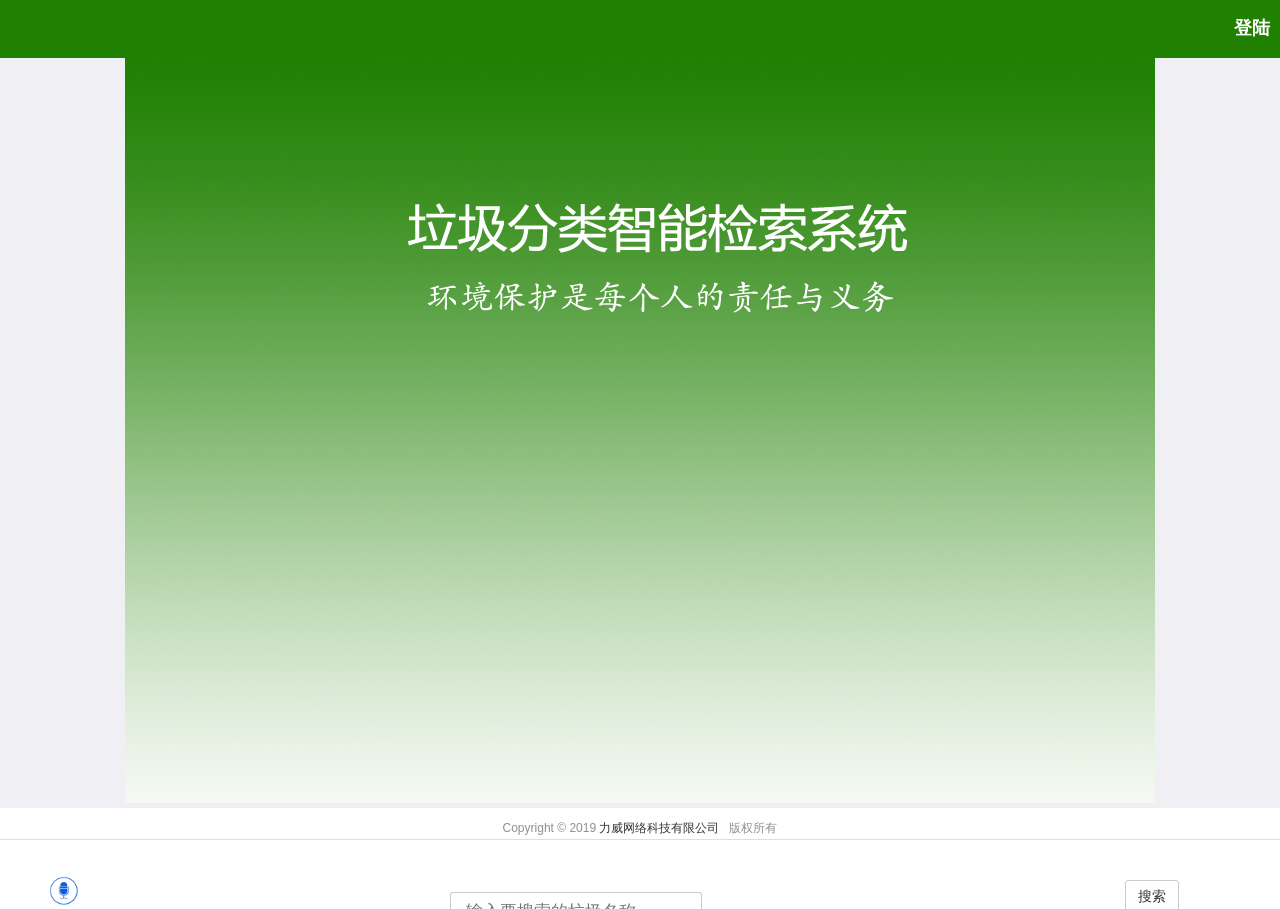
<file: index.html>
<!DOCTYPE html>
<html lang="zh-CN">
<head>
	<title>首页</title>
    <meta http-equiv="Content-Type" content="text/html; charset=utf-8"/>
    <meta name="apple-mobile-web-app-capable" content="yes">
    <meta name="apple-mobile-web-app-status-bar-style" content="black">
    <meta content="telephone=no" name="format-detection">
    <meta name="viewport" content="width=device-width,initial-scale=1.0,minimum-scale=1.0,maximum-scale=1.0,user-scalable=no">
	<link rel="stylesheet" href="fonts/iconfont.css"/>
    <link rel="stylesheet" href="css/font.css"/>
	<link rel="stylesheet" type="text/css" href="css/indexstyle.css">
	<link rel="stylesheet" href="css/mui.min.css"/>
	<link rel="stylesheet" href="css/dibu.css"/>
    <script src="js/jquery-1.8.3.min.js"></script>
		<style>
			.mui-popover {
				height: 300px;
			}
		</style>
</head>
<body>
		<div class="top" style="border-bottom:2px solid #208002;">
		   <!-- <img width="54px" height="53px" src="img/logo.png"  style="position: absolute; left:45%;" > -->
		   <div style="float:right;margin-right:10px;" id="denglu"><a href="login.html">登陆</a></div>
		</div>
		<div class="swiper-container">
                <div class="swiper-wrapper" style="position:relative;">
                    <div class="swiper-slide" style="width:100%;">
					  <img src="img/bg.png"></img>
					  
					</div>
                </div>
        </div>
        <!-- banner图结束 -->
		<div id="ccc"></div>
<!--        <div class="prospecl">
            <div class="title"><img src="img/khs.png"  style="width: 20px;height: 20px;">&nbsp;&nbsp;可回收垃圾</div>
            <ul class="protips">
                <li id="product"><a href="javascript:;"><span>废纸</span></a></li>
                <li><a href="exam_list.html"><span>塑料</span></a></li>
                <li><a href="exam_list.html"><span>玻璃</span></a></li>
                <li><a href="exam_list.html"><span>金属</span></a></li>
                <li><a href="exam_list.html"><span>布料</span></a></li>
            </ul>
        </div>
        <div class="prospecl">
            <div class="title"><img src="img/glj.png" width="20" height="20">&nbsp;&nbsp;其他(干垃圾)</div>
            <ul class="protips">
                <li><a href="exam_list.html"><span>陶瓷</span></a></li>
                <li><a href="exam_list.html"><span>渣土</span></a></li>
				<li><a href="exam_list.html"><span>纸巾</span></a></li>
				<li><a href="exam_list.html"><span>果壳</span></a></li>
				<li><a href="exam_list.html"><span>尘土</span></a></li>
				<li><a href="exam_list.html"><span>食品袋（盒）</span></a></li>
				<li><a href="exam_list.html"><span>卫生间废纸</span></a></li>
            </ul>
        </div>
		 <div class="prospecl">
            <div class="title"><img src="img/slj.png" width="20" height="20">&nbsp;&nbsp;厨余(湿垃圾)</div>
            <ul class="protips">
                <li><a href="exam_list.html"><span>剩菜剩饭</span></a></li>
                <li><a href="exam_list.html"><span>骨头</span></a></li>
				<li><a href="exam_list.html"><span>菜根菜叶</span></a></li>
				<li><a href="exam_list.html"><span>果皮等</span></a></li>
            </ul>
        </div>
		 <div class="prospecl">
            <div class="title"><img src="img/yh.png" width="20" height="20">&nbsp;&nbsp;有害垃圾</div>
            <ul class="protips">
                <li><a href="exam_list.html"><span>电池</span></a></li>
                <li><a href="exam_list.html"><span>荧光灯管</span></a></li>
				<li><a href="exam_list.html"><span>水银温度计</span></a></li>
				<li><a href="exam_list.html"><span>油漆桶</span></a></li>
				<li><a href="exam_list.html"><span>部分家电</span></a></li>
				<li><a href="exam_list.html"><span>过期药品</span></a></li>
				<li><a href="exam_list.html"><span>过期化妆品</span></a></li>
            </ul>
        </div> -->
        <div class="bottom">
            <p>
                Copyright&nbsp;©&nbsp;2019 <a href="javascript:" title="力威网络科技有限公司">力威网络科技有限公司</a> &nbsp;&nbsp;版权所有
            </p>
        </div>
		
		<!-- footer star -->
		<footer class="page-footer fixed-footer" style="display:block;" id="footer1">
			<ul>
			<li class="active" style="height: 50px; line-height: 50px;">
				<img src="img/jihuo.png" class="jihuo" id="yuyin" style="width: 30px; height: 30px; margin-top: 10px;"></img>
			<!-- <i id="yuyin" class="iconfont" style="font-size:20px;color:#666666; ">&#xe635;</i> -->
			</li>
			<li  class="active1">
					<p><input type="text" id="sousuo" placeholder="输入要搜索的垃圾名称" style="width: 220px; height: 17px;"/></p>
			</li>
			<li class="active2" >
					<p><button type="button" id="sousuobut">搜索</button></p>
			</li>
			</ul>
		</footer>
		<footer class="page-footer fixed-footer" style="display:none;" id="footer2">
					<ul>
						<li class="active" style="height: 50px; line-height: 50px;">
						<i id="jianpan" class="iconfont" style="font-size:20px;color:#666666; ">&#xe60b;</i>
						</li>
						<li  class="active1">
							
						<p><button ttype="submit" id="luyin"  style=" width: 300px; height: 35px; " />按住说话</p>
						</li>
					<ul>
				</footer>

<!-- 右侧菜单 -->
<script src="js/mui.min.js"></script>
<script src="js/castapp.js"></script>
<script type="text/javascript">
    ca.init();
	localStorage.setItem('request_url','http://gb.zhushouer.com/');
	var request_url=localStorage.getItem('request_url');
	console.log(request_url)
	
	ca.receiveNotice('update',function(){	//获取退出登陆后的通知
		zhuangtai();
	})
	zhuangtai()
	function zhuangtai(){
	var denglu=ca.id('denglu');
	if(!localStorage.getItem('token')){
		denglu.innerHTML='<span id="login"><a href="javascript:;">登陆</a></span>';
		ca.id('login').addEventListener('tap',function(){
			ca.newInterface({
				url:'login.html',
				id:'login'
			})
		})
	}else{
		var token=localStorage.getItem('token');
		var username=localStorage.getItem('username');
		console.log(token);
		console.log(username);
		ca.post({
			url:request_url+'api/v1/tokenyz',
			data:{
				token:token,
				username:username
			},
			succFn:function(data){
				var json = JSON.parse(data)
				if(json.state<0){
					ca.prompt('登陆已超时,请重新登陆')
					localStorage.removeItem('token');
					localStorage.removeItem('username');
					ca.newInterface({
						url:'login.html'
					})
				}
			}
		})
		denglu.innerHTML='<span id="userlist"><a href="javascript:;">会员中心</a></span>';
		ca.id('userlist').addEventListener('tap',function(){
			ca.newInterface({
				url:'center.html',
				id:'center'
			})
		})
	}
	}
   
   
   //列表信息
   
   var product=ca.id('product');
   var ccc=ca.id('ccc');
   ca.get({
	   url:request_url+'api/v1/categoryall',
	   data:{},
	   succFn:function(data){
		   
		   var json=JSON.parse(data);
		   //console.log(json[0].categoryall[0].name);
		   for(var a in json){
			   
			   var tmpl=' <div class="prospecl" id="prospeclaa" >'
							+'<div class="title" id="protips" iid="'+json[a].id+'"><img src="'+json[a].img+'"  style="width: 20px;height: 20px;">&nbsp;&nbsp;'+json[a].name+'</div>'
							+'<ul class="protips">'
							+'<li id="product"><a href="javascript:;"><span>aa</span></a></li>'
							+'</ul>'
						+'</div>'
						
						ccc.innerHTML += tmpl;
						
						
						
						////  展开列表
						// $(document).ready(function(){
						// 	$(".prospecl ul").hide();
						// 	$(".prospecl .title").click(function(){
						// 		
						// 		if ($(this).next().css('display') == "none") {
						//         //展开未展开
						//            $('.prospecl').children('ul').slideUp(300);
						// 		   $(this).next('ul').slideDown();
						// 		   $(this).parent('.prospecl').children().children("i").html("&#xe607;").siblings('.prospecl').children().children("i").html("&#xe617;");
						//         }else{
						//         //收缩已展开
						// 			$(this).next('ul').slideUp(300);
						// 			$(this).children("i").html("&#xe617;");
						//        }
						// 		return false;
						// 	});
						// });
						// 
		   }
		   cid();

		   
		   
	   }
   })
    
   function cid(){
	   mui('.prospecl').on('tap', '.title', function() {
	   var cart_id = this.getAttribute("iid");
	   //alert(cart_id);
	   localStorage.setItem('list_id',cart_id);
   	   ca.newInterface({
   		   url:'category_list.html',
   		   id:'category_list'
   	   })
   })
   
   // for(var i in json[a].categoryall){
   // 	+'<li id="product"><a href="javascript:;"><span>'+json[a].categoryall[i].name+'</span></a></li>'
   // }
   }
   
  
   var sousuo=ca.id('sousuo')
   var sousuobut=ca.id('sousuobut')
   sousuobut.addEventListener('tap',function(){
	   if(sousuo.value==''){
		   ca.prompt('请输入要搜索的内容')
		   return
	   }
	   //alert(sousuo.value)
	   ca.get({
		   url:request_url+'api/v1/sousuo/'+sousuo.value,
		   data:{},
		   succFn:function(data){
			   console.log(data)
			    var json = JSON.parse(data)
			   if(!data){
				   alert(123)
			   }else{
				   console.log(json[0].category_id);
				   if(json[0].category_id==1){
					   alert('可回收垃圾')
				   }
				   if(json[0].category_id==2){
					   alert('其他(干垃圾)')
				   }
				   if(json[0].category_id==3){
					   alert('厨余(湿垃圾)')
				   }
					if(json[0].category_id==4){
					   alert('有害垃圾')
				   }
			   }
		   }
	   })
   })

  var jianpan=ca.id('jianpan')
  var footer1=ca.id('footer1')
  var footer2=ca.id('footer2')
  var yuyin=ca.id('yuyin')
  	yuyin.addEventListener('tap',function(){
  			footer2.style.display='block'
			footer1.style.display='none'
  	})
 
  jianpan.addEventListener('tap',function(){
	  		footer1.style.display='block'
	  		footer2.style.display='none'				
  })
	

</script>
</body>
</html>
</file>
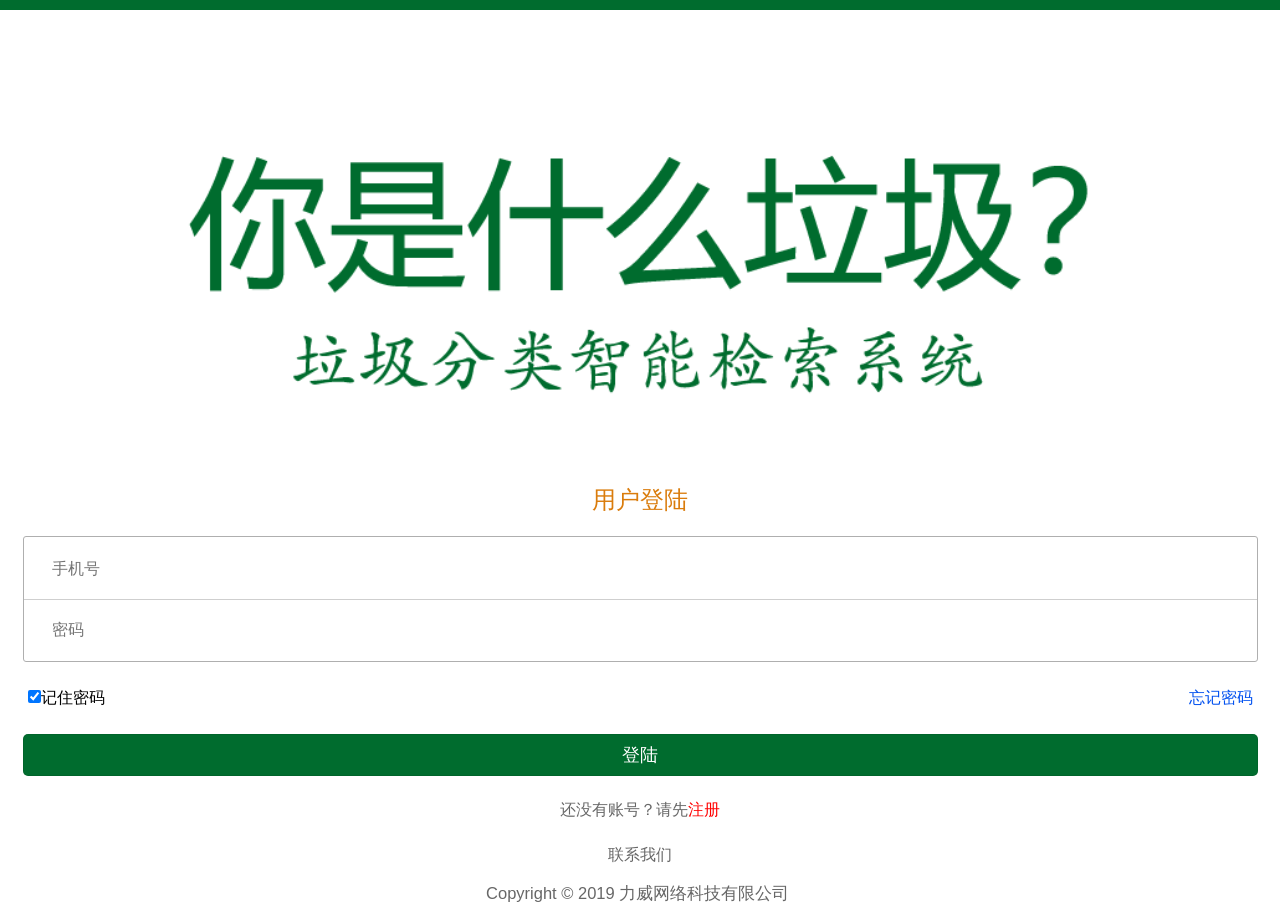
<file: center.html>
<!DOCTYPE html>
<html lang="en">
    <head>
        <meta charset="UTF-8">
        <meta name="viewport" content="width=device-width,initial-scale=1,user-scalable=0">
        <title>会员中心</title>
        <link rel="stylesheet" href="fonts/iconfont.css"/>
        <link rel="stylesheet" href="css/font.css"/>
        <link rel="stylesheet" href="css/mui.css"/>
		<link rel="stylesheet" href="css/index.css">
		<link rel="stylesheet" href="css/login.css"/>
       
	   <style type="text/css">
	     a:link {color:#157b42;}/* 未被访问的链接 */
		 a:visited{color:#157b42;}/* 已被访问的链接 */
		 a:hover{color:#157b42;}/* 鼠标指针移动到链接上 */
		 a:active{color:#157b42;}/* 正在被点击的链接 */
	   </style>
    </head>
    <body>
        <header>
            <div class="titlebar reverse" style="border-bottom:1px solid #02662e;">
               <a class="mui-action-back mui-icon  mui-pull-left">
                    <i class="iconfont" style="font-size:17px;">&#xe616;</i>
                </a>
				<h1>会员中心</h1>
            </div>
        </header>
		<article style="width:100%;padding:0;">
			<div class="head-box">
               <h3  id="user"></h3>
               <div class="head-icon-outer">
                    <div class="head-icon"></div>
               </div>
               <h5></h5>
			   <div style="clear:both;"></div>
            </div>
		</article>
        <article style="padding-bottom: 24px;padding-top:24px;">
            
            <ul class="xunjia-box">
			   <li class="inner" id="grxx">
				<div class="item-name">个人信息</div>
				<div class="item-value">
				  <i class="iconfont" style="font-size: 18px;">&#xe617;</i>
				</div>
			   </li> 
			   <!-- <li class="inner" id="bdsj">
			   				<div class="item-name">绑定手机</div>
			   				<div class="item-value">
			   				  <i class="iconfont" style="font-size: 18px;">&#xe617;</i>
			   				</div>
			   </li> -->
			   <li class="inner" id="xgmm">
			   				<div class="item-name">修改密码</div>
			   				<div class="item-value">
			   				  <i class="iconfont" style="font-size: 18px;">&#xe617;</i>
			   				</div>
			   </li> 
			   <li class="inner" id="lxwm">
			   				<div class="item-name">联系我们</div>
			   				<div class="item-value">
			   				  <i class="iconfont" style="font-size: 18px;">&#xe617;</i>
			   				</div>
			   </li> 
			   <li class="inner" id="jcbb">
			   				<div class="item-name">检查版本</div>
			   				<div class="item-value">
			   				  <i class="iconfont" style="font-size: 18px;">&#xe617;</i>
			   				</div>
			   </li> 
		    </ul>
        </article>
		<button type="button" class="weui_btn login-btn weui_btn_primary" style="width: 95%; border-style: none;" id="logout">退出登陆</button>
		 <script src="js/mui.min.js"></script>
		<script src="js/castapp.js"></script>
		<script type="text/javascript">
		    ca.init();
			var request_url=localStorage.getItem('request_url');
			var user=ca.id('user');
			if(!localStorage.getItem('token')){
				ca.newInterface({
					url:'login.html'
				})
			}else{
				var token=localStorage.getItem('token');
				var username=localStorage.getItem('username');
				
				user.innerHTML=+username;
				// console.log(token);
				// console.log(username);
				ca.post({
					url:request_url+'api/v1/tokenyz',
					data:{
						token:token,
						username:username
					},
					succFn:function(data){
						var json = JSON.parse(data)
						if(json.state<0){
							ca.prompt('登陆已超时,请重新登陆')
							localStorage.removeItem('token');
							localStorage.removeItem('username');
							ca.newInterface({
								url:'login.html'
							})
						}
					}
				})
			}
			var logout=ca.id('logout');
			var grxx=ca.id('grxx');
			var bdsj=ca.id('bdsj');
			var xgmm=ca.id('xgmm');
			var lxwm=ca.id('lxwm');
			var jcbb=ca.id('jcbb');
			grxx.addEventListener('tap',function(){
				alert('个人信息');
			})
			// bdsj.addEventListener('tap',function(){
			// 	alert('绑定手机');
			// })
			xgmm.addEventListener('tap',function(){
				ca.newInterface({
					url:'xgmm.html',
					id:'xgmm'
				})
			})
			lxwm.addEventListener('tap',function(){
					ca.newInterface({
						url:'contact.html',
						id:'contact'
					})
			})
			jcbb.addEventListener('tap',function(){
				alert('已是最新版本');
			})
			
			
			// 退出登陆
			logout.addEventListener('tap', function() {
				if (mui.os.ios) {
					localStorage.removeItem('token');
					localStorage.removeItem('username');
					ca.prompt('退出成功');
					mui.openWindow({
						url: 'index.html',
						id: 'index',
						show: {
							aniShow: 'pop-in'
						},
						waiting: {
							autoShow: false
						}
					});
					return;
				}
				else{
				var btnArray = [{title: "注销当前账号"}, 
								{title: "直接关闭应用"}];
				plus.nativeUI.actionSheet({cancel: "取消",buttons: btnArray}, function(event) {
					var index = event.index;
					switch (index) {
						case 1:
							//注销账号
							localStorage.removeItem('token');
							localStorage.removeItem('username');
							ca.prompt('退出成功');
							var aaa=['index.html'];
							ca.sendNotice(aaa,'update',{});
							
							/*
							 * 注意：
							 * 1、因本示例应用启动页就是登录页面，因此注册成功后，直接显示登录页即可；
							 * 2、如果真实案例中，启动页不是登录页，则需修改，使用mui.openWindow打开真实的登录页面
							 */
							//plus.webview.getLaunchWebview().show("pop-in");
							//若启动页不是登录页，则需通过如下方式打开登录页
								ca.newInterface({
									url:'index.html'
								})
							// mui.openWindow({
							// 	url: 'login.html',
							// 	id: 'login',
							// 	show: {
							// 		aniShow: 'pop-in'
							// 	}
							// });
							setTimeout(function(){  
								plus.webview.currentWebview().close();  
							}, 100)
							
							
							break;
						case 2:
							plus.runtime.quit();
							break;
					}
				});
				}
			}, false);
			
			// logout.addEventListener('tap',function(){
			// 	localStorage.removeItem('token');
			// 	localStorage.removeItem('username');
			// 	ca.prompt('退出成功');
			// 	
			// 	var aaa=['index'];
			// 	ca.sendNotice(aaa,'update',{});
			// 	
			// 	ca.newInterface({
			// 		url:'index.html'
			// 	})
			// 	setTimeout(function(){  
			// 						plus.webview.currentWebview().close();  
			// 					}, 100)
			// })
			
		</script>
    </body>
</html>
</file>
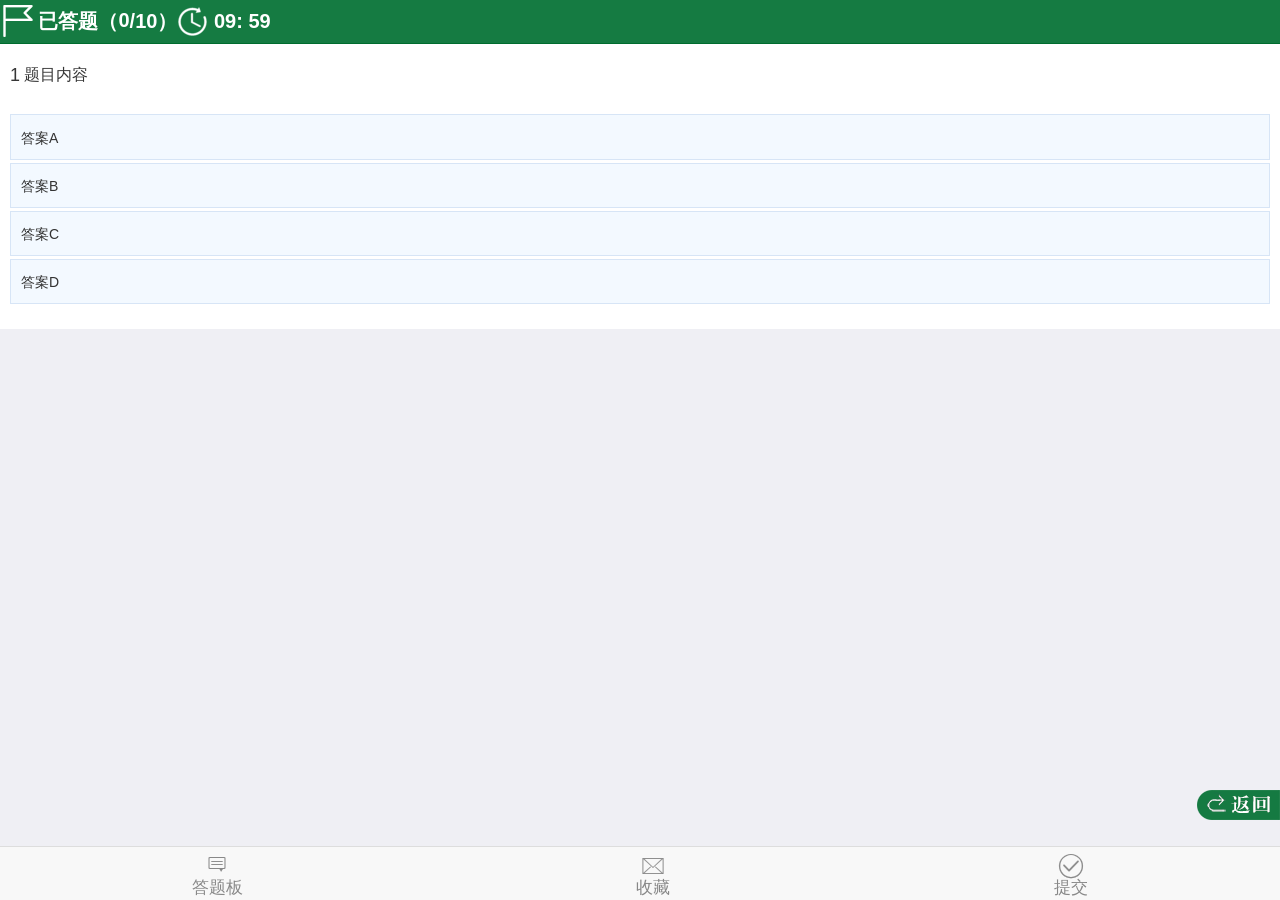
<file: chapter_exam.html>
<!DOCTYPE html>
<html lang="en">
    <head>
        <meta http-equiv="Content-Type" content="text/html; charset=utf-8">
        <meta name="viewport" content="width=device-width,initial-scale=1,user-scalable=0">
        <title>国家职业技能鉴定模拟考试系统-章节练习</title>
        <link rel="stylesheet" href="fonts/iconfont.css"/>
        <link rel="stylesheet" href="css/font.css"/>
        <link rel="stylesheet" href="css/style.css"/>
        <link rel="stylesheet" href="css/mui.min.css"/>
		<link rel="stylesheet" href="css/mui.css"/>
		<script src="js/jquery-1.8.3.min.js"></script>
		<script src="js/TouchSlide.1.1.js"></script>
		<script type="text/javascript">
			$(function(){
				$("#AnsDis").click(function(){
					var questionid=$("#QuesDoing").val();
					if(questionid=="")
					{
						$("#QuesDoing").val($("#QuestionDoing1").val());
						questionid=$("#QuesDoing").val();
					}
					$("#QuesAnsw"+questionid).css("display","block");
                    if($("#TrueAns"+questionid).text()=="")
					{
						$("#TrueAns"+questionid).text("无");
					}
				});
				//答案点击
				$(".options").click(function(){
					$("a.doing").addClass("done");   //答题板上的颜色
					var val=$(this).attr("val");     //题目答案
					var ids=$(this).attr("ids");	 //题目编号
					$("li[ids="+ids+"]").removeClass("click");
					$(this).addClass("click");
					$(".doneCount").text($("a.done").length);
					$("#QuestionA"+ids).val(val);
					$("#TrueAns"+ids).text(val);
				});
				$("#closeLayAB").click(function(){
					$("#layAB").hide();
				});
				$("#collection").click(function(){
					mui.alert("添加收藏成功!", "提示",function(){});
				});
			});
	    </script>
        <script type="text/javascript">
             pushHistory(); 
             window.addEventListener("popstate", function(e) { 
				pushHistory();
			 }, false); 
			 function pushHistory() { 
				var state = { 
					title:"title", 
					url:"#"
				}; 
				window.history.pushState(state, "title", "#"); 
			} 
	   </script>
    </head>
    <body>
	<form id="UsersDo" name="UsersDo" method="post" action="exam_do.html" onsubmit="return checkForm()">
	     <header>
			<div class="titlebar reverse" >
			   <div >
					<i class="iconfont">&#xe639;</i>
					<i style="color:#ffffff;font-size:20px;font-weight:bold;margin-left:10px;">已答题（<span class="doneCount" style="margin-left:0;margin-top:-5px;">0</span>/10）</i>
			   </div>
			   <div style="color:#ffffff;font-size:20px;font-weight:bold;">
					<img src="img/clock.png"></img>
					<i class="timing" id="timer">
						<b id="m"></b><b>:</b>
						<b id="s"></b>
					</i>
			   </div>
			</div>
		</header>
		<article style="padding-bottom:44px;padding-top:44px;" id="leftTabBox">
		    <div class="bd" id="bd12">
				<div class="test" style="margin-top:10px;">
			       <div class="test_con">
			        <div class="item">
				      <div class="tit">
					    <span>1</span>
						<input type="hidden" id="1" value="1"></input>题目内容
					  </div>
					  <div class="item_con">
					    <div class="answ">
						   <input type='hidden' name='QuestionA1' class='answ' id='QuestionA1' value='' />
						   <ul> 
							  <li class='options' ids='1' val='答案A'><i>答案A</i></li>
							  <li class='options' ids='1' val='答案B'><i>答案B</i></li>
							  <li class='options' ids='1' val='答案C'><i>答案C</i></li>
							  <li class='options' ids='1' val='答案D'><i>答案D</i></li>
							</ul>
						</div>
					</div><!--item_con结束-->
				</div><!--item结束-->
			 </div><!--test_con结束-->
		  </div><!--test结束-->
		  <div class="test" style="margin-top:10px;">
			   <div class="test_con">
			      <div class="item">
				     <div class="tit">
					    <span>2</span>
						<input type="hidden" id="2" value='2'></input>题目内容
					 </div>
					 <div class="item_con">
					    <div class="answ">
						   <input type='hidden' name='QuestionA2' class='answ' id='QuestionA2' value='' />
						   <ul> 
							  <li class='options' ids='2' val='答案A'><i>答案A</i></li>
							  <li class='options' ids='2' val='答案B'><i>答案B</i></li>
							  <li class='options' ids='2' val='答案C'><i>答案C</i></li>
							  <li class='options' ids='2' val='答案D'><i>答案D</i></li>
							</ul>
						</div>
					</div><!--item_con结束-->
				</div><!--item结束-->
			 </div><!--test_con结束-->
		  </div><!--test结束-->
		  <div class="test" style="margin-top:10px;">
			   <div class="test_con">
			      <div class="item">
				     <div class="tit">
					    <span>3</span>
						<input type="hidden" id="3" value="3"></input>题目内容
					 </div>
					 <div class="item_con">
					    <div class="answ">
						   <input type='hidden' name='QuestionA3' class='answ' id='QuestionA3' value='' />
						   <ul> 
							  <li class='options' ids='3' val='答案A'><i>答案A</i></li>
							  <li class='options' ids='3' val='答案B'><i>答案B</i></li>
							  <li class='options' ids='3' val='答案C'><i>答案C</i></li>
							  <li class='options' ids='3' val='答案D'><i>答案D</i></li>
							</ul>
						</div>
					</div><!--item_con结束-->
				</div><!--item结束-->
			 </div><!--test_con结束-->
		  </div><!--test结束-->
		  <div class="test" style="margin-top:10px;">
			   <div class="test_con">
			      <div class="item">
				     <div class="tit">
					    <span>4</span>
						<input type="hidden" id="4" value="4"></input>题目内容
					 </div>
					 <div class="item_con">
					    <div class="answ">
						   <input type='hidden' name='QuestionA4' class='answ' id='QuestionA4' value='' />
						   <ul> 
							  <li class='options' ids='4' val='答案A'><i>答案A</i></li>
							  <li class='options' ids='4' val='答案B'><i>答案B</i></li>
							  <li class='options' ids='4' val='答案C'><i>答案C</i></li>
							  <li class='options' ids='4' val='答案D'><i>答案D</i></li>
							</ul>
						</div>
					</div><!--item_con结束-->
				</div><!--item结束-->
			 </div><!--test_con结束-->
		  </div><!--test结束-->
		  <div class="test" style="margin-top:10px;">
			   <div class="test_con">
			      <div class="item">
				     <div class="tit">
					    <span>5</span>
						<input type="hidden" id="5" value="5"></input>题目内容
					 </div>
					 <div class="item_con">
					    <div class="answ">
						   <input type='hidden' name='QuestionA5' class='answ' id='QuestionA5' value='' />
						   <ul> 
							  <li class='options' ids='5' val='答案A'><i>答案A</i></li>
							  <li class='options' ids='5' val='答案B'><i>答案B</i></li>
							  <li class='options' ids='5' val='答案C'><i>答案C</i></li>
							  <li class='options' ids='5' val='答案D'><i>答案D</i></li>
							</ul>
						</div>
					</div><!--item_con结束-->
				</div><!--item结束-->
			 </div><!--test_con结束-->
		  </div><!--test结束-->
		  <div class="test" style="margin-top:10px;">
			   <div class="test_con">
			      <div class="item">
				     <div class="tit">
					    <span>6</span>
						<input type="hidden" id="6" value="6"></input>题目内容
					 </div>
					 <div class="item_con">
					    <div class="answ">
						   <input type='hidden' name='QuestionA6' class='answ' id='QuestionA6' value='' />
						   <ul> 
							  <li class='options' ids='6' val='答案A'><i>答案A</i></li>
							  <li class='options' ids='6' val='答案B'><i>答案B</i></li>
							  <li class='options' ids='6' val='答案C'><i>答案C</i></li>
							  <li class='options' ids='6' val='答案D'><i>答案D</i></li>
							</ul>
						</div>
					</div><!--item_con结束-->
				</div><!--item结束-->
			 </div><!--test_con结束-->
		  </div><!--test结束-->
		   <div class="test" style="margin-top:10px;">
			   <div class="test_con">
			      <div class="item">
				     <div class="tit">
					    <span>7</span>
						<input type="hidden" id="7" value="7"></input>题目内容
					 </div>
					 <div class="item_con">
					    <div class="answ">
						   <input type='hidden' name='QuestionA7' class='answ' id='QuestionA7' value='' />
						   <ul> 
							  <li class='options' ids='7' val='答案A'><i>答案A</i></li>
							  <li class='options' ids='7' val='答案B'><i>答案B</i></li>
							  <li class='options' ids='7' val='答案C'><i>答案C</i></li>
							  <li class='options' ids='7' val='答案D'><i>答案D</i></li>
							</ul>
						</div>
					</div><!--item_con结束-->
				</div><!--item结束-->
			 </div><!--test_con结束-->
		  </div><!--test结束-->
		  <div class="test" style="margin-top:10px;">
			   <div class="test_con">
			      <div class="item">
				     <div class="tit">
					    <span>8</span>
						<input type="hidden" id="8" value="8"></input>题目内容
					 </div>
					 <div class="item_con">
					    <div class="answ">
						   <input type='hidden' name='QuestionA8' class='answ' id='QuestionA8' value='' />
						   <ul> 
							  <li class='options' ids='8' val='答案A'><i>答案A</i></li>
							  <li class='options' ids='8' val='答案B'><i>答案B</i></li>
							  <li class='options' ids='8' val='答案C'><i>答案C</i></li>
							  <li class='options' ids='8' val='答案D'><i>答案D</i></li>
							</ul>
						</div>
					</div><!--item_con结束-->
				</div><!--item结束-->
			 </div><!--test_con结束-->
		  </div><!--test结束-->
		  <div class="test" style="margin-top:10px;">
			   <div class="test_con">
			      <div class="item">
				     <div class="tit">
					    <span>9</span>
						<input type="hidden" id="9" value="9"></input>题目内容
					 </div>
					 <div class="item_con">
					    <div class="answ">
						   <input type='hidden' name='QuestionA9' class='answ' id='QuestionA9' value='' />
						   <ul> 
							  <li class='options' ids='9' val='答案A'><i>答案A</i></li>
							  <li class='options' ids='9' val='答案B'><i>答案B</i></li>
							  <li class='options' ids='9' val='答案C'><i>答案C</i></li>
							  <li class='options' ids='9' val='答案D'><i>答案D</i></li>
							</ul>
						</div>
					</div><!--item_con结束-->
				</div><!--item结束-->
			 </div><!--test_con结束-->
		  </div><!--test结束-->
		   <div class="test" style="margin-top:10px;">
			   <div class="test_con">
			      <div class="item">
				     <div class="tit">
					    <span>10</span>
						<input type="hidden" id="10" value="10"></input>题目内容
					 </div>
					 <div class="item_con">
					    <div class="answ">
						   <input type='hidden' name='QuestionA10' class='answ' id='QuestionA10' value='' />
						   <ul> 
							  <li class='options' ids='10' val='答案A'><i>答案A</i></li>
							  <li class='options' ids='10' val='答案B'><i>答案B</i></li>
							  <li class='options' ids='10' val='答案C'><i>答案C</i></li>
							  <li class='options' ids='10' val='答案D'><i>答案D</i></li>
							</ul>
						</div>
					</div><!--item_con结束-->
				</div><!--item结束-->
			 </div><!--test_con结束-->
		  </div><!--test结束-->
			</div>
			<div class="clear"></div>
			<input type="hidden" id="QuesDoing"></input>
        </article>
        <article >
			<div class="layAB" id="layAB">
			    <div class="serialNum">
					<div class="top">
						 <span class="mark">
						    <i class="noDo"></i><i>未答题</i>
							<i class="done"></i><i>已答题</i>
							<i class="doing"></i><i>当前答题</i>
							<img src="img/back.png" width="42px" id="closeLayAB"/>
						 </span>
					 </div>
					 <div class="con" >  <!--页码-->
					    <a href="#" class="noDo doing">1</a>
						<a href="#" class="noDo">2</a>
						<a href="#" class="noDo">3</a>
						<a href="#" class="noDo">4</a>
						<a href="#" class="noDo">5</a>
						<a href="#" class="noDo">6</a>
						<a href="#" class="noDo">7</a>
						<a href="#" class="noDo">8</a>
						<a href="#" class="noDo">9</a>
						<a href="#" class="noDo">10</a>
					    <font size="" color=""></font>
					 </div>
					 <div style="height:30px;"></div>
					 <div class="clear"></div>
				</div>
				<div class="clear"></div>
			</div>          
		</article>
		<a class="back" href="index.html"></a> 
        <footer>
            <ul class="menubar animated fadeInUp delay3">
                <li class="tab" id="AnsSheet" style="color:#888;font-family:microsoft yahei;">
                    <i class="iconfont" style="font-size:24px;">&#xe63c;</i>
                    <label class="tab-label">答题板&nbsp;&nbsp;</label>
                </li>
                <li class="tab" id="collection" style="color:#888;font-family:microsoft yahei;">
                    <i class="iconfont">&#xe61d;</i>
                    <label class="tab-label">收藏</label>
                </li>
                <!--<li class="tab active" id="AnsDis">
                    <i class="iconfont">&#xe63f;</i>
                    <label class="tab-label">答案</label>
                </li>-->
                <li class="tab" id="SubmitExam" style="color:#888;font-family:microsoft yahei;">
                    <i class="iconfont">&#xe62c;</i>
                    <label class="tab-label">提交</label>
                </li>
            </ul>
        </footer>
		<script src="js/mui.min.js"></script>
		<script type="text/javascript"> 
		$(".con a").click(function(){
			  index=$(this).text()-1;
			  s=$(".test").css("width")
			  temp=parseInt(s.substring(0,s.length-2));
			  t="-"+temp*index+"px";
			  document.getElementById("bd12").style.webkitTransform="translate("+t+",0px)  translateZ(0px)";
			  $(".layAB").hide();
	    }); 
		$("#AnsSheet").click(function(){
			 $(".layAB").show();
	    });
	    TouchSlide({slideCell:"#leftTabBox",startFun:function(i){ //已做题目标识
			  $("a.doing").removeClass("doing");
			  $(".con a").eq(i).addClass("doing");
			  i++;
			  $("#QuesDoing").val($("#QuestionDoing"+i).val());
			  $(".itemansw").css("display","none");
		}});
		/*倒计时*/
		var count=0;
		var CUR_TIME = 0;var END_TIME = 600;var LEFT_TIME;var M_LABEL;var S_LABEL;var ID;
		function timer() {
			if(ID) {window.clearTimeout(ID);}
			if(!S_LABEL || !M_LABEL) {M_LABEL = document.getElementById("m");S_LABEL = document.getElementById("s");}
			LEFT_TIME = END_TIME - CUR_TIME;
			if(LEFT_TIME > 0) {
				M_LABEL.innerHTML = format(parseInt(LEFT_TIME / 60));S_LABEL.innerHTML = format((LEFT_TIME % 60));CUR_TIME ++;
				$("#current_time").val(CUR_TIME);
				if(CUR_TIME ==END_TIME){
        			setTimeout("fSubmit()", 3000);
				}
			}else {return 0;}
			ID = window.setTimeout(timer, 1000);
		}
		function fSubmit()
		{
				document.UsersDo.submit();
		}
		function format(time) {if(time < 10) {return ("0"+ time);} else {return time;}}
		window.onload=function(){timer()}
		$("#SubmitExam").click(function(){
			var btnArray = ["否", "是"];
			if($("a.done").length<10&&LEFT_TIME>0)
			{	
				mui.confirm("还有未答完的题目,确认要提交吗？", "确认提交", btnArray, function(e) {
					if (e.index == 1) {
						document.UsersDo.submit();
					} else {
						
					}
				})
			}else
			{
				document.UsersDo.submit();
			}
		});
	</script>
	</form>
   </body>
</html>
</file>
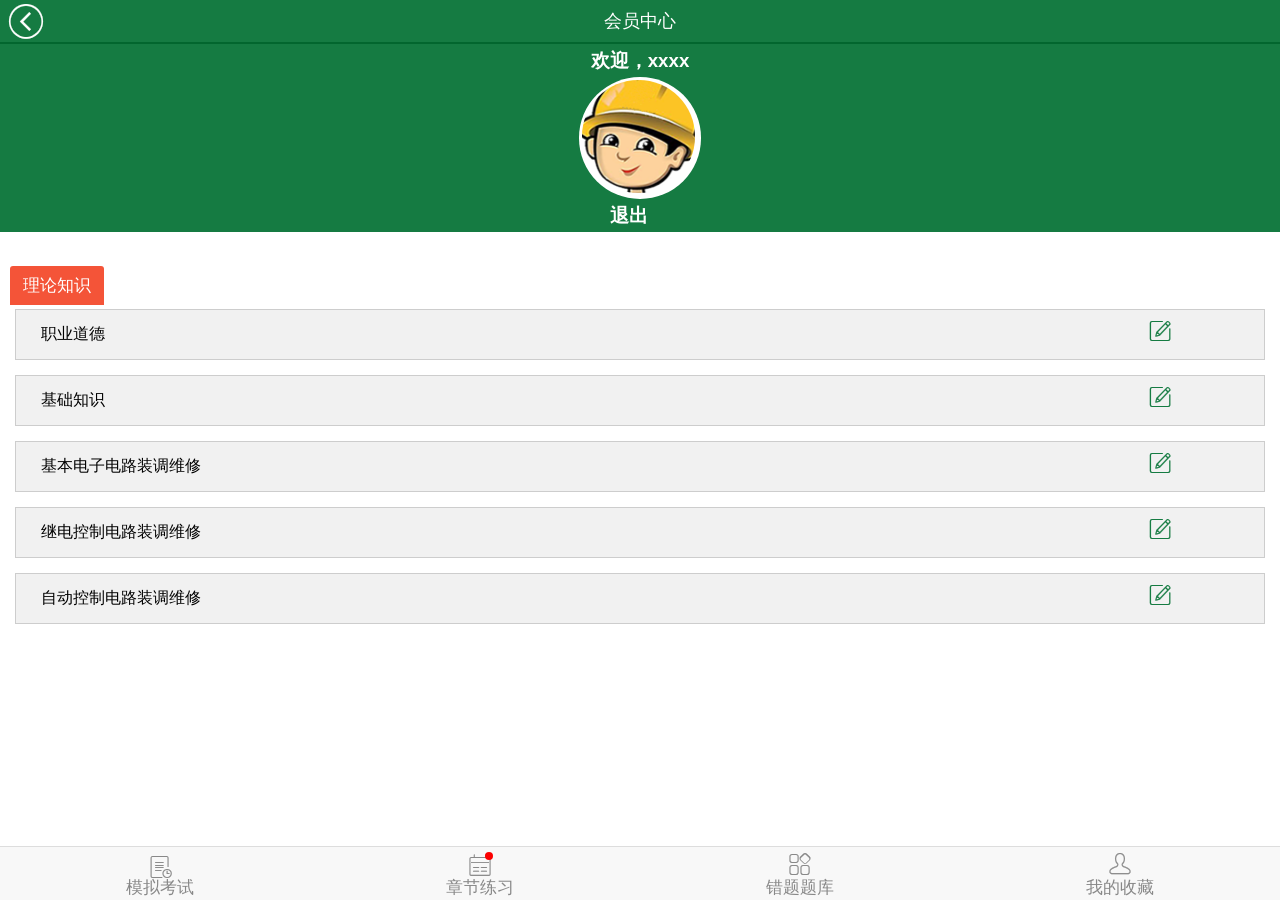
<file: chapter_index.html>
<!DOCTYPE html>
<html lang="en">
    <head>
        <meta charset="UTF-8">
        <meta name="viewport" content="width=device-width,initial-scale=1,user-scalable=0">
        <title>国家职业技能鉴定模拟考试系统-章节练习</title>
        <link rel="stylesheet" href="fonts/iconfont.css"/>
        <link rel="stylesheet" href="css/font.css"/>
        <link rel="stylesheet" href="css/mui.css"/>
		<link rel="stylesheet" href="css/index.css">
        <script>
        (function (doc, win) {
          var docEl = doc.documentElement,
            resizeEvt = "orientationchange" in window ? "orientationchange" : "resize",
            recalc = function () {
              var clientWidth = docEl.clientWidth;
              if (!clientWidth) return;
              docEl.style.fontSize = 20 * (clientWidth / 320) + "px";
            };
          if (!doc.addEventListener) return;
          win.addEventListener(resizeEvt, recalc, false);
          doc.addEventListener("DOMContentLoaded", recalc, false);
        })(document, window);
    </script>
	<script type="text/javascript">
             pushHistory(); 
             window.addEventListener("popstate", function(e) { 
				pushHistory();
			 }, false); 
			 function pushHistory() { 
				var state = { 
					title:"title", 
					url:"#"
				}; 
				window.history.pushState(state, "title", "#"); 
			} 
	   </script>
	   <style type="text/css">
	     a:link {color:#157b42;}/* 未被访问的链接 */
		 a:visited{color:#157b42;}/* 已被访问的链接 */
		 a:hover{color:#157b42;}/* 鼠标指针移动到链接上 */
		 a:active{color:#157b42;}/* 正在被点击的链接 */
	   </style>
    </head>
    <body>
        <header>
            <div class="titlebar reverse" style="border-bottom:2px solid #02662e;">
               <a href="index.html">
                    <i class="iconfont">&#xe640;</i>
                </a>
				<h1>会员中心</h1>
            </div>
        </header>
		<article style="width:100%;padding:0;">
			<div class="head-box">
               <h3>欢迎，xxxx</h3>
               <div class="head-icon-outer">
                    <div class="head-icon"></div>
               </div>
               <h5><a href="index.html">退出</a>&nbsp;&nbsp;&nbsp;&nbsp;
			   </h5>
			   <div style="clear:both;"></div>
            </div>
		</article>
        <article style="padding-bottom: 54px;padding-top:24px;">
            <ul class="xunjia-tab clearfix">
                <li class="red">理论知识</li>
            </ul>
            <ul class="xunjia-box">
			   <li class="inner">
				<div class="item-name">职业道德</div>
				<div class="item-value">
				  <a href="chapter_exam.html"><i class="iconfont">&#xe611;</i></a>
				</div>
			   </li> 
			   <li class="inner">
				<div class="item-name">基础知识</div>
				<div class="item-value">
				  <a href="chapter_exam.html"><i class="iconfont">&#xe611;</i></a>
				</div>
			   </li> 
			   <li class="inner">
				<div class="item-name">基本电子电路装调维修</div>
				<div class="item-value">
				  <a href="chapter_exam.html"><i class="iconfont">&#xe611;</i></a>
				</div>
			   </li> 
			   <li class="inner">
				<div class="item-name">继电控制电路装调维修</div>
				<div class="item-value">
				  <a href="chapter_exam.html"><i class="iconfont">&#xe611;</i></a>
				</div>
			   </li> 
			   <li class="inner">
				<div class="item-name">自动控制电路装调维修</div>
				<div class="item-value">
				  <a href="chapter_exam.html"><i class="iconfont">&#xe611;</i></a>
				</div>
			   </li> 
		    </ul>
        </article>
        <footer>
            <ul class="menubar animated fadeInUp delay3">
                 <li class="tab" onclick="window.location='exam_list.html'">
                    <i class="iconfont" style="font-size:24px;">&#xe61f;</i>
                    <label class="tab-label">模拟考试</label>
                </li>
				<li class="tab" onclick="window.location='chapter_index.html'">
                    <i class="iconfont">&#xe64a;</i>
                    <label class="tab-label">章节练习</label>
                    <span class="point"></span>
                </li>
                <li class="tab" onclick="window.location='error_dis.html'">
                    <i class="iconfont">&#xe63f;</i>
                    <label class="tab-label">错题题库</label>
                </li>
                <li class="tab" onclick="window.location='collect_dis.html'">
                    <i class="iconfont">&#xe63e;</i>
                    <label class="tab-label">我的收藏</label>
                </li>
            </ul>
        </footer>
    </body>
</html>
</file>
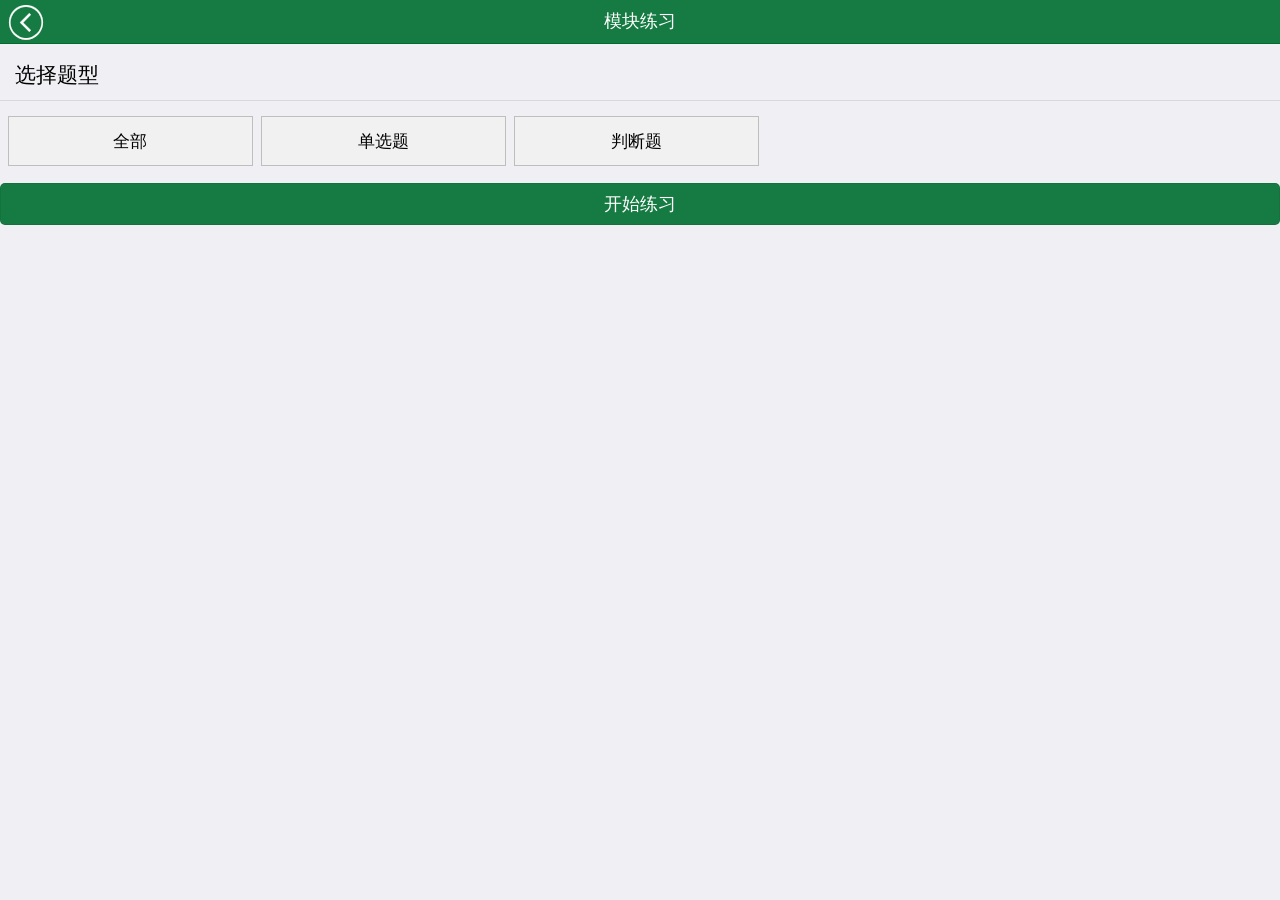
<file: chapter_questype.html>
<!DOCTYPE html>
<html lang="en">
    <head>
        <meta charset="UTF-8">
        <meta name="viewport" content="width=device-width,initial-scale=1,user-scalable=0">
        <title>国家职业技能鉴定考试系统-章节练习</title>
        <link rel="stylesheet" href="fonts/iconfont.css"/>
        <link rel="stylesheet" href="css/font.css"/>
		<link rel="stylesheet" href="css/mui.min.css"/>
        <link rel="stylesheet" href="css/mui.css"/>
        <link rel="stylesheet" href="css/app.css"/>
		<script src="js/mui.min.js"></script>
		<script type="text/javascript" src="js/jquery-1.8.3.min.js"> </script> 
        <script>
        (function (doc, win) {
          var docEl = doc.documentElement,
            resizeEvt = "orientationchange" in window ? "orientationchange": "resize",
            recalc = function () {
              var clientWidth = docEl.clientWidth;
              if (!clientWidth) return;
              docEl.style.fontSize = 20 * (clientWidth / 320) + "px";
            };

          if (!doc.addEventListener) return;
          win.addEventListener(resizeEvt, recalc, false);
          doc.addEventListener("DOMContentLoaded", recalc, false);
        })(document, window);
       $(function(){
	     var allcount;
	     $("#beginexam").click(function(){
             if($("#questype").val()==-1)
		     {
			      mui.alert("对不起，请先选择题型！", "提示",function(){});
		     }else
		     {
				 $("#form1").submit();
		     }
	     });
		 $("#all").click(function(){
				$("#all").css("background-color","#157b42"); 
				$("#dx").css("background-color","#f1f1f1"); 
				$("#pd").css("background-color","#f1f1f1");
				$("#questype").val(0);
		 });
		 $("#dx").click(function(){
				questype=1;
				$("#all").css("background-color","#f1f1f1"); 
				$("#dx").css("background-color","#157b42"); 
				$("#pd").css("background-color","#f1f1f1");
				$("#questype").val(questype);
		 });
		 $("#pd").click(function(){
				questype=2;
				$("#all").css("background-color","#f1f1f1"); 
				$("#dx").css("background-color","#f1f1f1"); 
				$("#pd").css("background-color","#157b42"); 
				$("#questype").val(questype);
		 });
	});
    </script>
	<script type="text/javascript">
             pushHistory(); 
             window.addEventListener("popstate", function(e) { 
				pushHistory();
			 }, false); 
			 function pushHistory() { 
				var state = { 
					title:"title", 
					url:"#"
				}; 
				window.history.pushState(state, "title", "#"); 
			} 
	   </script>
    </head>
    <body>
        <header>
            <div class="titlebar reverse">
                <a href="index.html">
                    <i class="iconfont">&#xe640;</i>
                </a>
				<h1 style="margin:none;margin-top:0;margin-bottom:0;">模块练习</h1>
            </div>
        </header>
        <article style="padding-bottom: 54px;padding-top:44px;">
            <div class="list-wrap">
                <h4>选择题型</h4>
                <ul class="app-list">
				    <li>
                        <div class="app-wrap">
                            <span id="all">全部</span>
                        </div>
                    </li>
                    <li>
                        <div class="app-wrap">
                            <span id="dx">单选题</span>
                        </div>
                    </li>
                    <li>
                        <div class="app-wrap">
                            <span id="pd">判断题</span>
                        </div>
                    </li>
                </ul>
            </div>
			<div>
			    <a href="javascript:void(0)" class="weui_btn login-btn weui_btn_primary" id="beginexam">开始练习</a>
			</div>
			<form method="post" action="chapter_exam.html" id="form1"> 
			   <input type="hidden" id="questype" name="questype" value="-1"/>
			   <input type="hidden" id="moudlenum" name="moudlenum" value="5"/>
			</form>
        </article>
    </body>
</html>
</file>
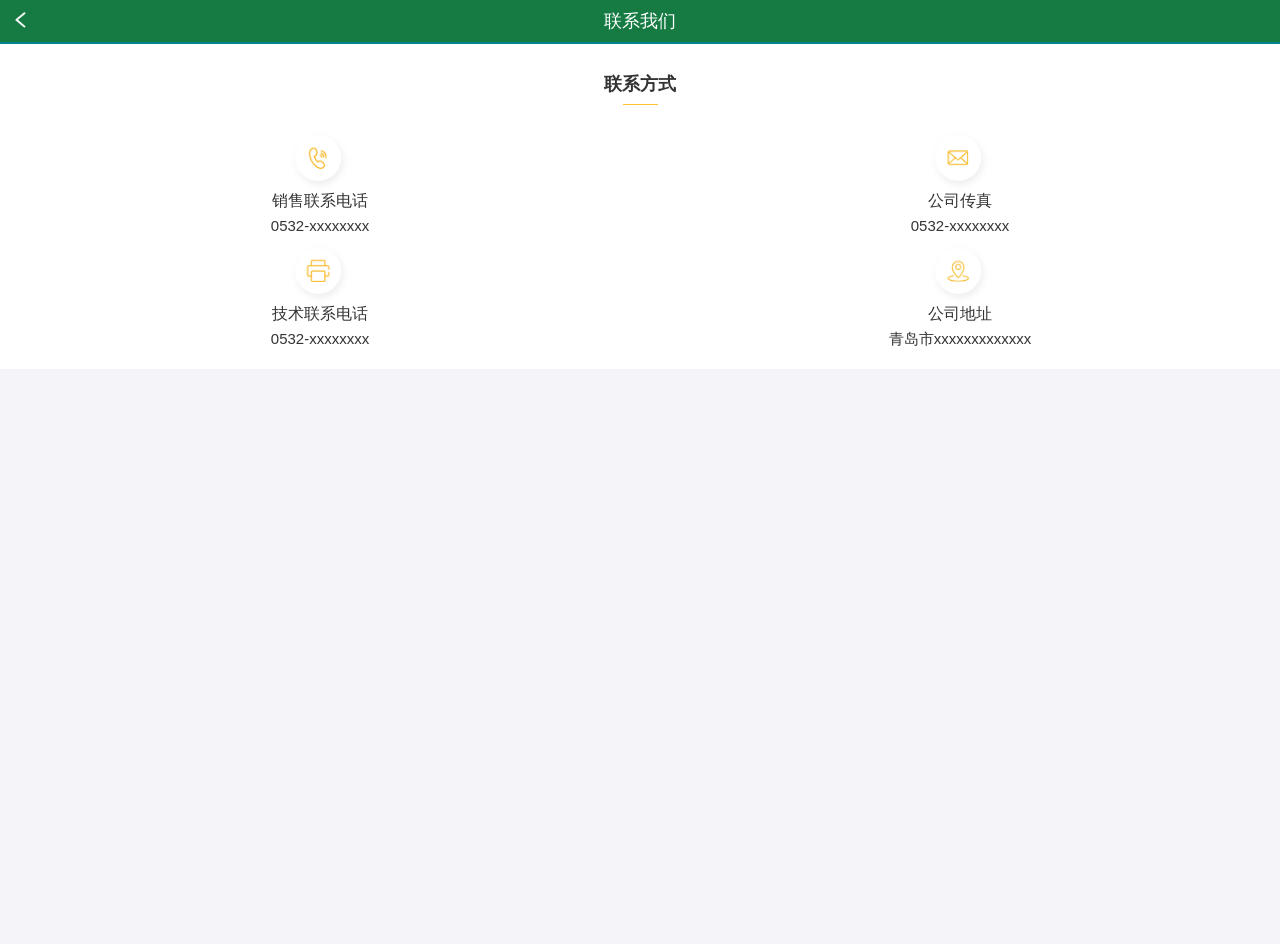
<file: contact.html>
<!DOCTYPE html>
<html lang="zh-CN">
<head>
	<title>联系我们</title>
    <meta http-equiv="Content-Type" content="text/html; charset=utf-8"/>
    <meta name="apple-mobile-web-app-capable" content="yes">
    <meta name="apple-mobile-web-app-status-bar-style" content="black">
    <meta content="telephone=no" name="format-detection">
    <meta name="viewport" content="width=device-width,initial-scale=1.0,minimum-scale=1.0,maximum-scale=1.0,user-scalable=no">
	<link rel="stylesheet" type="text/css" href="css/indexstyle.css">
	<link rel="stylesheet" href="fonts/iconfont.css"/>
	<link rel="stylesheet" href="css/mui.css"/>
	<link rel="stylesheet" href="css/xunjia_bill.css"/>
	<script src="js/jquery-1.8.3.min.js"></script>
</head>
<body>
	    <header>
            <div class="titlebar reverse" style="border-bottom:2px solid #01868e;">
                <a class="mui-action-back mui-icon  mui-pull-left">
                     <i class="iconfont" style="font-size:17px;">&#xe616;</i>
                 </a>
                <h1>联系我们</h1>
            </div>
        </header>
	    <article style="width:100%;padding:0;margin-top:44px;">
			<div class="contact-box">
	       	<h3>联系方式</h3>
	        <div class="short-line"><span></span></div>
	        <ul>
	        	<li>
					<dl>
						<dt><img src="images/icon/tact02.png"></dt>
						<dd class="font">销售联系电话</dd>
						<dd><a href="tel:0532-86983560">0532-xxxxxxxx</a></dd>
					</dl>
	        	</li>
	        	<li>
					<dl>
						<dt><img src="images/icon/tact01.png"></dt>
						<dd class="font">公司传真</dd>
						<dd><a href="tel:0532-86983560">0532-xxxxxxxx</a></dd>
					</dl>
	        	</li>
	        	<li>
					<dl>
						<dt><img src="images/icon/tact03.png"></dt>
						<dd class="font">技术联系电话</dd>
						<dd>0532-xxxxxxxx</dd>
					</dl>
	        	</li>
	        	<li>
					<dl>
						<dt><img src="images/icon/tact04.png"></dt>
						<dd class="font">公司地址</dd>
						<dd>青岛市xxxxxxxxxxxxx</dd>
					</dl>
	        	</li>
	        </ul>
       </div>
	</article>
	<script src="js/mui.min.js"></script>
	<script src="js/castapp.js"></script>
		<script type="text/javascript">
			ca.init();
		</script>
</body>
</html>
</file>
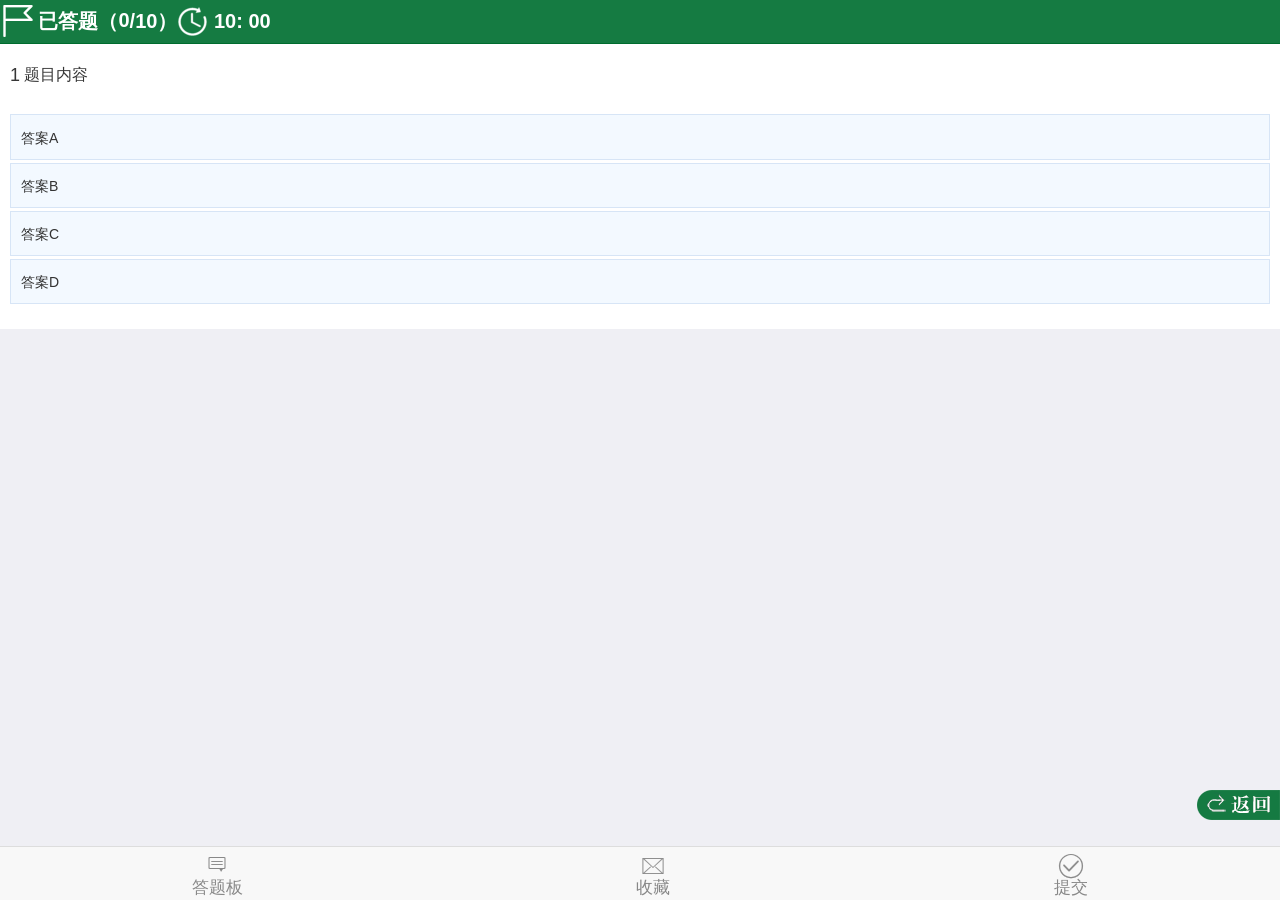
<file: exam.html>
<!DOCTYPE html>
<html lang="en">
    <head>
        <meta http-equiv="Content-Type" content="text/html; charset=utf-8">
        <meta name="viewport" content="width=device-width,initial-scale=1,user-scalable=0">
        <title>国家职业技能鉴定模拟考系统-模拟考试</title>
        <link rel="stylesheet" href="fonts/iconfont.css"/>
        <link rel="stylesheet" href="css/font.css"/>
        <link rel="stylesheet" href="css/style.css"/>
        <link rel="stylesheet" href="css/mui.min.css"/>
		<link rel="stylesheet" href="css/mui.css"/>
		<script src="js/jquery-1.8.3.min.js"></script>
		<script src="js/TouchSlide.1.1.js"></script>
		<script type="text/javascript">
			$(function(){
				$("#AnsDis").click(function(){
					var questionid=$("#QuesDoing").val();
					if(questionid=="")
					{
						$("#QuesDoing").val($("#QuestionDoing1").val());
						questionid=$("#QuesDoing").val();
					}
					$("#QuesAnsw"+questionid).css("display","block");
                    if($("#TrueAns"+questionid).text()=="")
					{
						$("#TrueAns"+questionid).text("无");
					}
				});
				//答案点击
				$(".options").click(function(){
					$("a.doing").addClass("done");   //答题板上的颜色
					var val=$(this).attr("val");     //题目答案
					var ids=$(this).attr("ids");	 //题目编号
					$("li[ids="+ids+"]").removeClass("click");
					$(this).addClass("click");
					$(".doneCount").text($("a.done").length);
					$("#QuestionA"+ids).val(val);
					$("#TrueAns"+ids).text(val);
				});
				$("#closeLayAB").click(function(){
					$("#layAB").hide();
				});
				$("#collection").click(function(){
					mui.alert("添加收藏成功!", "提示",function(){});
				});
			});
	    </script>
        <script type="text/javascript">
             pushHistory(); 
             window.addEventListener("popstate", function(e) { 
				pushHistory();
			 }, false); 
			 function pushHistory() { 
				var state = { 
					title:"title", 
					url:"#"
				}; 
				window.history.pushState(state, "title", "#"); 
			} 
	   </script>
    </head>
    <body>
	<form id="UsersDo" name="UsersDo" method="post" action="exam_do.html" onsubmit="return checkForm()">
	     <header>
			<div class="titlebar reverse" >
			   <div >
					<i class="iconfont">&#xe639;</i>
					<i style="color:#ffffff;font-size:20px;font-weight:bold;margin-left:10px;">已答题（<span class="doneCount" style="margin-left:0;margin-top:-5px;">0</span>/10）</i>
			   </div>
			   <div style="color:#ffffff;font-size:20px;font-weight:bold;">
					<img src="img/clock.png"></img>
					<i class="timing" id="timer">
						<b id="m"></b><b>:</b>
						<b id="s"></b>
					</i>
			   </div>
			</div>
		</header>
		<article style="padding-bottom:44px;padding-top:44px;" id="leftTabBox">
		    <div class="bd" id="bd12">
				<div class="test" style="margin-top:10px;">
			       <div class="test_con">
			        <div class="item">
				      <div class="tit">
					    <span>1</span>
						<input type="hidden" id="1" value="1"></input>题目内容
					  </div>
					  <div class="item_con">
					    <div class="answ">
						   <input type='hidden' name='QuestionA1' class='answ' id='QuestionA1' value='' />
						   <ul> 
							  <li class='options' ids='1' val='答案A'><i>答案A</i></li>
							  <li class='options' ids='1' val='答案B'><i>答案B</i></li>
							  <li class='options' ids='1' val='答案C'><i>答案C</i></li>
							  <li class='options' ids='1' val='答案D'><i>答案D</i></li>
							</ul>
						</div>
					</div><!--item_con结束-->
				</div><!--item结束-->
			 </div><!--test_con结束-->
		  </div><!--test结束-->
		  <div class="test" style="margin-top:10px;">
			   <div class="test_con">
			      <div class="item">
				     <div class="tit">
					    <span>2</span>
						<input type="hidden" id="2" value='2'></input>题目内容
					 </div>
					 <div class="item_con">
					    <div class="answ">
						   <input type='hidden' name='QuestionA2' class='answ' id='QuestionA2' value='' />
						   <ul> 
							  <li class='options' ids='2' val='答案A'><i>答案A</i></li>
							  <li class='options' ids='2' val='答案B'><i>答案B</i></li>
							  <li class='options' ids='2' val='答案C'><i>答案C</i></li>
							  <li class='options' ids='2' val='答案D'><i>答案D</i></li>
							</ul>
						</div>
					</div><!--item_con结束-->
				</div><!--item结束-->
			 </div><!--test_con结束-->
		  </div><!--test结束-->
		  <div class="test" style="margin-top:10px;">
			   <div class="test_con">
			      <div class="item">
				     <div class="tit">
					    <span>3</span>
						<input type="hidden" id="3" value="3"></input>题目内容
					 </div>
					 <div class="item_con">
					    <div class="answ">
						   <input type='hidden' name='QuestionA3' class='answ' id='QuestionA3' value='' />
						   <ul> 
							  <li class='options' ids='3' val='答案A'><i>答案A</i></li>
							  <li class='options' ids='3' val='答案B'><i>答案B</i></li>
							  <li class='options' ids='3' val='答案C'><i>答案C</i></li>
							  <li class='options' ids='3' val='答案D'><i>答案D</i></li>
							</ul>
						</div>
					</div><!--item_con结束-->
				</div><!--item结束-->
			 </div><!--test_con结束-->
		  </div><!--test结束-->
		  <div class="test" style="margin-top:10px;">
			   <div class="test_con">
			      <div class="item">
				     <div class="tit">
					    <span>4</span>
						<input type="hidden" id="4" value="4"></input>题目内容
					 </div>
					 <div class="item_con">
					    <div class="answ">
						   <input type='hidden' name='QuestionA4' class='answ' id='QuestionA4' value='' />
						   <ul> 
							  <li class='options' ids='4' val='答案A'><i>答案A</i></li>
							  <li class='options' ids='4' val='答案B'><i>答案B</i></li>
							  <li class='options' ids='4' val='答案C'><i>答案C</i></li>
							  <li class='options' ids='4' val='答案D'><i>答案D</i></li>
							</ul>
						</div>
					</div><!--item_con结束-->
				</div><!--item结束-->
			 </div><!--test_con结束-->
		  </div><!--test结束-->
		  <div class="test" style="margin-top:10px;">
			   <div class="test_con">
			      <div class="item">
				     <div class="tit">
					    <span>5</span>
						<input type="hidden" id="5" value="5"></input>题目内容
					 </div>
					 <div class="item_con">
					    <div class="answ">
						   <input type='hidden' name='QuestionA5' class='answ' id='QuestionA5' value='' />
						   <ul> 
							  <li class='options' ids='5' val='答案A'><i>答案A</i></li>
							  <li class='options' ids='5' val='答案B'><i>答案B</i></li>
							  <li class='options' ids='5' val='答案C'><i>答案C</i></li>
							  <li class='options' ids='5' val='答案D'><i>答案D</i></li>
							</ul>
						</div>
					</div><!--item_con结束-->
				</div><!--item结束-->
			 </div><!--test_con结束-->
		  </div><!--test结束-->
		  <div class="test" style="margin-top:10px;">
			   <div class="test_con">
			      <div class="item">
				     <div class="tit">
					    <span>6</span>
						<input type="hidden" id="6" value="6"></input>题目内容
					 </div>
					 <div class="item_con">
					    <div class="answ">
						   <input type='hidden' name='QuestionA6' class='answ' id='QuestionA6' value='' />
						   <ul> 
							  <li class='options' ids='6' val='答案A'><i>答案A</i></li>
							  <li class='options' ids='6' val='答案B'><i>答案B</i></li>
							  <li class='options' ids='6' val='答案C'><i>答案C</i></li>
							  <li class='options' ids='6' val='答案D'><i>答案D</i></li>
							</ul>
						</div>
					</div><!--item_con结束-->
				</div><!--item结束-->
			 </div><!--test_con结束-->
		  </div><!--test结束-->
		   <div class="test" style="margin-top:10px;">
			   <div class="test_con">
			      <div class="item">
				     <div class="tit">
					    <span>7</span>
						<input type="hidden" id="7" value="7"></input>题目内容
					 </div>
					 <div class="item_con">
					    <div class="answ">
						   <input type='hidden' name='QuestionA7' class='answ' id='QuestionA7' value='' />
						   <ul> 
							  <li class='options' ids='7' val='答案A'><i>答案A</i></li>
							  <li class='options' ids='7' val='答案B'><i>答案B</i></li>
							  <li class='options' ids='7' val='答案C'><i>答案C</i></li>
							  <li class='options' ids='7' val='答案D'><i>答案D</i></li>
							</ul>
						</div>
					</div><!--item_con结束-->
				</div><!--item结束-->
			 </div><!--test_con结束-->
		  </div><!--test结束-->
		  <div class="test" style="margin-top:10px;">
			   <div class="test_con">
			      <div class="item">
				     <div class="tit">
					    <span>8</span>
						<input type="hidden" id="8" value="8"></input>题目内容
					 </div>
					 <div class="item_con">
					    <div class="answ">
						   <input type='hidden' name='QuestionA8' class='answ' id='QuestionA8' value='' />
						   <ul> 
							  <li class='options' ids='8' val='答案A'><i>答案A</i></li>
							  <li class='options' ids='8' val='答案B'><i>答案B</i></li>
							  <li class='options' ids='8' val='答案C'><i>答案C</i></li>
							  <li class='options' ids='8' val='答案D'><i>答案D</i></li>
							</ul>
						</div>
					</div><!--item_con结束-->
				</div><!--item结束-->
			 </div><!--test_con结束-->
		  </div><!--test结束-->
		  <div class="test" style="margin-top:10px;">
			   <div class="test_con">
			      <div class="item">
				     <div class="tit">
					    <span>9</span>
						<input type="hidden" id="9" value="9"></input>题目内容
					 </div>
					 <div class="item_con">
					    <div class="answ">
						   <input type='hidden' name='QuestionA9' class='answ' id='QuestionA9' value='' />
						   <ul> 
							  <li class='options' ids='9' val='答案A'><i>答案A</i></li>
							  <li class='options' ids='9' val='答案B'><i>答案B</i></li>
							  <li class='options' ids='9' val='答案C'><i>答案C</i></li>
							  <li class='options' ids='9' val='答案D'><i>答案D</i></li>
							</ul>
						</div>
					</div><!--item_con结束-->
				</div><!--item结束-->
			 </div><!--test_con结束-->
		  </div><!--test结束-->
		   <div class="test" style="margin-top:10px;">
			   <div class="test_con">
			      <div class="item">
				     <div class="tit">
					    <span>10</span>
						<input type="hidden" id="10" value="10"></input>题目内容
					 </div>
					 <div class="item_con">
					    <div class="answ">
						   <input type='hidden' name='QuestionA10' class='answ' id='QuestionA10' value='' />
						   <ul> 
							  <li class='options' ids='10' val='答案A'><i>答案A</i></li>
							  <li class='options' ids='10' val='答案B'><i>答案B</i></li>
							  <li class='options' ids='10' val='答案C'><i>答案C</i></li>
							  <li class='options' ids='10' val='答案D'><i>答案D</i></li>
							</ul>
						</div>
					</div><!--item_con结束-->
				</div><!--item结束-->
			 </div><!--test_con结束-->
		  </div><!--test结束-->
			</div>
			<div class="clear"></div>
			<input type="hidden" id="QuesDoing"></input>
        </article>
        <article >
			<div class="layAB" id="layAB">
			    <div class="serialNum">
					<div class="top">
						 <span class="mark">
						    <i class="noDo"></i><i>未答题</i>
							<i class="done"></i><i>已答题</i>
							<i class="doing"></i><i>当前答题</i>
							<img src="img/back.png" width="42px" id="closeLayAB"/>
						 </span>
					 </div>
					 <div class="con" >  <!--页码-->
					    <a href="#" class="noDo doing">1</a>
						<a href="#" class="noDo">2</a>
						<a href="#" class="noDo">3</a>
						<a href="#" class="noDo">4</a>
						<a href="#" class="noDo">5</a>
						<a href="#" class="noDo">6</a>
						<a href="#" class="noDo">7</a>
						<a href="#" class="noDo">8</a>
						<a href="#" class="noDo">9</a>
						<a href="#" class="noDo">10</a>
					    <font size="" color=""></font>
					 </div>
					 <div style="height:30px;"></div>
					 <div class="clear"></div>
				</div>
				<div class="clear"></div>
			</div>          
		</article>
		<a class="back" href="index.html"></a> 
        <footer>
            <ul class="menubar animated fadeInUp delay3">
                <li class="tab" id="AnsSheet" style="color:#888;font-family:microsoft yahei;">
                    <i class="iconfont" style="font-size:24px;">&#xe63c;</i>
                    <label class="tab-label">答题板&nbsp;&nbsp;</label>
                </li>
                <li class="tab" id="collection" style="color:#888;font-family:microsoft yahei;">
                    <i class="iconfont">&#xe61d;</i>
                    <label class="tab-label">收藏</label>
                </li>
                <!--<li class="tab active" id="AnsDis">
                    <i class="iconfont">&#xe63f;</i>
                    <label class="tab-label">答案</label>
                </li>-->
                <li class="tab" id="SubmitExam" style="color:#888;font-family:microsoft yahei;">
                    <i class="iconfont">&#xe62c;</i>
                    <label class="tab-label">提交</label>
                </li>
            </ul>
        </footer>
		<script src="js/mui.min.js"></script>
		<script type="text/javascript"> 
		$(".con a").click(function(){
			  index=$(this).text()-1;
			  s=$(".test").css("width")
			  temp=parseInt(s.substring(0,s.length-2));
			  t="-"+temp*index+"px";
			  document.getElementById("bd12").style.webkitTransform="translate("+t+",0px)  translateZ(0px)";
			  $(".layAB").hide();
	    }); 
		$("#AnsSheet").click(function(){
			 $(".layAB").show();
	    });
	    TouchSlide({slideCell:"#leftTabBox",startFun:function(i){ //已做题目标识
			  $("a.doing").removeClass("doing");
			  $(".con a").eq(i).addClass("doing");
			  i++;
			  $("#QuesDoing").val($("#QuestionDoing"+i).val());
			  $(".itemansw").css("display","none");
		}});
		/*倒计时*/
		var count=0;
		var CUR_TIME = 0;var END_TIME = 600;var LEFT_TIME;var M_LABEL;var S_LABEL;var ID;
		function timer() {
			if(ID) {window.clearTimeout(ID);}
			if(!S_LABEL || !M_LABEL) {M_LABEL = document.getElementById("m");S_LABEL = document.getElementById("s");}
			LEFT_TIME = END_TIME - CUR_TIME;
			if(LEFT_TIME > 0) {
				M_LABEL.innerHTML = format(parseInt(LEFT_TIME / 60));S_LABEL.innerHTML = format((LEFT_TIME % 60));CUR_TIME ++;
				$("#current_time").val(CUR_TIME);
				if(CUR_TIME ==END_TIME){
        			setTimeout("fSubmit()", 3000);
				}
			}else {return 0;}
			ID = window.setTimeout(timer, 1000);
		}
		function fSubmit()
		{
				document.UsersDo.submit();
		}
		function format(time) {if(time < 10) {return ("0"+ time);} else {return time;}}
		window.onload=function(){timer()}
		$("#SubmitExam").click(function(){
			var btnArray = ["否", "是"];
			if($("a.done").length<10&&LEFT_TIME>0)
			{	
				mui.confirm("还有未答完的题目,确认要提交吗？", "确认提交", btnArray, function(e) {
					if (e.index == 1) {
						document.UsersDo.submit();
					} else {
						
					}
				})
			}else
			{
				document.UsersDo.submit();
			}
		});
	</script>
	</form>
   </body>
</html>
</file>
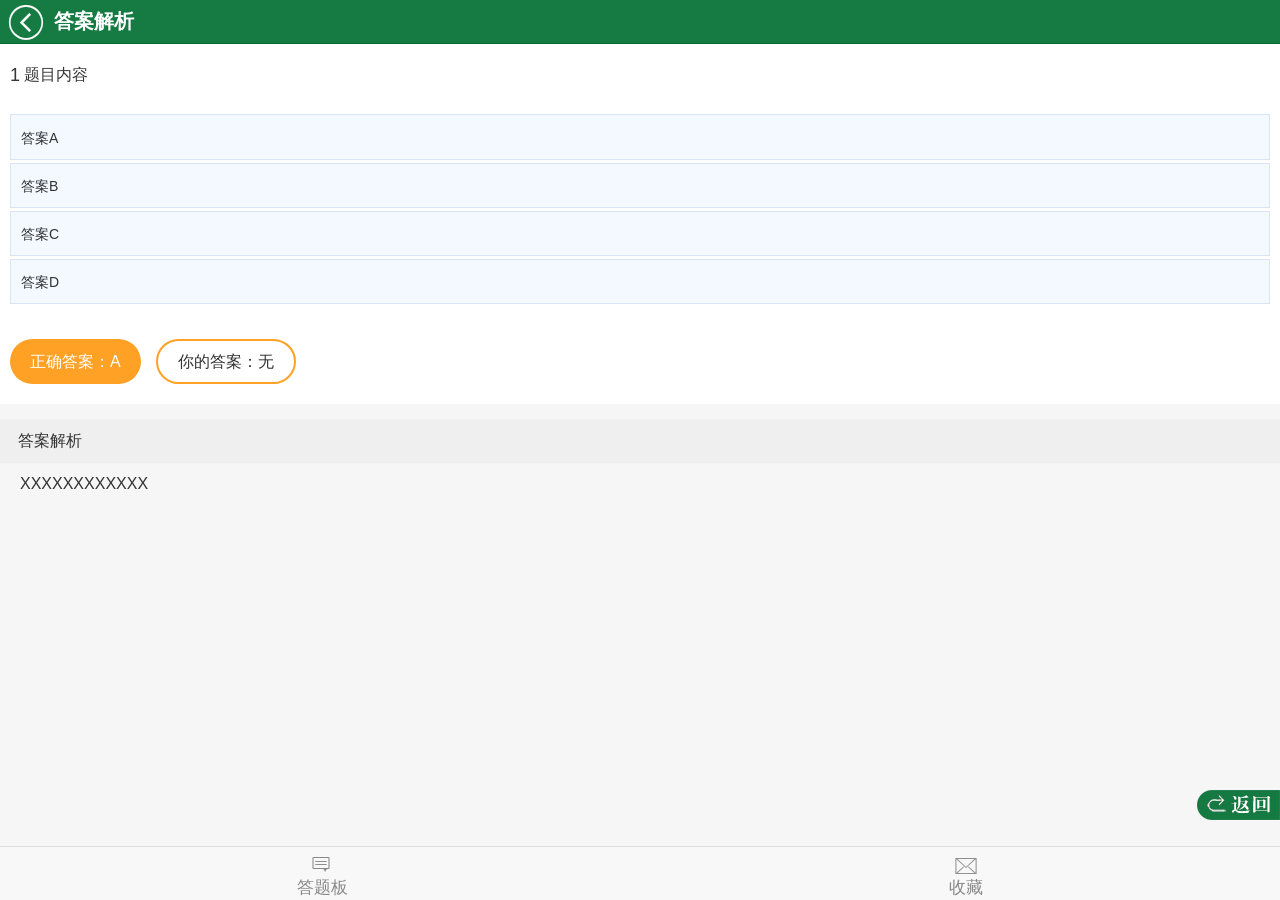
<file: exam_do_analy.html>
<!DOCTYPE html>
<html lang="en">
    <head>
        <meta http-equiv="Content-Type" content="text/html; charset=utf-8">
        <meta name="viewport" content="width=device-width,initial-scale=1,user-scalable=0">
        <title>国家职业技能鉴定模拟考试系统-答案解析</title>
        <link rel="stylesheet" href="fonts/iconfont.css"/>
        <link rel="stylesheet" href="css/font.css"/>
        <link rel="stylesheet" href="css/mui.min.css"/>
		<link rel="stylesheet" href="css/mui.css"/>
		<link rel="stylesheet" href="css/style.css"/>
		<script src="js/jquery-1.8.3.min.js"></script>
		<script src="js/TouchSlide.1.1.js"></script>
		<script type="text/javascript">
			$(function(){
				$("#closeLayAB").click(function(){
					$("#layAB").hide();
				});
				$("#collection").click(function(){
					var id=$("#QuesDoing").val();
					if(id=="")
					{
						$("#QuesDoing").val($("#QuestionDoing1").val());
						id=$("#QuestionDoing1").val();
					}
					mui.alert("该题已加入收藏!", "提示",function(){});
				});
			});
	    </script>
        <script type="text/javascript">
             pushHistory(); 
             window.addEventListener("popstate", function(e) { 
				pushHistory();
			 }, false); 
			 function pushHistory() { 
				var state = { 
					title:"title", 
					url:"#"
				}; 
				window.history.pushState(state, "title", "#"); 
			} 
	   </script>
    </head>
    <body>
	     <header>
			<div class="titlebar reverse" >
			   <div >
					<a href="exam_list.html">
                        <i class="iconfont">&#xe640;</i>
                    </a>
					<i style="color:#ffffff;font-size:20px;font-weight:bold;margin-left:10px;">答案解析</i>
			   </div>
			</div>
		</header>
		<article style="padding-bottom:44px;padding-top:44px;" id="leftTabBox">
		<div class="bd" id="bd12">
			 <div class="test" style="margin-top:10px;">
			       <div class="test_con">
			        <div class="item">
				      <div class="tit">
					    <span>1</span>
						<input type="hidden" id="1" value="1"></input>题目内容
					  </div>
					  <div class="item_con">
					    <div class="answ">
						   <input type='hidden' name='QuestionA1' class='answ' id='QuestionA1' value='' />
						   <ul> 
							  <li class='options' ids='1' val='答案A'><i>答案A</i></li>
							  <li class='options' ids='1' val='答案B'><i>答案B</i></li>
							  <li class='options' ids='1' val='答案C'><i>答案C</i></li>
							  <li class='options' ids='1' val='答案D'><i>答案D</i></li>
							</ul>
						</div>
					</div><!--item_con结束-->
				  </div><!--item结束-->
				  <div class='itemansw' id="QuesAnsw1">
					<div class='RightAnsw'>
						<div style='padding:12px 20px;background-color:#ffa125;float:left;color:#ffffff;border-radius:25px;'>正确答案：A
						</div>
						<div style='padding:10px 20px;border:2px solid #ffa125;float:left;margin-left:15px;border-radius:25px;'>你的答案：无
						</div>
						<div class='clear'></div>
				    </div>
				  </div><!--itemansw结束-->
				  <div class='AnswAnaly' style='margin-top:15px;'> 
						<div style='height:44px;line-height:44px;background-color:#efefef;'>&nbsp;&nbsp;&nbsp;&nbsp;答案解析</div>
						<div style='margin-top:10px;margin-bottom:10px;padding-left:20px;padding-right:20px;'>
						<p>XXXXXXXXXXXX</p>
						</div>
		          </div>
			 </div><!--test_con结束-->
		  </div><!--test结束-->
		  <div class="test" style="margin-top:10px;">
			   <div class="test_con">
			      <div class="item">
				     <div class="tit">
					    <span>2</span>
						<input type="hidden" id="2" value='2'></input>题目内容
					 </div>
					 <div class="item_con">
					    <div class="answ">
						   <input type='hidden' name='QuestionA2' class='answ' id='QuestionA2' value='' />
						   <ul> 
							  <li class='options' ids='2' val='答案A'><i>答案A</i></li>
							  <li class='options' ids='2' val='答案B'><i>答案B</i></li>
							  <li class='options' ids='2' val='答案C'><i>答案C</i></li>
							  <li class='options' ids='2' val='答案D'><i>答案D</i></li>
							</ul>
						</div>
					</div><!--item_con结束-->
				</div><!--item结束-->
				 <div class='itemansw' id="QuesAnsw2">
					<div class='RightAnsw'>
						<div style='padding:12px 20px;background-color:#ffa125;float:left;color:#ffffff;border-radius:25px;'>正确答案：A
						</div>
						<div style='padding:10px 20px;border:2px solid #ffa125;float:left;margin-left:15px;border-radius:25px;'>你的答案：无
						</div>
						<div class='clear'></div>
				    </div>
				  </div><!--itemansw结束-->
				  <div class='AnswAnaly' style='margin-top:15px;'> 
						<div style='height:44px;line-height:44px;background-color:#efefef;'>&nbsp;&nbsp;&nbsp;&nbsp;答案解析</div>
						<div style='margin-top:10px;margin-bottom:10px;padding-left:20px;padding-right:20px;'>
						<p>XXXXXXXXXXXX</p>
						</div>
		          </div>
			 </div><!--test_con结束-->
		  </div><!--test结束-->
		  <div class="test" style="margin-top:10px;">
			   <div class="test_con">
			      <div class="item">
				     <div class="tit">
					    <span>3</span>
						<input type="hidden" id="3" value="3"></input>题目内容
					 </div>
					 <div class="item_con">
					    <div class="answ">
						   <input type='hidden' name='QuestionA3' class='answ' id='QuestionA3' value='' />
						   <ul> 
							  <li class='options' ids='3' val='答案A'><i>答案A</i></li>
							  <li class='options' ids='3' val='答案B'><i>答案B</i></li>
							  <li class='options' ids='3' val='答案C'><i>答案C</i></li>
							  <li class='options' ids='3' val='答案D'><i>答案D</i></li>
							</ul>
						</div>
					</div><!--item_con结束-->
				</div><!--item结束-->
				 <div class='itemansw' id="QuesAnsw3">
					<div class='RightAnsw'>
						<div style='padding:12px 20px;background-color:#ffa125;float:left;color:#ffffff;border-radius:25px;'>正确答案：A
						</div>
						<div style='padding:10px 20px;border:2px solid #ffa125;float:left;margin-left:15px;border-radius:25px;'>你的答案：无
						</div>
						<div class='clear'></div>
				    </div>
				  </div><!--itemansw结束-->
				  <div class='AnswAnaly' style='margin-top:15px;'> 
						<div style='height:44px;line-height:44px;background-color:#efefef;'>&nbsp;&nbsp;&nbsp;&nbsp;答案解析</div>
						<div style='margin-top:10px;margin-bottom:10px;padding-left:20px;padding-right:20px;'>
						<p>XXXXXXXXXXXX</p>
						</div>
		          </div>
			 </div><!--test_con结束-->
		  </div><!--test结束-->
		  <div class="test" style="margin-top:10px;">
			   <div class="test_con">
			      <div class="item">
				     <div class="tit">
					    <span>4</span>
						<input type="hidden" id="4" value="4"></input>题目内容
					 </div>
					 <div class="item_con">
					    <div class="answ">
						   <input type='hidden' name='QuestionA4' class='answ' id='QuestionA4' value='' />
						   <ul> 
							  <li class='options' ids='4' val='答案A'><i>答案A</i></li>
							  <li class='options' ids='4' val='答案B'><i>答案B</i></li>
							  <li class='options' ids='4' val='答案C'><i>答案C</i></li>
							  <li class='options' ids='4' val='答案D'><i>答案D</i></li>
							</ul>
						</div>
					</div><!--item_con结束-->
				</div><!--item结束-->
				 <div class='itemansw' id="QuesAnsw4">
					<div class='RightAnsw'>
						<div style='padding:12px 20px;background-color:#ffa125;float:left;color:#ffffff;border-radius:25px;'>正确答案：A
						</div>
						<div style='padding:10px 20px;border:2px solid #ffa125;float:left;margin-left:15px;border-radius:25px;'>你的答案：无
						</div>
						<div class='clear'></div>
				    </div>
				  </div><!--itemansw结束-->
				  <div class='AnswAnaly' style='margin-top:15px;'> 
						<div style='height:44px;line-height:44px;background-color:#efefef;'>&nbsp;&nbsp;&nbsp;&nbsp;答案解析</div>
						<div style='margin-top:10px;margin-bottom:10px;padding-left:20px;padding-right:20px;'>
						<p>XXXXXXXXXXXX</p>
						</div>
		          </div>
			 </div><!--test_con结束-->
		  </div><!--test结束-->
		  <div class="test" style="margin-top:10px;">
			   <div class="test_con">
			      <div class="item">
				     <div class="tit">
					    <span>5</span>
						<input type="hidden" id="5" value="5"></input>题目内容
					 </div>
					 <div class="item_con">
					    <div class="answ">
						   <input type='hidden' name='QuestionA5' class='answ' id='QuestionA5' value='' />
						   <ul> 
							  <li class='options' ids='5' val='答案A'><i>答案A</i></li>
							  <li class='options' ids='5' val='答案B'><i>答案B</i></li>
							  <li class='options' ids='5' val='答案C'><i>答案C</i></li>
							  <li class='options' ids='5' val='答案D'><i>答案D</i></li>
							</ul>
						</div>
					</div><!--item_con结束-->
				</div><!--item结束-->
				 <div class='itemansw' id="QuesAnsw5">
					<div class='RightAnsw'>
						<div style='padding:12px 20px;background-color:#ffa125;float:left;color:#ffffff;border-radius:25px;'>正确答案：A
						</div>
						<div style='padding:10px 20px;border:2px solid #ffa125;float:left;margin-left:15px;border-radius:25px;'>你的答案：无
						</div>
						<div class='clear'></div>
				    </div>
				  </div><!--itemansw结束-->
				  <div class='AnswAnaly' style='margin-top:15px;'> 
						<div style='height:44px;line-height:44px;background-color:#efefef;'>&nbsp;&nbsp;&nbsp;&nbsp;答案解析</div>
						<div style='margin-top:10px;margin-bottom:10px;padding-left:20px;padding-right:20px;'>
						<p>XXXXXXXXXXXX</p>
						</div>
		          </div>
			 </div><!--test_con结束-->
		  </div><!--test结束-->
		  <div class="test" style="margin-top:10px;">
			   <div class="test_con">
			      <div class="item">
				     <div class="tit">
					    <span>6</span>
						<input type="hidden" id="6" value="6"></input>题目内容
					 </div>
					 <div class="item_con">
					    <div class="answ">
						   <input type='hidden' name='QuestionA6' class='answ' id='QuestionA6' value='' />
						   <ul> 
							  <li class='options' ids='6' val='答案A'><i>答案A</i></li>
							  <li class='options' ids='6' val='答案B'><i>答案B</i></li>
							  <li class='options' ids='6' val='答案C'><i>答案C</i></li>
							  <li class='options' ids='6' val='答案D'><i>答案D</i></li>
							</ul>
						</div>
					</div><!--item_con结束-->
				</div><!--item结束-->
				 <div class='itemansw' id="QuesAnsw6">
					<div class='RightAnsw'>
						<div style='padding:12px 20px;background-color:#ffa125;float:left;color:#ffffff;border-radius:25px;'>正确答案：A
						</div>
						<div style='padding:10px 20px;border:2px solid #ffa125;float:left;margin-left:15px;border-radius:25px;'>你的答案：无
						</div>
						<div class='clear'></div>
				    </div>
				  </div><!--itemansw结束-->
				  <div class='AnswAnaly' style='margin-top:15px;'> 
						<div style='height:44px;line-height:44px;background-color:#efefef;'>&nbsp;&nbsp;&nbsp;&nbsp;答案解析</div>
						<div style='margin-top:10px;margin-bottom:10px;padding-left:20px;padding-right:20px;'>
						<p>XXXXXXXXXXXX</p>
						</div>
		          </div>
			 </div><!--test_con结束-->
		  </div><!--test结束-->
		   <div class="test" style="margin-top:10px;">
			   <div class="test_con">
			      <div class="item">
				     <div class="tit">
					    <span>7</span>
						<input type="hidden" id="7" value="7"></input>题目内容
					 </div>
					 <div class="item_con">
					    <div class="answ">
						   <input type='hidden' name='QuestionA7' class='answ' id='QuestionA7' value='' />
						   <ul> 
							  <li class='options' ids='7' val='答案A'><i>答案A</i></li>
							  <li class='options' ids='7' val='答案B'><i>答案B</i></li>
							  <li class='options' ids='7' val='答案C'><i>答案C</i></li>
							  <li class='options' ids='7' val='答案D'><i>答案D</i></li>
							</ul>
						</div>
					</div><!--item_con结束-->
				</div><!--item结束-->
				 <div class='itemansw' id="QuesAnsw7">
					<div class='RightAnsw'>
						<div style='padding:12px 20px;background-color:#ffa125;float:left;color:#ffffff;border-radius:25px;'>正确答案：A
						</div>
						<div style='padding:10px 20px;border:2px solid #ffa125;float:left;margin-left:15px;border-radius:25px;'>你的答案：无
						</div>
						<div class='clear'></div>
				    </div>
				  </div><!--itemansw结束-->
				  <div class='AnswAnaly' style='margin-top:15px;'> 
						<div style='height:44px;line-height:44px;background-color:#efefef;'>&nbsp;&nbsp;&nbsp;&nbsp;答案解析</div>
						<div style='margin-top:10px;margin-bottom:10px;padding-left:20px;padding-right:20px;'>
						<p>XXXXXXXXXXXX</p>
						</div>
		          </div>
			 </div><!--test_con结束-->
		  </div><!--test结束-->
		  <div class="test" style="margin-top:10px;">
			   <div class="test_con">
			      <div class="item">
				     <div class="tit">
					    <span>8</span>
						<input type="hidden" id="8" value="8"></input>题目内容
					 </div>
					 <div class="item_con">
					    <div class="answ">
						   <input type='hidden' name='QuestionA8' class='answ' id='QuestionA8' value='' />
						   <ul> 
							  <li class='options' ids='8' val='答案A'><i>答案A</i></li>
							  <li class='options' ids='8' val='答案B'><i>答案B</i></li>
							  <li class='options' ids='8' val='答案C'><i>答案C</i></li>
							  <li class='options' ids='8' val='答案D'><i>答案D</i></li>
							</ul>
						</div>
					</div><!--item_con结束-->
				</div><!--item结束-->
				 <div class='itemansw' id="QuesAnsw8">
					<div class='RightAnsw'>
						<div style='padding:12px 20px;background-color:#ffa125;float:left;color:#ffffff;border-radius:25px;'>正确答案：A
						</div>
						<div style='padding:10px 20px;border:2px solid #ffa125;float:left;margin-left:15px;border-radius:25px;'>你的答案：无
						</div>
						<div class='clear'></div>
				    </div>
				  </div><!--itemansw结束-->
				  <div class='AnswAnaly' style='margin-top:15px;'> 
						<div style='height:44px;line-height:44px;background-color:#efefef;'>&nbsp;&nbsp;&nbsp;&nbsp;答案解析</div>
						<div style='margin-top:10px;margin-bottom:10px;padding-left:20px;padding-right:20px;'>
						<p>XXXXXXXXXXXX</p>
						</div>
		          </div>
			 </div><!--test_con结束-->
		  </div><!--test结束-->
		  <div class="test" style="margin-top:10px;">
			   <div class="test_con">
			      <div class="item">
				     <div class="tit">
					    <span>9</span>
						<input type="hidden" id="9" value="9"></input>题目内容
					 </div>
					 <div class="item_con">
					    <div class="answ">
						   <input type='hidden' name='QuestionA9' class='answ' id='QuestionA9' value='' />
						   <ul> 
							  <li class='options' ids='9' val='答案A'><i>答案A</i></li>
							  <li class='options' ids='9' val='答案B'><i>答案B</i></li>
							  <li class='options' ids='9' val='答案C'><i>答案C</i></li>
							  <li class='options' ids='9' val='答案D'><i>答案D</i></li>
							</ul>
						</div>
					</div><!--item_con结束-->
				</div><!--item结束-->
				 <div class='itemansw' id="QuesAnsw9">
					<div class='RightAnsw'>
						<div style='padding:12px 20px;background-color:#ffa125;float:left;color:#ffffff;border-radius:25px;'>正确答案：A
						</div>
						<div style='padding:10px 20px;border:2px solid #ffa125;float:left;margin-left:15px;border-radius:25px;'>你的答案：无
						</div>
						<div class='clear'></div>
				    </div>
				  </div><!--itemansw结束-->
				  <div class='AnswAnaly' style='margin-top:15px;'> 
						<div style='height:44px;line-height:44px;background-color:#efefef;'>&nbsp;&nbsp;&nbsp;&nbsp;答案解析</div>
						<div style='margin-top:10px;margin-bottom:10px;padding-left:20px;padding-right:20px;'>
						<p>XXXXXXXXXXXX</p>
						</div>
		          </div>
			 </div><!--test_con结束-->
		  </div><!--test结束-->
		   <div class="test" style="margin-top:10px;">
			   <div class="test_con">
			      <div class="item">
				     <div class="tit">
					    <span>10</span>
						<input type="hidden" id="10" value="10"></input>题目内容
					 </div>
					 <div class="item_con">
					    <div class="answ">
						   <input type='hidden' name='QuestionA10' class='answ' id='QuestionA10' value='' />
						   <ul> 
							  <li class='options' ids='10' val='答案A'><i>答案A</i></li>
							  <li class='options' ids='10' val='答案B'><i>答案B</i></li>
							  <li class='options' ids='10' val='答案C'><i>答案C</i></li>
							  <li class='options' ids='10' val='答案D'><i>答案D</i></li>
							</ul>
						</div>
					</div><!--item_con结束-->
				</div><!--item结束-->
				 <div class='itemansw' id="QuesAnsw10">
					<div class='RightAnsw'>
						<div style='padding:12px 20px;background-color:#ffa125;float:left;color:#ffffff;border-radius:25px;'>正确答案：A
						</div>
						<div style='padding:10px 20px;border:2px solid #ffa125;float:left;margin-left:15px;border-radius:25px;'>你的答案：无
						</div>
						<div class='clear'></div>
				    </div>
				  </div><!--itemansw结束-->
				  <div class='AnswAnaly' style='margin-top:15px;'> 
						<div style='height:44px;line-height:44px;background-color:#efefef;'>&nbsp;&nbsp;&nbsp;&nbsp;答案解析</div>
						<div style='margin-top:10px;margin-bottom:10px;padding-left:20px;padding-right:20px;'>
						<p>XXXXXXXXXXXX</p>
						</div>
		          </div>
			 </div><!--test_con结束-->
		  </div><!--test结束-->
		  </div>
			<div class="clear"></div>
			<input type="hidden" id="QuesDoing"></input>
        </article>
        <article >
			<div class="layAB" id="layAB">
			    <div class="serialNum">
					<div class="top">
						 <span class="mark">
						    <i class="noDo"></i><i>答错试题</i>
							<i class="done"></i><i>答对试题</i>
							<img src="img/back.png" width="42px" id="closeLayAB"/>
						 </span>
					 </div>
					 <div class="con" >  <!--页码-->
						<a href="#" class="done">1</a>
						<a href="#" class="done">2</a>
						<a href="#" class="done">3</a>
						<a href="#" class="noDo">4</a>
						<a href="#" class="noDo">5</a>
						<a href="#" class="noDo">6</a>
						<a href="#" class="noDo">7</a>
						<a href="#" class="noDo">8</a>
						<a href="#" class="noDo">9</a>
						<a href="#" class="noDo">10</a>
					 </div>
					 <div style="height:30px;"></div>
					 <div class="clear"></div>
				</div>
				<div class="clear"></div>
			</div>          
		</article>
		<a class="back" href="examlist.php"></a> 
        <footer>
            <ul class="menubar animated fadeInUp delay3">
                <li class="tab" id="AnsSheet" style="color:#888;font-family:microsoft yahei;">
                    <i class="iconfont" style="font-size:24px;">&#xe63c;</i>
                    <label class="tab-label">答题板&nbsp;&nbsp;</label>
                </li>
                <li class="tab" id="collection" style="color:#888;font-family:microsoft yahei;">
                    <i class="iconfont">&#xe61d;</i>
                    <label class="tab-label">收藏</label>
                </li>
            </ul>
        </footer>
		<script src="js/mui.min.js"></script>
		<script type="text/javascript"> 
		$(".con a").click(function(){
			  index=$(this).text()-1;
			  s=$(".test").css("width")
			  temp=parseInt(s.substring(0,s.length-2));
			  t="-"+temp*index+"px";
			  document.getElementById("bd12").style.webkitTransform="translate("+t+",0px)  translateZ(0px)";
			  $(".layAB").hide();
	    }); 
		$("#AnsSheet").click(function(){
			 $(".layAB").show();
	    });
	    TouchSlide({slideCell:"#leftTabBox",startFun:function(i){ //已做题目标识
		}});
	</script>
   </body>
</html>
</file>
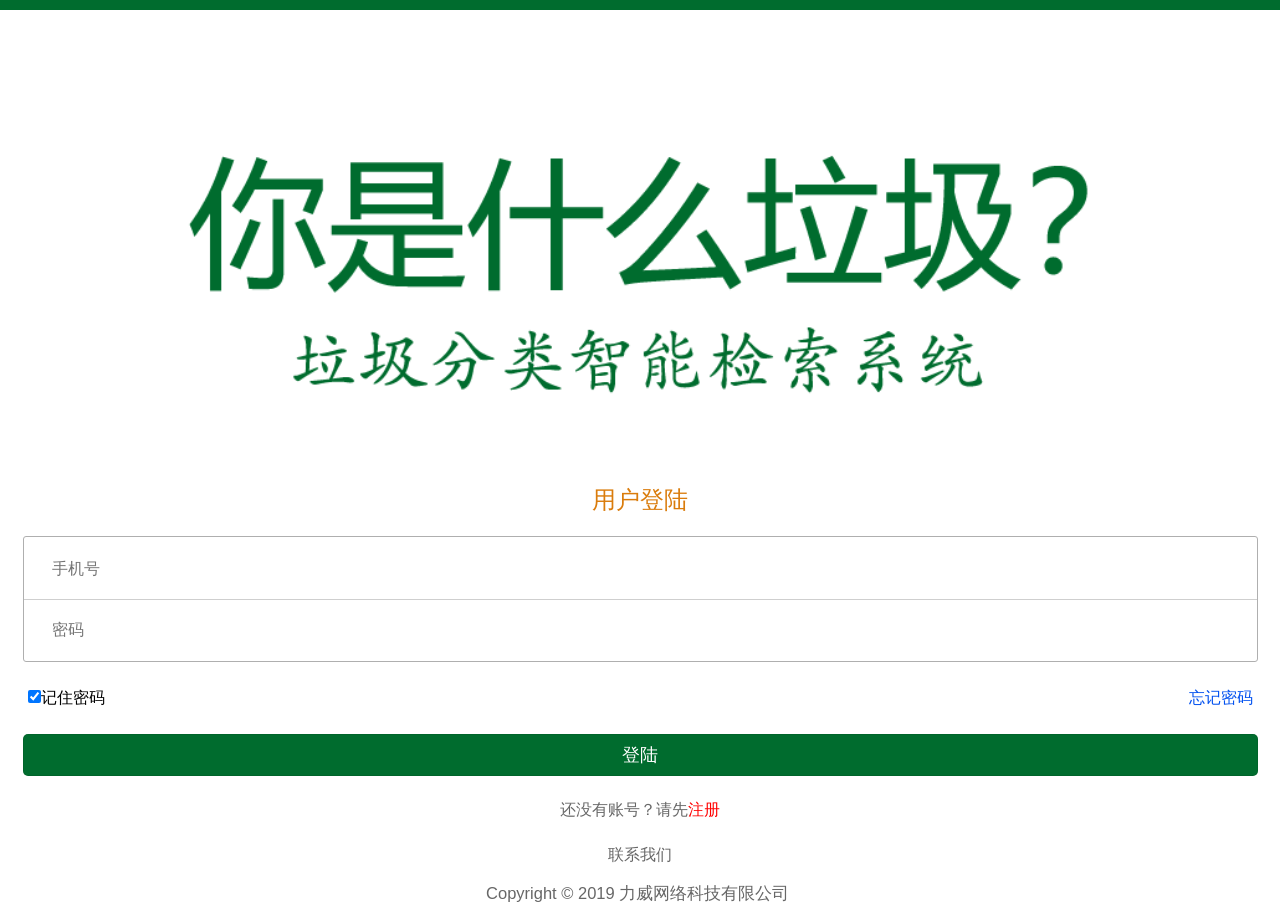
<file: login.html>
<!DOCTYPE html>
<html lang="en">
    <head>
        <meta charset="UTF-8">
        <meta name="viewport" content="width=device-width,initial-scale=1,user-scalable=0">
        <title>登录</title>
        <link rel="stylesheet" href="fonts/iconfont.css"/>
        <link rel="stylesheet" href="css/font.css"/>
        <link rel="stylesheet" href="css/mui.css"/>
        <link rel="stylesheet" href="css/login.css"/>
		<script type="text/javascript" src="js/jquery-1.8.3.min.js"></script>
    </head>
    <body>
        <div class="header">
            <img src="img/logintitle.png" style="width:100%"/>
        </div>
		<div class="errmsg" id="errmsg"></div>
        <div class="login-wrap"> 
		<div style="text-align: center; font-size: 24px; color: #DA7C0C">用户登陆</div>
		 <form action="" method="">
            <div class="login-box">
                    <div class="input-wrap">
                        <input type="text" name="username" placeholder="手机号" id="username" value=""/>
                    </div>
                    <div class="input-wrap">
                        <input type="password" name="passwd" placeholder="密码" id="password" value=""/>
                    </div>
                    <!-- <div class="input-wrap">
                        <input type="text" name="vcode" placeholder="验证码" id="vcode"/>
                        <img src="img/vcode.jpg" class="validate-code" id="code_img">
                    </div> -->
                
            </div>
			<div class="choose_box">
			   <span></span><input type="checkbox" checked="checked" name="rember" id="rember"  value="1" style="-webkit-appearance:checkbox;"/>记住密码</span>
			   <span id="wjmm" style="float:right; color: #0050EF;">忘记密码</span>
			</div>
		</form>
			<div class="btns"></div>
			<button type="button" class="weui_btn login-btn weui_btn_primary" style="width: 100%; border-style: none;" id="dl">登陆</button>
            <!-- <a href="javascript:void(0)" onclick="javascript:checklogin()" class="weui_btn login-btn weui_btn_primary">登录</a> -->
			<div class="nologin">还没有账号？请先<span id="reg"><a href="javascript:;">注册</a><span></div>
			<div class="contact" id="lxwm"><a href="javascript:;">联系我们</a></div>
        </div>
        <div class="footer">
            Copyright&nbsp;&copy;&nbsp;2019 力威网络科技有限公司&nbsp;
        </div>
		<script src="js/mui.min.js"></script>
		<script src="js/castapp.js"></script>
		<script>
			ca.init();
			var lxwm=ca.id('lxwm');
			lxwm.addEventListener('tap',function(){
				ca.newInterface({
					url:'contact.html',
					id:'contact'
				})
			})
			var request_url=localStorage.getItem('request_url');
			var reg=ca.id('reg');
			reg.addEventListener('tap',function(){
				ca.newInterface({
					url:'regist.html',
					id:'regist'
				})
			})
			var dl = ca.id('dl');
			var username=ca.id('username');
			var password=ca.id('password');
			var re = /^1(3|4|5|6|7|8|9)\d{9}$/; //手机号
			dl.addEventListener('tap',function(){
				if(username.value==''){
					username.focus()
				ca.prompt('手机号不能为空')
				// 	errmsg.innerHTML='手机号不能为空';
					return false;
				}
				if(!re.test(username.value)){
				ca.prompt('手机号输入错误')
				// 	errmsg.innerHTML='手机号格式错误';
					return false;
				}
				if(password.value==''){
					ca.prompt('密码不能为空')
				// 	errmsg.innerHTML='密码不能为空';
					return false;
				}
				//alert(request_url);
				ca.post({
					url:request_url+'api/v1/loginyz',
					data:{
						username:username.value,
						password:password.value
					},
					succFn:function(data){
						
						var json = JSON.parse(data)
						//console.log(json.data.username)
						if(json.state<1){
							ca.prompt('用户名或密码错误');
							return;
						}
						localStorage.setItem('token',json.token);
						localStorage.setItem('username',json.data.username);
						ca.prompt('登陆成功')
						mui.back();
					}
				})
			})
			var wjmm=ca.id('wjmm');
			wjmm.addEventListener('tap',function(){
				ca.newInterface({
					url:'wjmm.html',
					id:'wjmm'
				})
			})
		</script>
    </body>
</html>
</file>
<file: fonts/iconfont.css>
@font-face {font-family: "iconfont";
  src: url('iconfont.eot?t=1464141859'); /* IE9*/
  src: url('iconfont.eot?t=1464141859#iefix') format('embedded-opentype'), /* IE6-IE8 */
  url('iconfont.woff?t=1464141859') format('woff'), /* chrome, firefox */
  url('iconfont.ttf?t=1464141859') format('truetype'), /* chrome, firefox, opera, Safari, Android, iOS 4.2+*/
  url('iconfont.svg?t=1464141859#iconfont') format('svg'); /* iOS 4.1- */
}

.iconfont {
  font-family:"iconfont" !important;
  font-size:16px;
  font-style:normal;
  -webkit-font-smoothing: antialiased;
  -webkit-text-stroke-width: 0.2px;
  -moz-osx-font-smoothing: grayscale;
}
.icon-title-left:before { content: "\e608"; }
.icon-fabu:before { content: "\e630"; }
.icon-22:before { content: "\e61d"; }
.icon-lingdang:before { content: "\e61c"; }
.icon-wenjianjia3:before { content: "\e60a"; }
.icon-yanzhengma:before { content: "\e633"; }
.icon-fanhui:before { content: "\e640"; }
.icon-chexiao:before { content: "\e636"; }
.icon-sousuo:before { content: "\e613"; }
.icon-dingdanhetong:before { content: "\e61e"; }
.icon-jilu:before { content: "\e644"; }
.icon-renwu:before { content: "\e641"; }
.icon-daiban:before { content: "\e61f"; }
.icon-yonghu:before { content: "\e60d"; }
.icon-tuichu:before { content: "\e60e"; }
.icon-fanhui1:before { content: "\e631"; }
.icon-xiangyou:before { content: "\e642"; }
.icon-xiao21:before { content: "\e635"; }
.icon-1:before { content: "\e627"; }
.icon-3:before { content: "\e628"; }
.icon-45354354:before { content: "\e643"; }
.icon-guanbi:before { content: "\e63b"; }
.icon-jixiao:before { content: "\e646"; }
.icon-2:before { content: "\e629"; }
.icon-4:before { content: "\e62a"; }
.icon-5:before { content: "\e62b"; }
.icon-iconqueren:before { content: "\e62c"; }
.icon-daochu3:before { content: "\e637"; }
.icon-guanbi1:before { content: "\e605"; }
.icon-xiangshang01:before { content: "\e606"; }
.icon-mima:before { content: "\e634"; }
.icon-jingpaidanju:before { content: "\e623"; }
.icon-daishouhuo:before { content: "\e647"; }
.icon-xiangzuo:before { content: "\e616"; }
.icon-loupan:before { content: "\e648"; }
.icon-daishouhuo1:before { content: "\e649"; }
.icon-xiangyou1:before { content: "\e610"; }
.icon-zhaobiao:before { content: "\e624"; }
.icon-gongyingshang:before { content: "\e620"; }
.icon-ping:before { content: "\e645"; }
.icon-suoxiao:before { content: "\e603"; }
.icon-richeng:before { content: "\e64a"; }
.icon-dingdan:before { content: "\e64b"; }
.icon-ceping:before { content: "\e62d"; }
.icon-shanchu:before { content: "\e60f"; }
.icon-flag:before { content: "\e62e"; }
.icon-iconfontpdf:before { content: "\e619"; }
.icon-zuidahua:before { content: "\e604"; }
.icon-shoudaoxunjia:before { content: "\e621"; }
.icon-baocun:before { content: "\e600"; }
.icon-pinpaishouquan:before { content: "\e62f"; }
.icon-xunjia:before { content: "\e625"; }
.icon-notice:before { content: "\e63c"; }
.icon-doc:before { content: "\e61a"; }
.icon-xls:before { content: "\e61b"; }
.icon-multi-line-text:before { content: "\e60b"; }
.icon-soliddown:before { content: "\e601"; }
.icon-fabu1:before { content: "\e638"; }
.icon-biaoji:before { content: "\e639"; }
.icon-xinjiaruqiyeyujing:before { content: "\e622"; }
.icon-bianji:before { content: "\e611"; }
.icon-renwu1:before { content: "\e63d"; }
.icon-wenhao:before { content: "\e614"; }
.icon-me-copy:before { content: "\e63e"; }
.icon-bangzhu:before { content: "\e612"; }
.icon-zhiliangjianyan:before { content: "\e64c"; }
.icon-liucheng:before { content: "\e60c"; }
.icon-rizhi:before { content: "\e632"; }
.icon-riqi:before { content: "\e615"; }
.icon-solidup:before { content: "\e602"; }
.icon-xiangxia:before { content: "\e607"; }
.icon-title-right:before { content: "\e609"; }
.icon-xinzeng:before { content: "\e63a"; }
.icon-xiangyou2:before { content: "\e617"; }
.icon-xiangzuo1:before { content: "\e618"; }
.icon-hetong:before { content: "\e626"; }
.icon-tuihuo1:before { content: "\e64d"; }
.icon-yunyingyong:before { content: "\e63f"; }
</file>
<file: css/indexstyle.css>
html, body, div, span, object, iframe, h1, h2, h3, h4, h5, h6, p, blockquote, a, code, em, img, q, small, strong, dd, dl, dt, li, ol, ul, fieldset, form, label, table, tbody, tr, th, td, input
{margin:0;padding:0;color:#333333;}
p{font-size: 14px;}
body{width:100%;font-size:15px;font-family:microsoft yahei,Arial, Helvetica, sans-serif, simsun,宋体;background-color: #f5f4f9;}
a, a:link, a:visited {text-decoration: none; color: #333;}
em,i{ font-style: normal;}
li{list-style:none;}
img{border:none; max-width: 100%}
.clear{clear:both;}
.center{ text-align: center;}


.container{width: 100%; height: auto;}
.top{height:56px; line-height: 56px; background: #208002;}
.top img{ max-height: 56px;margin-top:1px;}
.top a:link{color:#ffffff;font-family:microsoft yahei;font-size:18px;font-weight:bold;}
.top a:visited {color:#ffffff;font-family:microsoft yahei;font-size:18px;font-weight:bold;}/* 已被访问的链接 */
.top a:hover {color:#ffffff;font-family:microsoft yahei;font-size:18px;font-weight:bold;}/* 鼠标指针移动到链接上 */
.top a:active {color:#ffffff;font-family:microsoft yahei;font-size:18px;font-weight:bold;}/* 正在被点击的链接 */
.swiper-container{ text-align: center; }
.swiper-container img{max-width: 100%;}
.swiper-pagination-bullet-active{ background:#ffc231; }
.navlist{ width: 100%; box-sizing:border-box; padding: 10px 0; background: #fff; height: auto; overflow: hidden;}
.navlist li{ width: 25%; float: left; text-align: center;}
.navlist li span{ display: block; width: 100%;}
.navlist li img{ width: 45px; height: 45px;}
/*产品特性*/
.prospecl{ width: 100%; height: auto; overflow: hidden; padding: 5px 0 10px 0; margin-top: 0px; background: #fff;}
.prospecl h2{ text-align: center; font-size: 20px; padding: 10px 0;}
.prospecl .short-line{ text-align: center; height: 2px}
.prospecl .short-line span{ display:block; width:135px; height:3px; background:#e98504 margin: 0px auto;}
.prospecl .protips{ padding: 10px;}
.prospecl .protips li{ line-height: 50px; height: 50px; padding-left: 25px; background: #f5f5f5; float: left; width:98%; margin:0  1% 5px 1%; box-sizing:border-box;}
.prospecl .protips li img{ width: 30px; height: 30px; vertical-align: middle; margin-right: 10px;}
.prospecl .title{border-bottom:1px solid #cfe1e2;border-top:1px solid #cfe1e2;background-color:#f1f8f8;height:48px;line-height:48px;text-align:left;font-weight:bold;font-size:16px;text-indent:23px;}
.prospecl ul{display:none;}
/*产品特性*/
.prospecls{ width: 100%; height: auto; overflow: hidden; padding: 5px 0 10px 0; margin-top: 0px; background: #fff;}
.prospecls h2{ text-align: center; font-size: 20px; padding: 10px 0;}
.prospecls .short-line{ text-align: center; height: 2px}
.prospecls .short-line span{ display:block; width:135px; height:3px; background:#e98504 margin: 0px auto;}
.prospecls .protips{ padding: 10px;}
.prospecls .protips li{ line-height: 50px; height: 50px; padding-left: 25px; background: #f5f5f5; float: left; width:98%; margin:0  1% 5px 1%; box-sizing:border-box;}
.prospecls .protips li img{ width: 30px; height: 30px; vertical-align: middle; margin-right: 10px;}
.prospecls .title{border-bottom:1px solid #cfe1e2;border-top:1px solid #cfe1e2;background-color:#f1f8f8;height:48px;line-height:48px;text-align:left;font-weight:bold;font-size:16px;text-indent:23px;}

/*产品中心*/
.procenter{}
.procenter h3{ height: 39px; line-height: 39px; background: #fff; padding-left: 10px;}
.waterfall{background: #f5f5f5; -moz-column-count:2; /* Firefox */-webkit-column-count:2; /* Safari 和 Chrome */column-count:2;-moz-column-gap: 1em;-webkit-column-gap: 0.3rem;column-gap: 0.3rem;padding: 0.5rem;}
.prolists li{padding: 0.5rem;margin: 0 0 0.3rem 0;-moz-page-break-inside: avoid;-webkit-column-break-inside: avoid;break-inside: avoid; background: #fff;}
.prolists li .urlfont{font-size: 14px;}
/*产品详情*/
.discript{ height: auto; background: #fff; padding: 10px;}
.discript span{ display: block; width: 100%;}
.discript h1{font-size: 14px;color: #232326;}
.discript .price{color: #ff3e3e;font-size: 18px;line-height: 30px;font-weight: 700;}
.disinfo-title{ height: 35px; line-height: 35px; margin-top: 10px; background: #fff; padding-left: 10px; font-size: 14px;}
.disinfo-title img{float: right;width: 20px;margin: 14px 10px 0px 0px;}
.disinfo-del{ background: #fff; color: #999; line-height: 1.9; padding: 0 10px;}
.disinfo-del p{ color: #999}
.samepro{ height: auto; background: #fff; margin-top: 10px;overflow: hidden;}
.samepro p{ font-size:14px; height: 40px; line-height: 40px; padding-left: 10px;}
.samepro ul{ padding: 0.3rem;}
.samepro ul li{ float: left; width: 31.3%; box-sizing:border-box; margin:0 1% 10px 1%;}
.samepro ul li .urlfont{display: block; color: #888; line-height: 16px; height: 32px; padding: 0 0.3rem; overflow: hidden;}

.newsbox{}
.newsbox h3{height: 40px; line-height: 40px; background: #fff; padding-left: 10px;}
.newsbox ul li{ margin: 5px 0; height: auto;overflow: hidden; padding: 10px; font-size: 14px; background-color: #fff;}
.newsbox ul li .newwrap{display: block; background: url(../images/return1.png) no-repeat; background-position: center right; background-size: 7px;}
.newsbox ul li span{ display:block; width: 90%;}
.newsbox ul li em{ display: block; width: 100%; color: #999;font-size: 12px;margin-top: 5px;}

.newsdel-box{}
.newsdel-box .news_tit{ font-size: 16px; color: #333; padding: 10px; background: #fff;text-align: center;}
.newsdel-box .news_tit span{font-size: 12px;font-weight: normal;display: block;color: #888;margin-top: 5px;}
.dicript{ line-height: 1.9; background: #fff; padding: 15px;}
.dicript p{ text-indent: 20px;}
.share{line-height: 36px; margin: 5px 0; position: relative;text-align: center; background: #fff;padding: 10px;}
.share em{display: inline-block;font-size: 16px;background: #fff;padding: 2px 10px;}
.share hr{height: 0;margin-top: -20px;border-style: solid;border-color: #DBDBDB;border-width: 1px 0 0;margin-bottom: 20px;}
.share-btn{ padding: 10px 20px; border: 1px solid #2dbd42; border-radius: 5px; background: #2dbd42; color: #fff !important;}

.about-box{ background: #fff;}
.about-box h1,.rongyu h3{ font-size: 16px; padding: 15px 0; text-align: center; color: #555;}
.about-box p.textfont{ font-size: 14px; line-height: 1.9; padding: 15px;}
.about-box .short-line,.rongyu .short-line{ text-align: center; height: 2px}
.about-box .short-line span,.rongyu .short-line span{ display:block; width:35px; height: 1px; background: #ffc231; margin: 0px auto;}
.rongyu{ padding-top:80px; background: url(../images/aboutbg.png) no-repeat;  background-position: top center; background-color: #fff;overflow: hidden;}
.rongyu h3{ color: #fff;}
.rongyu ul li{ width: 42%;margin: 5px 2%; padding: 2%; float: left;height: 145px;line-height: 141px; background: #fff; font-size: 0;}
.rongyu ul li img{ max-width: 100%; max-height: 100%; vertical-align: middle;}
.rongyu .short-line span{ background: #fff; }

.contact-box{ background: #fff; height: auto; overflow: hidden; padding-bottom: 15px;}
.contact-box h3{height: 40px; line-height: 40px; padding: 20px 0 0; background: #fff; text-align: center; font-size: 18px;}
.contact-box .short-line{ text-align: center; height: 2px; margin-bottom: 20px;}
.contact-box .short-line span{ display:block; width:35px; height: 1px; background: #ffc231; margin: 0px auto;}
.contact-box ul li{ float: left; width: 44%; margin: 5px 3%;}
.contact-box ul li dl dt{ text-align: center;}
.contact-box ul li dl dt img{ width: 60px; height: 60px;}
.contact-box ul li dl dd{ text-align: center;}
.contact-box ul li dl dd.font{ font-size: 16px;margin-bottom: 5px;}
.bottom{ background: #fff; padding: 10px 10px; text-align: center; margin-top: 0px; font-size: 12px; padding-bottom: 60px;}
.bottom p{ font-size: 12px;}
@media only screen and (max-width: 2000px) { .jihuo{ left:54.5%; }}
@media only screen and (max-width: 770px) { .jihuo{ left:46.5%; }} 
@media only screen and (max-width: 640px) { .jihuo{ left:41.5%; }} 


/*底部*/
.page-footer{ width: 100%; height: 60px; background-color: #fff; border-top: 1px solid #dfdfdf; position: fixed; bottom: 0; left: 0;}
.page-footer ul{ width: 100%; background-color: #fafafa;}
.page-footer ul li{  float: left; width: 25%; text-align: center; padding: 2% 0 2%;}
.page1{  float: left; width: 25%; text-align: center; padding: 2% 0 2%;}
.page-footer ul li a{ width: 100%; display: block;}
.page-footer ul .active a p{ color: #f58611; margin-bottom: 0;}
.page-footer ul .active{width: 10%;}
.page-footer ul .active1{width: 70%;}
.page-footer ul .active2{width: 20%; height: 50px; line-height: 50px; margin-top: 7px;}
.page-footer ul li img{  width: 25%;}
.page-footer ul li p{ font-size: 14px; height: 60px; line-height: 40px; color: #333;margin-top: 3%;}
.page-footer ul li i{font-size: 14px; color: #60636c;}
.page-footer ul .active i{color: #f58611;}

div.slide-mask {
  position: fixed;
  z-index: 999;
  left: 0;
  top: 0;
  width: 100%;
  height: 100%;
  background: rgba(0, 0, 0, 0.4);
  -webkit-transition: all 0.3s ease-out;
  -moz-transition: all 0.3s ease-out;
  -ms-transition: all 0.3s ease-out;
  -o-transition: all 0.3s ease-out;
  transition: all 0.3s ease-out;
  display: none;
}

aside.slide-wrapper {
  position: fixed;
  z-index: 1000;
  left: 0;
  top: 0;
  bottom: 0;
  width: 70%;
  -webkit-transform: translate3d(-100%, 0, 0);
  -moz-transform: translate3d(-100%, 0, 0);
  -ms-transform: translate3d(-100%, 0, 0);
  -o-transform: translate3d(-100%, 0, 0);
  transform: translate3d(-100%, 0, 0);
  -webkit-transition: all 0.3s ease-out;
  -moz-transition: all 0.3s ease-out;
  -ms-transition: all 0.3s ease-out;
  -o-transition: all 0.3s ease-out;
  transition: all 0.3s ease-out;
}
aside.slide-wrapper > div {
  background-color: #343434;
  min-height: 100%;
}

aside.slide-wrapper.moved {
  -webkit-transform: translate3d(0, 0, 0);
  -moz-transform: translate3d(0, 0, 0);
  -ms-transform: translate3d(0, 0, 0);
  -o-transform: translate3d(0, 0, 0);
  transform: translate3d(0, 0, 0);
}
aside.slide-wrapper li > a {
  padding: 5%;
  border-top: 1px solid #4d4d4d;
  border-bottom: 1px solid #262626;
  font-size: .5rem;
  display: block;
  color: #fff;
}
aside.slide-wrapper li.current > a {
  background-color: #262626;
}
</file>
<file: css/mui.css>
* {
    margin: 0;
    padding: 0
}

body {
    font-size: 15px;
    font-family: Arial,"Microsoft Yahei"
}

i,span {
    display: inline-block;
    vertical-align: middle
}

button,input,select,option,textarea,pre {
    font-size: inherit;
    font-family: inherit
}

textarea {
    resize: none
}

ul,li,dl,dt,dd {
    list-style: none
}

a {
    text-decoration: none;
    outline: none;
    cursor: pointer;
    display: inline-block
}

a,label,:focus {
    outline: 0 none
}

label {
    vertical-align: middle
}

img {
    border: 0;
    vertical-align: middle
}

abbr[title] {
    border-bottom: 1px dotted
}

dfn {
    font-style: italic
}

article,aside,details,figcaption,figure,footer,header,hgroup,main,nav,section,summary {
    display: block
}

pre {
    white-space: pre-wrap;
    white-space: -moz-pre-wrap;
    white-space: -pre-wrap;
    white-space: -o-pre-wrap;
    word-wrap: break-word
}

.code {
    display: block;
    font-size: 13px;
    line-height: 1.42857143;
    word-break: break-all;
    word-wrap: break-word
}

.highlight {
    padding: 9px 14px;
    margin: 14px;
    border-radius: 4px;
    border-width: 1px;
    border-style: solid;
    border-color: #ddd;
    background-color: #f7f7f7
}

.highlight pre {
    word-break: normal
}

.doctype {
    color: #099
}

.comment {
    color: #094
}

.tag {
    color: #2f6f9f
}

.property {
    color: #4f9fcf
}

.val {
    color: #d44950
}

.relative {
    position: relative
}

.absolute {
    position: absolute
}

.overflow-hide {
    overflow: hidden
}

.overflow-auto {
    overflow: hidden
}

.overflow-scroll {
    overflow: scroll
}

.overflow-x {
    overflow-y: hidden;
    overflow-x: auto;
    white-space: nowrap
}

.overflow-y {
    overflow-y: auto;
    overflow-x: hidden
}

.break-all {
    word-break: break-all
}

.nowrap {
    white-space: nowrap;
    overflow: hidden;
    text-overflow: ellipsis
}

.clearfix:before,.clearfix:after {
    display: table;
    content: " "
}

.clearfix:after {
    clear: both
}

.clearfix {
    zoom:1}

.clear {
    clear: both
}

.shadow {
    box-shadow: 0 2px 3px 0 rgba(0,0,0,0.2)
}

.reflect-below {
    -webkit-box-reflect: below 5px -webkit-linear-gradient(transparent, transparent 60%, rgba(0,0,0,0.2))
}

.bg-gradient {
    background-image: -webkit-gradient(linear, left top, left bottom, from(#ddd), to(#eee));
    border-top: 1px solid #fff;
    box-shadow: 0 1px 2px rgba(0,0,0,0.1) inset
}

.noopacity {
    opacity: 1;
    filter: alpha(opacity=100)
}

.opacity7 {
    opacity: .7;
    filter: alpha(opacity=70)
}

.opacity6 {
    opacity: .6;
    filter: alpha(opacity=60)
}

.opacity3 {
    opacity: .3;
    filter: alpha(opacity=30)
}

.opacity0 {
    opacity: 0;
    filter: alpha(opacity=0)
}

.bg-cover {
    background-size: cover;
    background-position: center center;
    background-repeat: no-repeat
}

.borderbox {
    box-sizing: border-box
}

.contentbox {
    box-sizing: content-box
}

.noborder {
    border: none !important
}

hr {
    border: none;
    clear: both;
    border-width: 1px 0 0 0;
    border-style: solid
}

hr.dotted {
    border-style: dotted
}

br {
    clear: both
}

small {
    font-size: 80%;
    color: #aaa
}

.bold {
    font-weight: bold
}

.uppercase {
    text-transform: uppercase
}

.lowercase {
    text-transform: lowercase
}

.capitalize {
    text-transform: capitalize
}

.before-filter-sepia,.before-filter-grayscale,.before-filter-blur,.before-filter-invert,.before-filter-saturate,.before-filter-contrast,.before-filter-brightness,.before-filter-hue-rotate,.before-filter-drop-shadow {
    position: relative;
    z-index: 0
}

.before-filter-sepia:before,.before-filter-grayscale:before,.before-filter-blur:before,.before-filter-invert:before,.before-filter-saturate:before,.before-filter-contrast:before,.before-filter-brightness:before,.before-filter-hue-rotate:before,.before-filter-drop-shadow:before {
    content: "";
    position: absolute;
    z-index: -1;
    top: 0;
    bottom: 0;
    left: 0;
    right: 0;
    background-repeat: no-repeat;
    background-size: cover;
    background-position: center;
    overflow: hidden
}

.filter-sepia,.before-filter-sepia:before {
    -webkit-filter: sepia(100%);
    -moz-filter: sepia(100%);
    -o-filter: sepia(100%);
    -ms-filter: sepia(100%);
    filter: sepia(100%)
}

.filter-grayscale,.before-filter-grayscale:before {
    -webkit-filter: grayscale(100%);
    -o-filter: grayscale(100%);
    -moz-filter: grayscale(100%);
    -ms-filter: grayscale(100%);
    filter: grayscale(100%)
}

.filter-blur,.before-filter-blur:before {
    -moz-filter: blur(2px);
    -o-filter: blur(2px);
    -ms-filter: blur(2px);
    filter: blur(2px);
    opacity: .9;
    -webkit-filter: blur(2px)
}

.filter-invert,.before-filter-invert:before {
    -webkit-filter: invert(1);
    -moz-filter: invert(1);
    -o-filter: invert(1);
    -ms-filter: invert(1);
    filter: invert(1)
}

.filter-saturate,.before-filter-saturate:before {
    -webkit-filter: saturate(2);
    -moz-filter: saturate(2);
    -o-filter: saturate(2);
    -ms-filter: saturate(2);
    filter: saturate(2)
}

.filter-contrast,.before-filter-contrast:before {
    -webkit-filter: contrast(2);
    -moz-filter: contrast(2);
    -o-filter: contrast(2);
    -ms-filter: contrast(2);
    filter: contrast(2)
}

.filter-brightness,.before-filter-brightness:before {
    -webkit-filter: brightness(2);
    -moz-filter: brightness(2);
    -o-filter: brightness(2);
    -ms-filter: brightness(2);
    filter: brightness(2)
}

.filter-hue-rotate,.before-filter-hue-rotate:before {
    -webkit-filter: hue-rotate(200deg);
    -moz-filter: hue-rotate(200deg);
    -o-filter: hue-rotate(200deg);
    -ms-filter: hue-rotate(200deg);
    filter: hue-rotate(200deg)
}

.filter-drop-shadow,.before-filter-drop-shadow:before {
    -webkit-filter: drop-shadow(1px 1px 0 #333);
    -moz-filter: drop-shadow(1px 1px 0 #333);
    -o-filter: drop-shadow(1px 1px 0 #333);
    -ms-filter: drop-shadow(1px 1px 0 #333);
    filter: drop-shadow(1px 1px 0 #333)
}

html,body {
    height: 100%
}

body {
    -webkit-tap-highlight-color: rgba(0,0,0,0);
    -webkit-text-size-adjust: none;
    -moz-text-size-adjust: none;
    -ms-text-size-adjust: none;
    -o-text-size-adjust: none;
    text-size-adjust: none;
    -webkit-overflow-scrolling: touch;
    -moz-overflow-scrolling: touch;
    -ms-overflow-scrolling: touch;
    -o-overflow-scrolling: touch;
    overflow-scrolling: touch
}

.body-box,#section_container {
    position: absolute;
    top: 0;
    left: 0;
    width: 100%;
    height: 100%;
    overflow: hidden;
    -webkit-transition: all .5s;
    -moz-transition: all .5s;
    -ms-transition: all .5s;
    transition: all .5s
}

.body-scroller {
    height: 100%;
    overflow: auto;
    box-sizing: border-box
}

.section_container_mask {
    position: absolute;
    top: 0;
    left: 0;
    width: 100%;
    height: 100%;
    overflow: hidden;
    display: none
}

section {
    display: none;
    position: absolute;
    top: 0;
    left: 0;
    width: 100%;
    height: 100%;
    overflow: hidden;
    z-index: 0
}

section.active {
    display: block
}

.scroller {
    position: relative;
    width: 100%
}

header,footer {
    position: fixed;
    width: 100%;
    z-index: 2
}

header {
    top: 0
}

footer {
    bottom: 0
}

section>header,section>footer {
    position: absolute
}

body>header+article {
    padding-top: 44px
}

section>article {
    position: absolute;
    top: 44px;
    bottom: 0;
    left: 0;
    width: 100%;
    overflow: auto
}

button,input[type="button"],input[type="submit"],input[type="checkbox"],input[type="radio"],input[type="text"],input[type="password"],input[type="search"],input[type="file"],input[type="number"],input[type="tel"],input[type="email"],input[type="url"],input[type="date"],input[type="month"],input[type="week"],input[type="datetime-local"],input[type="datetime"],input[type="time"],keygen,input[list],textarea,select,input[type=range],input[type=range]::-webkit-slider-thumb {
    -webkit-appearance: none;
    -moz-appearance: none;
    -ms-appearance: none;
    -o-appearance: none;
    appearance: none
}

.menubar {
    color: #888;
    background-color: #f8f8f8
}

.menubar.reverse .tab {
    position: relative;
    border-color: #36acf4
}

.menubar .tab .point{
    position: absolute;
    left: 50%;
    margin-left: 5px;
    top: 5px;
    width: 8px;
    height: 8px;
    border-radius: 50%;
    background: #fc0000;
}

.arrowbar,.menubar.reverse {
    color: #fff;
    background-color: #36acf4
}

.arrowbar .tab,.menubar.reverse .tab {
    opacity: .5
}

.arrowbar .tab:active,.arrowbar .tab.active,.menubar.reverse .tab:active,.menubar.reverse .tab.active {
    color: #fff;
    opacity: 1
}


.arrowbar .tab-label,.menubar .tab-label {
    display: block;
    height: 24px;
    line-height: 24px
}

.arrowbar .tab .icon,.menubar .tab .icon {
    margin-top: 5px
}

.rectbar,.slidebar,.arrowbar,.menubar,.tabbar {
    border-color: #ddd
}



/**icon**/

.icon,.fa,.iconfont {
    font-size: 24px;
    width: 24px;
    height: 24px
}

.iconfont{
    line-height: 24px;
}

.list .icon,.list .fa,.list .iconfont {
    font-size: 16px;
    width: 16px;
    height: 16px
}

.card-info .icon,.card-handler .icon,.card-info .fa,.card-handler .fa, .card-info .iconfont,.card-handler .iconfont {
    font-size: 20px;
    width: 20px;
    height: 20px
}

.grid .fa,.grid .iconfont {
    font-size: 32px;
    width: 32px;
    height: 32px
}

.metro .fa,.metro .iconfont {
    font-size: 40px;
    width: 40px;
    height: 40px
}

.arrowbar .fa .icon,.menubar .tab .fa,.menubar .tab .iconfont {
    margin-top: 5px
}



.tab {
    position: relative;
    display: table-cell;
    width: 1%;
    text-align: center;
    box-sizing: border-box
}

.tab-label {
    display: inline-block;
    font-size: 17px !important;
    height: 13px;
    line-height: 13px;
    overflow: hidden;
    text-overflow: ellipsis;
    white-space: nowrap;
    pointer-events: none
}

.tab:active .icon,.tab.active .icon {
    background-position: center bottom
}


.menubar .tab {
    border-width: 1px 0 0 0;
    border-style: solid;
    border-color: inherit
}


.tab:active,.tab.active {
    color: #0498a1
}

.rectbar,.slidebar,.tabbar {
    color: #666
}

.slidebar .tab:active,.slidebar .tab.active {
    border-color: #0498a1
}


.input-box,.row,.titlebar {
    position: relative;
    display: flex;
    display: -webkit-flex;
    display: box;
    display: -webkit-box;
    box-align: center;
    -webkit-box-align: center;
    -webkit-align-items: center;
    align-items: center
}



.titlebar {
    background-color: #0498a1;
    border-color: #ddd;
    min-height: 44px;
    border-bottom: 1px solid;
    box-sizing: border-box;
    height:44px;
    text-align: center;
}

.titlebar,.titlebar a,.titlebar h1 {
    position: relative
}

.titlebar h1 {
    font-size: 18px !important;
    font-weight: normal;
    -webkit-box-flex: 1;
    box-flex: 1
}

.titlebar h1:first-child {
    margin-left: 8px
}

.titlebar h1:only-child {
    margin-right: 8px
}

.titlebar a,.titlebar button {
    margin: 0 8px
}

.titlebar a+a,.titlebar a+button,.titlebar button+button {
    margin-left: 0
}

.titlebar .left,.titlebar .right {
    position: absolute;
    top: 50%;
    -webkit-transform: translateY(-50%);
    transform: translateY(-50%);
    z-index: 1
}

.titlebar .left {
    left: 0
}

.titlebar .right {
    right: 0
}

.titlebar>.searchbar {
    width: 100%
}

.titlebar h1 {
    color: #333
}

.titlebar a {
    color: #36acf4
}

.titlebar a:active:not(.disable) {
    color: rgba(54,172,244,0.5)
}

.titlebar a.disable:not(.button) {
    opacity: .5
}

.titlebar.reverse {
    background-color: #157b42;
    border-color: #006c2e;
}
.titlebar.reverse .iconfont {
    color:#ffffff;
    font-size: 36px;
}
.titlebar.reverse span {
    color:#ffffff;
	font-weight:bold;
	margin-left:15px;
    font-size: 20px;
}
.titlebar.reverse h1 {
    color: #fff;
    position: absolute;
    left: 0;
    right: 0;
    top: 0;
    bottom: 0;
    /* text-align: center; */
    line-height: 43px;
    z-index: 1;
}

.titlebar.reverse a,.titlebar.reverse .button {
    color: #fff;
    border-color: rgba(255,255,255,0.5)
}

.titlebar.reverse a:active,.titlebar.reverse .button:active,.titlebar.reverse a.active,.titlebar.reverse .button.active {
    color: rgba(255,255,255,0.5);
    border-color: rgba(255,255,255,0.25)
}

.titlebar>.searchbar {
    background-color: transparent
}

.titlebar.reverse>.searchbar .input-box {
    border-color: #36acf4
}

.rectbar,.slidebar,.arrowbar,.menubar,.tabbar {
    position: relative;
    display: table;
    margin: 0 auto
}


/**tabbar**/

.tabbar{
    border-bottom: 1px solid #d6d7dc;

    .tab{
        &:active,&.active{
            color:#f4634b;
        }
    }
}

.tabbar.animate-slide {
    overflow: hidden;
    display: block;
    line-height: 0;
    font-size: 0;
    background: #f1f1f1;
}

.tabbar.animate-slide .tab {
    display: inline-block;
    -webkit-transition: color .3s;
    transition: color .3s
}

.tabbar.animate-slide hr {
    position: absolute;
    top: 38px;
    left: 0;
    width: 25%;
    border-width: 2px 0 0 0;
    border-style: solid;
    pointer-events: none;
    -webkit-transition: -webkit-transform .3s;
    transition: transform .3s;
    -webkit-transition-timing-function: cubic-bezier(1, .01, 0, 1);
    -webkit-transition-timing-function: cubic-bezier(1, .01, 0, 1.22);
    transition-timing-function: cubic-bezier(1, .01, 0, 1.22)
}

.tabbar.animate-slide .tab:nth-child(1).active~hr {
    -webkit-transform: translate3d(0, 0, 0);
    transform: translate3d(0, 0, 0)
}

.tabbar.animate-slide .tab:nth-child(2).active~hr {
    -webkit-transform: translate3d(100%, 0, 0);
    transform: translate3d(100%, 0, 0)
}

.tabbar.animate-slide .tab:nth-child(3).active~hr {
    -webkit-transform: translate3d(200%, 0, 0);
    transform: translate3d(200%, 0, 0)
}

.tabbar.animate-slide .tab:nth-child(4).active~hr {
    -webkit-transform: translate3d(300%, 0, 0);
    transform: translate3d(300%, 0, 0)
}

.tabbar.animate-slide .tab:nth-child(5).active~hr {
    -webkit-transform: translate3d(400%, 0, 0);
    transform: translate3d(400%, 0, 0)
}

.tabbar.animate-slide .tab:nth-child(6).active~hr {
    -webkit-transform: translate3d(500%, 0, 0);
    transform: translate3d(500%, 0, 0)
}

.tabbar.animate-twoline .tab {
    -webkit-transition: color .3s;
    transition: color .3s
}


.tabbar.animate-twoline .tab::before,.tabbar.animate-twoline .tab::after {
    content: '';
    position: absolute;
    left: 0;
    width: 100%;
    height: 2px;
    -webkit-transform: scale3d(0, 1, 1);
    transform: scale3d(0, 1, 1);
    -webkit-transition: -webkit-transform .2s;
    transition: transform .2s
}

.tabbar.animate-twoline .tab::before {
    top: 0;
    -webkit-transform-origin: 0 50%;
    transform-origin: 0 50%
}

.tabbar.animate-twoline .tab::after {
    bottom: 0;
    -webkit-transform-origin: 100% 50%;
    transform-origin: 100% 50%
}

.tabbar.animate-twoline .tab.active::before,.tabbar.animate-twoline .tab.active::after {
    -webkit-transform: scale3d(1, 1, 1);
    transform: scale3d(1, 1, 1);
    -webkit-transition-timing-function: cubic-bezier(.22, .61, .36, 1);
    transition-timing-function: cubic-bezier(.22, .61, .36, 1);
    -webkit-transition-duration: .3s;
    transition-duration: .3s
}

.tabbar.animate-oneline .tab {
    -webkit-transition: color .3s;
    transition: color .3s
}

.tabbar.animate-oneline .tab::before {
    content: '';
    position: absolute;
    bottom: 0;
    left: 10%;
    width: 80%;
    height: 2px;
    -webkit-transform: scale3d(0, 1, 1);
    transform: scale3d(0, 1, 1);
    -webkit-transition: -webkit-transform .1s;
    transition: transform .1s
}

.tabbar.animate-oneline .tab.active::before {
    -webkit-transform: scale3d(1, 1, 1);
    transform: scale3d(1, 1, 1);
    -webkit-transition-timing-function: cubic-bezier(.4, 0, .2, 1);
    transition-timing-function: cubic-bezier(.4, 0, .2, 1);
    -webkit-transition-duration: .3s;
    transition-duration: .3s
}

.tabbar.animate-box .tab {
    -webkit-transition: color .3s;
    transition: color .3s
}

.tabbar.animate-box .tab::before,.tabbar.animate-box .tab::after,.tabbar.animate-box .tab-label::before,.tabbar.animate-box .tab-label::after {
    content: '';
    position: absolute;
    background: #d94f5c;
    -webkit-transition: -webkit-transform .2s;
    transition: transform .2s
}

.tabbar.animate-box .tab::before,.tabbar.animate-box .tab::after {
    top: 0;
    width: 2px;
    height: 100%;
    -webkit-transform: scale3d(1, 0, 1);
    transform: scale3d(1, 0, 1)
}

.tabbar.animate-box .tab::before {
    left: 0;
    -webkit-transform-origin: 50% 100%;
    transform-origin: 50% 100%
}

.tabbar.animate-box .tab::after {
    right: 0;
    -webkit-transform-origin: 50% 0;
    transform-origin: 50% 0
}

.tabbar.animate-box .tab-label::before,.tabbar.animate-box .tab-label::after {
    left: 0;
    width: 100%;
    height: 2px;
    -webkit-transform: scale3d(0, 1, 1);
    transform: scale3d(0, 1, 1)
}

.tabbar.animate-box .tab-label::before {
    top: 0;
    -webkit-transform-origin: 0 50%;
    transform-origin: 0 50%
}

.tabbar.animate-box .tab-label::after {
    bottom: 0;
    -webkit-transform-origin: 100% 50%;
    transform-origin: 100% 50%
}

.tabbar.animate-box .tab.active::before,.tabbar.animate-box .tab.active::after,.tabbar.animate-box .tab.active .tab-label::before,.tabbar.animate-box .tab.active .tab-label::after {
    -webkit-transform: scale3d(1, 1, 1);
    transform: scale3d(1, 1, 1);
    -webkit-transition-timing-function: cubic-bezier(.4, 0, .2, 1);
    transition-timing-function: cubic-bezier(.4, 0, .2, 1);
    -webkit-transition-duration: .3s;
    transition-duration: .3s
}

.tabbar.animate-bracket .tab-label {
    width: 100%
}

.tabbar.animate-bracket .tab::before,.tabbar.animate-bracket .tab-label::before,.tabbar.animate-bracket .tab-label::after {
    content: '';
    position: absolute;
    bottom: 0;
    width: 10px;
    height: 2px;
    opacity: 0
}

.tabbar.animate-bracket .tab-label::before,.tabbar.animate-bracket .tab-label::after {
    -webkit-transform: translate3d(0, 10px, 0);
    transform: translate3d(0, 10px, 0);
    -webkit-transition: -webkit-transform .3s,opacity .3s;
    transition: transform .3s,opacity .3s
}

.tabbar.animate-bracket .tab.active .tab-label::before,.tabbar.animate-bracket .tab.active .tab-label::after {
    opacity: 1
}

.tabbar.animate-bracket .tab-label::before {
    left: 0;
    -webkit-transform-origin: 0 0;
    transform-origin: 0 0
}

.tabbar.animate-bracket .tab.active .tab-label::before {
    -webkit-transform: rotate3d(0, 0, 1, -90deg);
    transform: rotate3d(0, 0, 1, -90deg)
}

.tabbar.animate-bracket .tab-label::after {
    right: 0;
    -webkit-transform-origin: 100% 0;
    transform-origin: 100% 0
}

.tabbar.animate-bracket .tab.active .tab-label::after {
    -webkit-transform: rotate3d(0, 0, 1, 90deg);
    transform: rotate3d(0, 0, 1, 90deg)
}

.tabbar.animate-bracket .tab::before {
    left: 0;
    width: 100%;
    -webkit-transform: translate3d(0, 10px, 0);
    transform: translate3d(0, 10px, 0);
    -webkit-transition: -webkit-transform .3s,opacity .3s;
    transition: transform .3s,opacity .3s
}

.tabbar.animate-bracket .tab.active::before {
    opacity: 1;
    -webkit-transform: translate3d(0, 0, 0);
    transform: translate3d(0, 0, 0);
    -webkit-transition: -webkit-transform .3s,opacity .1s;
    transition: transform .3s,opacity .1s
}


.rectbar .tab-label,.slidebar .tab-label,.tabbar .tab-label {
    height: 24px;
    line-height: 24px;
    vertical-align: middle
}

.arrowbar .tab-label,.menubar .tab-label {
    display: block;
    height: 24px;
    line-height: 24px
}

.slidebar .tab,.tabbar .tab {
    height: 2.0rem;
    line-height: 2.0rem;
    border-width: 0 0 1px 0
}

.slidebar .tab:active,.slidebar .tab.active {
    border-width: 0 0 2px 0
}

 .tabbar.animate-slide hr {
    border-color: #f45438;
}


.tabbar .tab.active{
    color: #f45438;
}



[data-col] .tab {
    float: left
}

[data-col="2"] .tab,.animate-slide[data-col="2"] hr {
    width: 50%
}

[data-col="3"] .tab,.animate-slide[data-col="3"] hr {
    width: 33%
}

[data-col="3"] .tab:nth-child(2),.animate-slide[data-col="3"] .tab:nth-child(2).active~hr {
    width: 34%
}

[data-col="4"] .tab,.animate-slide[data-col="4"] hr {
    width: 25%
}

[data-col="5"] .tab,.animate-slide[data-col="5"] hr {
    width: 20%
}

[data-col="6"] .tab,.animate-slide[data-col="6"] hr {
    width: 17%
}

[data-col="6"] .tab:nth-last-child(2),[data-col="6"] .tab:nth-last-child(3) {
    width: 16%
}

/*delay**/

.delay1{
    animation-delay:100ms;
    -webkit-animation-delay:100ms;
}
.delay2{
    animation-delay:200ms;
    -webkit-animation-delay:200ms;
}
.delay3{
    animation-delay:300ms;
    -webkit-animation-delay:300ms;
}
.delay4{
    animation-delay:400ms;
    -webkit-animation-delay:400ms;
}
.delay5{
    animation-delay:500ms;
    -webkit-animation-delay:500ms;
}
.delay6{
    animation-delay:600ms;
    -webkit-animation-delay:600ms;
}
.delay7{
    animation-delay:700ms;
    -webkit-animation-delay:700ms;
}
.delay8{
    animation-delay:800ms;
    -webkit-animation-delay:800ms;
}

.titlebar.reverse a{
    position: relative;
    top: -2px;
    z-index: 22;
}

.weui_btn_primary{
    background: #157b42;
}

.weui_btn_warn{
    background: #f45438;
}

.menubar .tab:first-child .iconfont{
    font-size: 36px;
    position: relative;
    left: -5px;
}
</file>
<file: css/index.css>
html {
  font-size: 20px;
}
body {
  font-size: 16px;
}
@media only screen and (min-width: 400px) {
  html {
    font-size: 21.33333333px !important;
  }
}
@media only screen and (min-width: 414px) {
  html {
    font-size: 22.08px !important;
  }
}
@media only screen and (min-width: 480px) {
  html {
    font-size: 25.6px !important;
  }
}
article{
	padding: 10px;
	
}
.xunjia-box{
	position: relative;
	top: -1px;
	z-index: 0;
	background-color: #fff;
	padding: 5px;
}
.xunjia-box .inner
{
  height:1.5rem;
  line-height:1.5rem;
  border:1px solid #cdcdcd;
  margin-bottom:0.6rem;
  background-color: #f1f1f1;
}
.xunjia-tab{
	position: relative;
	z-index: 1;
	margin-top: 10px;
}
.xunjia-tab li{
	float: left;
	font-size: 0.65rem;
	color: #fff;
	text-align: center;
	border-top-left-radius: 3px;
	border-top-right-radius: 3px;
	line-height: 1.15rem;
	padding:0.2rem 0.5rem;
}
.xunjia-tab li.red{
	background-color: #f45438;
}
.xunjia-tab li.green{
	background-color: #157b42;
}
.xunjia-box .inner
{
	padding:0.2rem;
}
.xunjia-box .item-name
{
 width:70%;
 float:left;
 text-align:left;
 margin-left: 20px;
 font-size: 16px;
}
.xunjia-box .inner .item-value
{
	width:16%;
	float:right;
	text-align:center;
	height: 30px;
	line-height: 30px;
	
	
	
}
.head-box{
	padding-top: 44px;
	background-color: #157b42;
}
.head-box h3{
	color: #fff;
	text-align: center;
	height:33px;
	line-height:33px;
}
.head-box .head-icon-outer{

	width: 4.75rem;
	height: 4.75rem;
	border-radius: 50%;
	margin-left:auto;
	margin-right:auto;
	
	background-color: #fff;
}
.head-box .head-icon-outer .head-icon{
	position: absolute;
	width: 4.4rem;
	height: 4.4rem;
	border-radius: 50%;
	margin-left:auto;
	margin-left:3px;
	margin-right:auto;
	margin-top:3px;
	background: url(../img/touxiang.png) center center no-repeat;
}
.head-box h5{
	color: #fff;
	text-align: center;
	font-size:0.75rem;
	height:33px;
	line-height:33px;
	width: 100%;
}
h5 a:link{color:#ffffff;}
h5 a:visited{color:#ffffff;}
h5 a:hover{color:#ffffff;}
h5 a:active{color:#ffffff;}
</file>
<file: css/login.css>
html {
  font-size: 20px;
}
body {
  font-size: 16px;
}
@media only screen and (min-width: 400px) {
  html {
    font-size: 24px !important;
  }
}
@media only screen and (min-width: 414px) {
  html {
    font-size: 25px !important;
  }
}
@media only screen and (min-width: 480px) {
  html {
    font-size: 30px !important;
  }
}
.header{
	border-top: 0.35rem solid #006c2e;
	text-align: center;
	padding-top: 1.8rem;
}

::-webkit-input-placeholder,:-moz-placeholder,::-moz-placeholder,:-ms-input-placeholder{
	font-size: 0.6rem;
	color: #c5c5c5;
}

.header h2{
	margin-top: 2.125rem;
	font-size: 0.9rem;
	font-weight: normal;
	margin-bottom: 1.0rem;
}

.footer{
	margin-top: 0.55rem;
	text-align: center;
	color: #676767;
	font-size: 0.55rem;
}


.login-box{
	padding: 2px 0;
	border:1px solid #afafaf;
	border-radius: 3px;
	box-sizing: border-box;
	margin-top:20px;
}

.login-box *{
	box-sizing: border-box;
}

.login-wrap{
	padding: 0 0.75rem;
}

.login-box input{
	outline: none;
	border:none;
	width: 100%;
	height: 2.0rem;
	line-height: 2.0rem;
	padding: 0 0.95rem;
	border-top: 1px solid #cfcfcf;
}

.login-box .input-wrap{
	position: relative;

}

.login-box .input-wrap .validate-code{
	position: absolute;
	right: 0.5rem;
	top: 0.3rem;
	height: 1.375rem;
	width: 3.75rem;
}
.code{
	position: absolute;
	right: 0.5rem;
	top: 0.3rem;
	height: 1.375rem;
	width: 100px;
	border: 1px solid rgba(0,0,0,.2);
	
}

.login-box .input-wrap:first-child input{
	border-top: none;
}

.btns{
	overflow: hidden;
}
.login-btn{
	margin-bottom: 0.8rem;
}
.weui_btn_primary{background-color:#0498a1}
.weui_btn:after {
	content: " ";
	width: 200%;
	height: 200%;
	position: absolute;
	top: 0;
	left: 0;
	border: 1px solid rgba(0,0,0,.2);
	-webkit-transform: scale(.5);
	transform: scale(.5);
	-webkit-transform-origin: 0 0;
	transform-origin: 0 0;
	box-sizing: border-box;
	border-radius: 10px
}
.weui_btn {
	position: relative;
	display: block;
	margin-left: auto;
	margin-right: auto;
	padding-left: 14px;
	padding-right: 14px;
	box-sizing: border-box;
	font-size: 18px;
	text-align: center;
	text-decoration: none;
	color: #fff;
	line-height: 2.33333333;
	border-radius: 5px;
	-webkit-tap-highlight-color: rgba(0,0,0,0);
	overflow: hidden
}
.weui_btn_primary {
	background-color: #006c2e;
}
.choose_box
{
    height: 4.5em;
    line-height: 4.5em;
    padding: 0 5px;
}
.nologin{text-align:center;margin-bottom:0.8rem;color:#676767;}
.nologin a{color:red;}
.contact{text-align:center;}
.contact a{color:#676767;}
#errmsg{color:red;font-family:"microsoft yahei";font-size:16px;text-align:center;margin-top:10px;}
.login-box select {
    -moz-border-bottom-colors: none;
    -moz-border-left-colors: none;
    -moz-border-right-colors: none;
    -moz-border-top-colors: none;
    border-color: #cfcfcf -moz-use-text-color -moz-use-text-color;
    border-image: none;
    border-style: solid none none;
    border-width: 1px medium medium;
    height: 2rem;
    line-height: 2rem;
    outline: medium none;
    padding: 0 0.95rem;
    width: 100%;
	color:#a1a1b1;
}
</file>
<file: css/style.css>
@charset "utf-8";
/* CSS Document */
html,body,div,h1,h2,h3,h4,h5,h6,ul,ol,li,dl,dt,dd,p,blockquote,pre,form,input,textarea,fieldset,table,th,td{
	margin:0;
	padding:0;
	color: #333;
	font-size: 16px;
}body,button,input,
body{background-color:#f6f6f6;font-family: "Mircrosoft Yahei", arail, sans-serif; }
i{font-style:normal;}
ul,li{ list-style:none;}
li:focus{  
    -webkit-tap-highlight-color:rgba(231,105,105,0);
    -webkit-user-modify:rgba(231,105,105,0);}
img,input{ border:0;}
a{text-decoration:none;outline:one; }
.topbox{ width:100%; margin:0 auto;position:relative;}
.topbox .bg{ width:100%;}
.tb_txt{position:absolute;width:200px; height:25px; line-height:25px; text-align:center; top:18%; left: 0; bottom: 0; right: 0;margin:auto;background-color:#CF573F;  }
.tb_txt span{color:#FFFFFF; text-align:center; font-size:16px;}
.tb_txt1{position:absolute;width:100%; height:25px; line-height:25px; text-align:center; top:-52%; left:-40%; bottom: 0; right: 0;margin:auto;color:#302e2d;}
.tb_txt1 span{color:#302e2d; text-align:center; font-weight:bold;font-family: "Mircrosoft Yahei";}
.tb_txt1 span em{color:#d9381d; text-align:center; font-style:normal;font-family: "Mircrosoft Yahei";}
@media only screen and (max-width: 2000px) { #ft{ font-size: 48px; }} 
@media only screen and (max-width: 1900px) { #ft{ font-size: 46px; }} 
@media only screen and (max-width: 1800px) { #ft{ font-size: 44px; }} 
@media only screen and (max-width: 1700px) { #ft{ font-size: 42px; }} 
@media only screen and (max-width: 1600px) { #ft{ font-size: 40px; }} 
@media only screen and (max-width: 1500px) { #ft{ font-size: 38px; }} 
@media only screen and (max-width: 1400px) { #ft{ font-size: 36px; }} 
@media only screen and (max-width: 1300px) { #ft{ font-size: 34px; }} 
@media only screen and (max-width: 1200px) { #ft{ font-size: 32px; }}  
@media only screen and (max-width: 1100px) { #ft{ font-size: 30px; }}  
@media only screen and (max-width: 1000px) { #ft{ font-size: 28px; }}  
@media only screen and (max-width: 900px) { #ft{ font-size: 26px; }}  
@media only screen and (max-width: 800px) { #ft{ font-size: 24px; }}  
@media only screen and (max-width: 700px) { #ft{ font-size: 22px; }}  
@media only screen and (max-width: 600px) { #ft{ font-size: 20px; }}  
@media only screen and (max-width: 500px) { #ft{ font-size: 18px; }}  
@media only screen and (max-width: 400px) { #ft{ font-size: 16px; }}  
@media only screen and (max-width: 300px) { #ft{ font-size: 14px; }}  


@media only screen and (max-width: 2000px) { #test_p{ font-size: 48px; }} 
@media only screen and (max-width: 1900px) { #test_p{ font-size: 46px; }} 
@media only screen and (max-width: 1800px) { #test_p{ font-size: 44px; }} 
@media only screen and (max-width: 1700px) { #test_p{ font-size: 42px; }} 
@media only screen and (max-width: 1600px) { #test_p{ font-size: 40px; }} 
@media only screen and (max-width: 1500px) { #test_p{ font-size: 38px; }} 
@media only screen and (max-width: 1400px) { #test_p{ font-size: 36px; }} 
@media only screen and (max-width: 1300px) { #test_p{ font-size: 34px; }} 
@media only screen and (max-width: 1200px) { #test_p{ font-size: 32px; }}  
@media only screen and (max-width: 1100px) { #test_p{ font-size: 30px; }}  
@media only screen and (max-width: 1000px) {#test_p{ font-size: 28px; }}  
@media only screen and (max-width: 900px) {#test_p{ font-size: 26px; }}  
@media only screen and (max-width: 800px) {#test_p{ font-size: 24px; }}  
@media only screen and (max-width: 700px) {#test_p{ font-size: 22px; }}  
@media only screen and (max-width: 600px) {#test_p{ font-size: 20px; }}  
@media only screen and (max-width: 500px) {#test_p{ font-size: 18px; }}  
@media only screen and (max-width: 400px) {#test_p{ font-size: 16px; }}  
@media only screen and (max-width: 300px) {#test_p{ font-size: 14px; text-align:left;}}  
@media only screen and (max-width: 2000px) {#con{position:absolute;top:50%;font-size:26px;}} 
@media only screen and (max-width: 1900px) {#con{position:absolute;top:50%;font-size:26px;}} 
@media only screen and (max-width: 1800px) {#con{position:absolute;top:50%;font-size:26px;}} 
@media only screen and (max-width: 1700px) {#con{position:absolute;top:50%;font-size:26px;}} 
@media only screen and (max-width: 1600px) {#con{position:absolute;top:50%;font-size:26px;}} 
@media only screen and (max-width: 1500px) {#con{position:absolute;top:50%;font-size:26px;}} 
@media only screen and (max-width: 1400px) {#con{position:absolute;top:50%;font-size:26px;}} 
@media only screen and (max-width: 1300px) {#con{position:absolute;top:50%;font-size:26px;}} 
@media only screen and (max-width: 1200px) {#con{position:absolute;top:40%;font-size:26px;}}  
@media only screen and (max-width: 1100px) {#con{position:absolute;top:40%;font-size:26px;}}  
@media only screen and (max-width: 1000px) {#con{position:absolute;top:40%;font-size:26px;}}  
@media only screen and (max-width: 900px)  {#con{position:absolute;top:40%;font-size:26px;}}  
@media only screen and (max-width: 800px)  {#con{position:absolute;top:40%;font-size:26px;}}  
@media only screen and (max-width: 700px)  {#con{position:absolute;top:33%;font-size:26px;}} 
@media only screen and (max-width: 600px) {#con{position:absolute;top:33%;font-size:26px;}}  
@media only screen and (max-width: 500px) {#con{position:absolute;top:33%;font-size:26px;}}  
@media only screen and (max-width: 400px) {#con{position:absolute;top:33%;font-size:26px;}}  
@media only screen and (max-width: 300px) {#con{position:absolute;top:33%;font-size:26px;}}  
.con1{position:absolute;width:100%;min-height:314px;text-align:center; top:33%; left:0; bottom: 0; right: 0;margin:10px auto 0px auto;}
.test_p{margin-top:40px;font-size:14px;line-height:20px;color:#000000;padding:0px 5px;}
.test_a{display:block;margin-top:20px;}
.gztt{ width:auto; height:auto; }
.gzttimg img{ width:40%;}
.gzcon{ width:auto; font-size:14px; padding-top:20px; color:#333333; line-height:25px;}
.anniubox{ width:auto; height:30px; padding-top:30px; padding-bottom:100px; text-align:center;}
.anniubox a{ display:block;  width:140px; height:32px; line-height:32px; background:#CD333B; margin:0 auto; position:relative; border-radius:8px;  color:#FFFFFF; font-size:16px;}
.item{background-color:#fff;padding:10px 10px;}
.itemansw{background-color:#fff;padding:10px 10px 20px 10px;}
.item .tit{font-size:16px;color:#363636;margin:10px 0px;}
.item .tit span{font-size:18px;}
.item_con{background-color:#fff;padding:15px 0px;}
.item_con li{font-size:14px;padding:10px 10px 10px 10px;line-height:22px;cursor:pointer;background:none repeat scroll 0 0 #f3f9ff;border:1px solid #d7e5f6;margin-top:3px;}

.item_con li:touchstart{background-color:#5d99e5;border:1px solid #4d8bd9;}

.item_con li span{font-size:14px;margin:0px 15px 0px 10px;font-weight:700;}
.item_con .on{background-color:#5d99e5;color:#fff}
.item_con .bn{border-bottom:none;}
.item_con .rad{width:15px;height:20px;vertical-align:middle;}
.item_con label{font-size:14px;height:32px;line-height:32px;}
.score1,.submit{text-align:center;}
.btnA{ width:75px; padding:0; margin-left:10px; text-align:center;cursor:pointer;}
.btnA,.btnH{ border:1px solid #f60; line-height:28px; height:28px; padding:0 10px; display:inline-block; font-size:14px; color:#f60;background-color:#ffebc3;cursor:pointer;}
.btnB{ width:75px; padding:0; margin-left:10px; text-align:center;cursor:pointer;}
.btnB{ border:1px solid #f60; line-height:28px; height:28px; padding:0 10px; display:inline-block; font-size:14px; color:#fff;background-color:#ed1e14;cursor:pointer;}
a.btnA:hover,.btnH{background:#f60; border:1px solid #f60; color:#fff;text-decoration:none;}
.answer{width:auto;margin:0px auto 0px auto;min-height:290px;padding:20px 20px 11px 20px;background-color:#b3b3b3}
.answer_con h1{color:#de0b07;font-size:32px;font-weight:bold;text-align:center;padding-bottom:5px;}
.answer_con h2{color:#222;font-size:20px;font-weight:bold;text-align:center;}
.answer_con h3{color:#222;font-size:20px;font-weight:bold;}
.answer_con p{color:#222;font-size:16px;padding:5px 0px 5px 30px;line-height:24px;}
.answer_con p span{color:#222;font-size:18px;font-weight:bold;text-align:center;}
.select_num30,.select_num50,.select_num100{cursor:pointer;}
.score{text-align:center;position:absolute;width:120px;height:30px;margin:0px auto;left: 0;bottom: 0;right: 0;top:-41px;}
.error{text-align:center;position:absolute;width:120px;height:35px;margin: 0px auto;left: 0;right:0;}
.score img{}
.share{margin:30px auto 20px auto;text-align:center;}
.share img{width:85%}
.share_b{background-color:#000;opacity:0.7;text-align:center;width:100%;min-height: 697px;position:absolute;top:0px;left:0px; display: none}
.share_b img{width:100%;}
.item_con .on{background-color:#a94442;color:#fff;}
.guanzhu{ margin:0 auto;text-align:center;}
.guanzhu1{ margin:0 auto; text-align: center;padding-top:30px;width: 100%;height:170px; position:relative; display: none}
.guanzhu_but{margin:0px auto;text-align:center; background-color: #d9534f; width: 50%;max-width:400px;min-width:300px;border-radius:10px; font-size: 25px; line-height:54px;}
.guanzhu_but a{ font-size:20px;text-align:center;color:white;}
.guanzhu1 span {position:absolute;top:5px;right:5px;}
.guanzhu1 p{color:#fff;margin:10px auto;}.jt{margin:0px auto;}
.answli{width:100%;}
@media only screen and (max-width: 2000px) { #gz_p{ font-size: 48px; }} 
@media only screen and (max-width: 1900px) { #gz_p{ font-size: 46px; }} 
@media only screen and (max-width: 1800px) { #gz_p{ font-size: 44px; }} 
@media only screen and (max-width: 1700px) { #gz_p{ font-size: 42px; }} 
@media only screen and (max-width: 1600px) { #gz_p{ font-size: 40px; }} 
@media only screen and (max-width: 1500px) { #gz_p{ font-size: 38px; }} 
@media only screen and (max-width: 1400px) { #gz_p{ font-size: 36px; }} 
@media only screen and (max-width: 1300px) { #gz_p{ font-size: 34px; }} 
@media only screen and (max-width: 1200px) { #gz_p{ font-size: 32px; }}  
@media only screen and (max-width: 1100px) { #gz_p{ font-size: 30px; }}  
@media only screen and (max-width: 1000px) { #gz_p{ font-size: 28px; }}  
@media only screen and (max-width: 900px) { #gz_p{ font-size: 26px; }}  
@media only screen and (max-width: 800px) { #gz_p{ font-size: 24px; }}  
@media only screen and (max-width: 700px) { #gz_p{ font-size: 22px; }}  
@media only screen and (max-width: 600px) { #gz_p{ font-size: 20px; }}  
@media only screen and (max-width: 500px) { #gz_p{ font-size: 18px; }}  
@media only screen and (max-width: 400px) { #gz_p{ font-size: 16px; }}  
@media only screen and (max-width: 300px) { #gz_p{ font-size: 14px; }} 
@media only screen and (max-height: 600px) { #guanzhu{height:233px}}
@media only screen and (max-height: 568px) { #guanzhu{height:223px}}  
@media only screen and (max-height: 480px) { #guanzhu{height:80px}} 

/*ѡ���ֶԻ���*/
.level-dialog{}
.SelectLevel{list-style:none;}
.select-level ul li {
    list-style:none;
    border-top: 1px solid #ededed;
    color: #232323;
    font-size: 18px;
    height: 44px;
    line-height: 44px;
    text-align:center;
	width:190px;
	
}
.select-level
{
	height:44px;
	line-height:44px;
	font-size:18px;
	width:190px;
}

.select-levelli{
    list-style:none;
    border-top: 1px solid #ededed;
    color: #232323;
    font-size: 18px;
    height: 44px;
    line-height: 44px;
    text-align:center;
	width:120px;
}
.layAB{width:100%;height:100%;background-color:#f6f6f6;position:fixed;top:0;left:0;z-index:10000;display:none;padding:20px 15px 0 15px;overflow:auto;}
.level-btn{ background-color: #f7f7f7;color: #232323;height: 44px;line-height: 44px; padding: 0;text-align: center;width:180px;font-size:18px;}
.serialNum .top .mark .noDo,.serialNum .top .mark .done,.serialNum .top .mark .doing{width:13px; height:13px; margin:4px 5px 0 0;}
.serialNum .top{ line-height:24px; height:24px; padding-bottom:10px; overflow:hidden;}
.serialNum .noDo{ border:1px solid #d7d7d7;background:#fff; color:#333;}
.serialNum .top .mark i{margin-right:10px;color:#000000;}
.serialNum .done{ background:#fdbb38; border:1px solid #bce; color:#05a;}
.serialNum .done:hover{ color:#05a;}
.serialNum .doing{ background:#5d99e5; border:1px solid #4d8bd9; font-weight:700; color:#fff;}
.serialNum .doing:hover{ color:#fff;}
.serialNum .con a{width:40px;height:39px;line-height:39px;margin:5px 12px 5px 0px;font-size:17px;text-align:center;}
.answ .click{background:#5d99e5; border:1px solid #4d8bd9; color:#fff;}

.head-box {
    background-color: #0498a1;
    padding-top: 44px;
}
* {
    margin: 0;
    padding: 0;
}
body {
    -moz-text-size-adjust: none;
}
body {
    font-family: Arial,"Microsoft Yahei";
    font-size: 15px;
}
element.style {
    font-size: 120px;
}
html {
    font-size: 25.6px !important;
}
html {
    font-size: 22.08px !important;
}
html {
    font-size: 21.3333px !important;
}
.back-index{
    background:url("../img/returnindex.png");
    bottom: 80px;
    height: 33px;
    position: fixed;
    right: 0.5rem;
    width: 110px;
}
.back{
    background:url("../img/return.png");
    bottom: 80px;
    height: 30px;
    position: fixed;
    right: 0rem;
    width: 83px;
}
</file>
<file: css/app.css>
h4{
    padding: 0.5rem;
    font-size: 0.7rem;

    font-weight: normal;
    border-bottom: 1px solid #d9d9d9;
    margin-bottom:0.5rem;
}

.list-wrap{
    margin-bottom: 0.1rem;
}

.app-list {
    overflow: hidden;
    padding:0 0.25rem;
 }
.app-list li {
    box-sizing: border-box;
    float: left;
    width: 20%;
    padding-right: 0.25rem;
    margin-bottom: 0.45rem;
}

.app-list li:nth-child(5n){
    padding-right:0;
}


.app-list li .app-wrap{
    background: #f1f1f1;
    min-height:1.0rem;
    height: 1.6rem;
	line-height:1.6rem;
    font-size: 0.35rem;
    border:1px solid #bebebe;
    text-align: center;
}


.app-list li .app-wrap:hover .iconfont{
    color: #fff !important;
}

.app-list li .app-wrap a{
    color: #000;
}
.app-list li .app-wrap .fa,.app-list li .app-wrap .iconfont{
    margin-top: 0.2rem;
    margin-bottom: 0.25rem;
    font-size: 2.0rem;
    height: 2.0rem;
    width: 2.0rem;
     line-height: 2.0rem;
    color: #0498a1;
    text-align: center;
}
.app-list li .app-wrap:hover a{
    color: #fff;
}
.app-list li .app-wrap:hover .fa{
    color: #fff;
}


.app-list li .app-wrap span{
    display: block;
    font-size: 0.55rem;
}
@media only screen and (min-width: 400px) {
  html {
    font-size: 24px !important;
  }
}
@media only screen and (min-width: 414px) {
  html {
    font-size: 25px !important;
  }
}
@media only screen and (min-width: 480px) {
  html {
    font-size: 30px !important;
  }
}
.weui_btn_primary{background-color:#0498a1}
.weui_btn:after {
	content: " ";
	width: 200%;
	height: 200%;
	position: absolute;
	top: 0;
	left: 0;
	border: 1px solid rgba(0,0,0,.2);
	-webkit-transform: scale(.5);
	transform: scale(.5);
	-webkit-transform-origin: 0 0;
	transform-origin: 0 0;
	box-sizing: border-box;
	border-radius: 10px
}
.weui_btn {
	position: relative;
	display: block;
	margin-left: auto;
	margin-right: auto;
	padding-left: 14px;
	padding-right: 14px;
	box-sizing: border-box;
	font-size: 18px;
	text-align: center;
	text-decoration: none;
	color: #fff;
	line-height: 2.33333333;
	border-radius: 5px;
	-webkit-tap-highlight-color: rgba(0,0,0,0);
	overflow: hidden
}
.weui_btn_primary {
	background-color: #157b42;
}
</file>
<file: css/xunjia_bill.css>
@media only screen and (min-width: 400px) {
  html {
    font-size: 21.33333333px !important;
  }
}
@media only screen and (min-width: 414px) {
  html {
    font-size: 22.08px !important;
  }
}
@media only screen and (min-width: 480px) {
  html {
    font-size: 25.6px !important;
  }
}
a{color:#000000;}
a:hover{color:#157b42;}
.titlebar.reverse {
	background-color: #157b42;
    border-color: #006c2e;
}

.xunjia-box{
	padding: 12px 12px 12px 16px;
	background-color: #f1f1f1;
	border-bottom: 1px solid #d9d9d9;
	font-size:17px;
}
.exam-list ul li
{ 
  border-bottom:1px solid #d9d9d9;
  line-height:2.5rem;
  text-indent:8px;
  font-size:17px;
}
.xunjia-box .inner{
	position: relative;
	padding-left: 80px;
}

.xunjia-box .inner .item-name{
	position: absolute;
	left: 0;
	width: 80px;
	top: 0;
	bottom: 0;
	text-align: right;
	font-size: 0.65rem;
}

.xunjia-box .inner .item-value{
	color: #0498a1;
	font-size: 0.65rem;
}

.xunjia-box .inner .item-value p{
	padding: 10px;
	background-color: #fff;
	color: #000;
	font-size: 0.45rem;
	border: 1px solid #bababa;
	margin: 5px 0;
}

.weui_cells{
	margin-top: 0;
}

.weui_cells:before{
	border:0;
}

.weui_cell{
	height: 2.5rem;
	line-height: 2.5rem;
	font-size: 0.7rem;
}

.weui_cell{
	padding: 0;
}

.weui_cell p{
	font-size: 0.7rem;
}

.weui_cell i{
	color: #93929a;
	font-size: 0.8rem;
}

.weui_cell_bd{
	padding: 0 15px;
}
.head-box{
	padding-top: 44px;
	background-color: #157b42;
}
.head-box h3{
	color: #fff;
	text-align: center;
	height:33px;
	line-height:33px;
}
.head-box .head-icon-outer{

	width: 5.75rem;
	height: 5.75rem;
	border-radius: 50%;
	margin-left:auto;
	margin-right:auto;
	
	background-color: #fff;
}
.head-box .head-icon-outer .head-icon{
	position: absolute;
	width: 5.4rem;
	height: 5.4rem;
	border-radius: 50%;
	margin-left:auto;
	margin-left:3px;
	margin-right:auto;
	margin-top:3px;
	
}
.head-box .head-icon-outer .head-icons{
	position: absolute;
	width: 5.4rem;
	height: 5.4rem;
	border-radius: 50%;
	margin-left:auto;
	margin-left:3px;
	margin-right:auto;
	margin-top:3px;
}
.head-box h5{
	color: #fff;
	text-align: center;
	font-size:0.75rem;
	height:33px;
	line-height:33px;
	width: 100%;
}
h5 a:link{color:#ffffff;}
h5 a:visited{color:#ffffff;}
h5 a:hover{color:#ffffff;}
h5 a:active{color:#ffffff;}
</file>
<file: css/font.css>
/*!
 *  Font Awesome 4.5.0 by @davegandy - http://fontawesome.io - @fontawesome
 *  License - http://fontawesome.io/license (Font: SIL OFL 1.1, CSS: MIT License)
 */
/* FONT PATH
 * -------------------------- */
@font-face {
  font-family: 'FontAwesome';
  src: url('../fonts/fontawesome-webfont.eot?v=4.5.0');
  src: url('../fonts/fontawesome-webfont.eot?#iefix&v=4.5.0') format('embedded-opentype'), url('../fonts/fontawesome-webfont.woff2?v=4.5.0') format('woff2'), url('../fonts/fontawesome-webfont.woff?v=4.5.0') format('woff'), url('../fonts/fontawesome-webfont.ttf?v=4.5.0') format('truetype'), url('../fonts/fontawesome-webfont.svg?v=4.5.0#fontawesomeregular') format('svg');
  font-weight: normal;
  font-style: normal;
}
.fa {
  display: inline-block;
  font: normal normal normal 14px/1 FontAwesome;
  font-size: inherit;
  text-rendering: auto;
  -webkit-font-smoothing: antialiased;
  -moz-osx-font-smoothing: grayscale;
}
/* makes the font 33% larger relative to the icon container */
.fa-lg {
  font-size: 1.33333333em;
  line-height: 0.75em;
  vertical-align: -15%;
}
.fa-2x {
  font-size: 2em;
}
.fa-3x {
  font-size: 3em;
}
.fa-4x {
  font-size: 4em;
}
.fa-5x {
  font-size: 5em;
}
.fa-fw {
  width: 1.28571429em;
  text-align: center;
}
.fa-ul {
  padding-left: 0;
  margin-left: 2.14285714em;
  list-style-type: none;
}
.fa-ul > li {
  position: relative;
}
.fa-li {
  position: absolute;
  left: -2.14285714em;
  width: 2.14285714em;
  top: 0.14285714em;
  text-align: center;
}
.fa-li.fa-lg {
  left: -1.85714286em;
}
.fa-border {
  padding: .2em .25em .15em;
  border: solid 0.08em #eeeeee;
  border-radius: .1em;
}
.fa-pull-left {
  float: left;
}
.fa-pull-right {
  float: right;
}
.fa.fa-pull-left {
  margin-right: .3em;
}
.fa.fa-pull-right {
  margin-left: .3em;
}
/* Deprecated as of 4.4.0 */
.pull-right {
  float: right;
}
.pull-left {
  float: left;
}
.fa.pull-left {
  margin-right: .3em;
}
.fa.pull-right {
  margin-left: .3em;
}
.fa-spin {
  -webkit-animation: fa-spin 2s infinite linear;
  animation: fa-spin 2s infinite linear;
}
.fa-pulse {
  -webkit-animation: fa-spin 1s infinite steps(8);
  animation: fa-spin 1s infinite steps(8);
}
@-webkit-keyframes fa-spin {
  0% {
    -webkit-transform: rotate(0deg);
    transform: rotate(0deg);
  }
  100% {
    -webkit-transform: rotate(359deg);
    transform: rotate(359deg);
  }
}
@keyframes fa-spin {
  0% {
    -webkit-transform: rotate(0deg);
    transform: rotate(0deg);
  }
  100% {
    -webkit-transform: rotate(359deg);
    transform: rotate(359deg);
  }
}
.fa-rotate-90 {
  filter: progid:DXImageTransform.Microsoft.BasicImage(rotation=1);
  -webkit-transform: rotate(90deg);
  -ms-transform: rotate(90deg);
  transform: rotate(90deg);
}
.fa-rotate-180 {
  filter: progid:DXImageTransform.Microsoft.BasicImage(rotation=2);
  -webkit-transform: rotate(180deg);
  -ms-transform: rotate(180deg);
  transform: rotate(180deg);
}
.fa-rotate-270 {
  filter: progid:DXImageTransform.Microsoft.BasicImage(rotation=3);
  -webkit-transform: rotate(270deg);
  -ms-transform: rotate(270deg);
  transform: rotate(270deg);
}
.fa-flip-horizontal {
  filter: progid:DXImageTransform.Microsoft.BasicImage(rotation=0, mirror=1);
  -webkit-transform: scale(-1, 1);
  -ms-transform: scale(-1, 1);
  transform: scale(-1, 1);
}
.fa-flip-vertical {
  filter: progid:DXImageTransform.Microsoft.BasicImage(rotation=2, mirror=1);
  -webkit-transform: scale(1, -1);
  -ms-transform: scale(1, -1);
  transform: scale(1, -1);
}
:root .fa-rotate-90,
:root .fa-rotate-180,
:root .fa-rotate-270,
:root .fa-flip-horizontal,
:root .fa-flip-vertical {
  filter: none;
}
.fa-stack {
  position: relative;
  display: inline-block;
  width: 2em;
  height: 2em;
  line-height: 2em;
  vertical-align: middle;
}
.fa-stack-1x,
.fa-stack-2x {
  position: absolute;
  left: 0;
  width: 100%;
  text-align: center;
}
.fa-stack-1x {
  line-height: inherit;
}
.fa-stack-2x {
  font-size: 2em;
}
.fa-inverse {
  color: #ffffff;
}
/* Font Awesome uses the Unicode Private Use Area (PUA) to ensure screen
   readers do not read off random characters that represent icons */
.fa-glass:before {
  content: "\f000";
}
.fa-music:before {
  content: "\f001";
}
.fa-search:before {
  content: "\f002";
}
.fa-envelope-o:before {
  content: "\f003";
}
.fa-heart:before {
  content: "\f004";
}
.fa-star:before {
  content: "\f005";
}
.fa-star-o:before {
  content: "\f006";
}
.fa-user:before {
  content: "\f007";
}
.fa-film:before {
  content: "\f008";
}
.fa-th-large:before {
  content: "\f009";
}
.fa-th:before {
  content: "\f00a";
}
.fa-th-list:before {
  content: "\f00b";
}
.fa-check:before {
  content: "\f00c";
}
.fa-remove:before,
.fa-close:before,
.fa-times:before {
  content: "\f00d";
}
.fa-search-plus:before {
  content: "\f00e";
}
.fa-search-minus:before {
  content: "\f010";
}
.fa-power-off:before {
  content: "\f011";
}
.fa-signal:before {
  content: "\f012";
}
.fa-gear:before,
.fa-cog:before {
  content: "\f013";
}
.fa-trash-o:before {
  content: "\f014";
}
.fa-home:before {
  content: "\f015";
}
.fa-file-o:before {
  content: "\f016";
}
.fa-clock-o:before {
  content: "\f017";
}
.fa-road:before {
  content: "\f018";
}
.fa-download:before {
  content: "\f019";
}
.fa-arrow-circle-o-down:before {
  content: "\f01a";
}
.fa-arrow-circle-o-up:before {
  content: "\f01b";
}
.fa-inbox:before {
  content: "\f01c";
}
.fa-play-circle-o:before {
  content: "\f01d";
}
.fa-rotate-right:before,
.fa-repeat:before {
  content: "\f01e";
}
.fa-refresh:before {
  content: "\f021";
}
.fa-list-alt:before {
  content: "\f022";
}
.fa-lock:before {
  content: "\f023";
}
.fa-flag:before {
  content: "\f024";
}
.fa-headphones:before {
  content: "\f025";
}
.fa-volume-off:before {
  content: "\f026";
}
.fa-volume-down:before {
  content: "\f027";
}
.fa-volume-up:before {
  content: "\f028";
}
.fa-qrcode:before {
  content: "\f029";
}
.fa-barcode:before {
  content: "\f02a";
}
.fa-tag:before {
  content: "\f02b";
}
.fa-tags:before {
  content: "\f02c";
}
.fa-book:before {
  content: "\f02d";
}
.fa-bookmark:before {
  content: "\f02e";
}
.fa-print:before {
  content: "\f02f";
}
.fa-camera:before {
  content: "\f030";
}
.fa-font:before {
  content: "\f031";
}
.fa-bold:before {
  content: "\f032";
}
.fa-italic:before {
  content: "\f033";
}
.fa-text-height:before {
  content: "\f034";
}
.fa-text-width:before {
  content: "\f035";
}
.fa-align-left:before {
  content: "\f036";
}
.fa-align-center:before {
  content: "\f037";
}
.fa-align-right:before {
  content: "\f038";
}
.fa-align-justify:before {
  content: "\f039";
}
.fa-list:before {
  content: "\f03a";
}
.fa-dedent:before,
.fa-outdent:before {
  content: "\f03b";
}
.fa-indent:before {
  content: "\f03c";
}
.fa-video-camera:before {
  content: "\f03d";
}
.fa-photo:before,
.fa-image:before,
.fa-picture-o:before {
  content: "\f03e";
}
.fa-pencil:before {
  content: "\f040";
}
.fa-map-marker:before {
  content: "\f041";
}
.fa-adjust:before {
  content: "\f042";
}
.fa-tint:before {
  content: "\f043";
}
.fa-edit:before,
.fa-pencil-square-o:before {
  content: "\f044";
}
.fa-share-square-o:before {
  content: "\f045";
}
.fa-check-square-o:before {
  content: "\f046";
}
.fa-arrows:before {
  content: "\f047";
}
.fa-step-backward:before {
  content: "\f048";
}
.fa-fast-backward:before {
  content: "\f049";
}
.fa-backward:before {
  content: "\f04a";
}
.fa-play:before {
  content: "\f04b";
}
.fa-pause:before {
  content: "\f04c";
}
.fa-stop:before {
  content: "\f04d";
}
.fa-forward:before {
  content: "\f04e";
}
.fa-fast-forward:before {
  content: "\f050";
}
.fa-step-forward:before {
  content: "\f051";
}
.fa-eject:before {
  content: "\f052";
}
.fa-chevron-left:before {
  content: "\f053";
}
.fa-chevron-right:before {
  content: "\f054";
}
.fa-plus-circle:before {
  content: "\f055";
}
.fa-minus-circle:before {
  content: "\f056";
}
.fa-times-circle:before {
  content: "\f057";
}
.fa-check-circle:before {
  content: "\f058";
}
.fa-question-circle:before {
  content: "\f059";
}
.fa-info-circle:before {
  content: "\f05a";
}
.fa-crosshairs:before {
  content: "\f05b";
}
.fa-times-circle-o:before {
  content: "\f05c";
}
.fa-check-circle-o:before {
  content: "\f05d";
}
.fa-ban:before {
  content: "\f05e";
}
.fa-arrow-left:before {
  content: "\f060";
}
.fa-arrow-right:before {
  content: "\f061";
}
.fa-arrow-up:before {
  content: "\f062";
}
.fa-arrow-down:before {
  content: "\f063";
}
.fa-mail-forward:before,
.fa-share:before {
  content: "\f064";
}
.fa-expand:before {
  content: "\f065";
}
.fa-compress:before {
  content: "\f066";
}
.fa-plus:before {
  content: "\f067";
}
.fa-minus:before {
  content: "\f068";
}
.fa-asterisk:before {
  content: "\f069";
}
.fa-exclamation-circle:before {
  content: "\f06a";
}
.fa-gift:before {
  content: "\f06b";
}
.fa-leaf:before {
  content: "\f06c";
}
.fa-fire:before {
  content: "\f06d";
}
.fa-eye:before {
  content: "\f06e";
}
.fa-eye-slash:before {
  content: "\f070";
}
.fa-warning:before,
.fa-exclamation-triangle:before {
  content: "\f071";
}
.fa-plane:before {
  content: "\f072";
}
.fa-calendar:before {
  content: "\f073";
}
.fa-random:before {
  content: "\f074";
}
.fa-comment:before {
  content: "\f075";
}
.fa-magnet:before {
  content: "\f076";
}
.fa-chevron-up:before {
  content: "\f077";
}
.fa-chevron-down:before {
  content: "\f078";
}
.fa-retweet:before {
  content: "\f079";
}
.fa-shopping-cart:before {
  content: "\f07a";
}
.fa-folder:before {
  content: "\f07b";
}
.fa-folder-open:before {
  content: "\f07c";
}
.fa-arrows-v:before {
  content: "\f07d";
}
.fa-arrows-h:before {
  content: "\f07e";
}
.fa-bar-chart-o:before,
.fa-bar-chart:before {
  content: "\f080";
}
.fa-twitter-square:before {
  content: "\f081";
}
.fa-facebook-square:before {
  content: "\f082";
}
.fa-camera-retro:before {
  content: "\f083";
}
.fa-key:before {
  content: "\f084";
}
.fa-gears:before,
.fa-cogs:before {
  content: "\f085";
}
.fa-comments:before {
  content: "\f086";
}
.fa-thumbs-o-up:before {
  content: "\f087";
}
.fa-thumbs-o-down:before {
  content: "\f088";
}
.fa-star-half:before {
  content: "\f089";
}
.fa-heart-o:before {
  content: "\f08a";
}
.fa-sign-out:before {
  content: "\f08b";
}
.fa-linkedin-square:before {
  content: "\f08c";
}
.fa-thumb-tack:before {
  content: "\f08d";
}
.fa-external-link:before {
  content: "\f08e";
}
.fa-sign-in:before {
  content: "\f090";
}
.fa-trophy:before {
  content: "\f091";
}
.fa-github-square:before {
  content: "\f092";
}
.fa-upload:before {
  content: "\f093";
}
.fa-lemon-o:before {
  content: "\f094";
}
.fa-phone:before {
  content: "\f095";
}
.fa-square-o:before {
  content: "\f096";
}
.fa-bookmark-o:before {
  content: "\f097";
}
.fa-phone-square:before {
  content: "\f098";
}
.fa-twitter:before {
  content: "\f099";
}
.fa-facebook-f:before,
.fa-facebook:before {
  content: "\f09a";
}
.fa-github:before {
  content: "\f09b";
}
.fa-unlock:before {
  content: "\f09c";
}
.fa-credit-card:before {
  content: "\f09d";
}
.fa-feed:before,
.fa-rss:before {
  content: "\f09e";
}
.fa-hdd-o:before {
  content: "\f0a0";
}
.fa-bullhorn:before {
  content: "\f0a1";
}
.fa-bell:before {
  content: "\f0f3";
}
.fa-certificate:before {
  content: "\f0a3";
}
.fa-hand-o-right:before {
  content: "\f0a4";
}
.fa-hand-o-left:before {
  content: "\f0a5";
}
.fa-hand-o-up:before {
  content: "\f0a6";
}
.fa-hand-o-down:before {
  content: "\f0a7";
}
.fa-arrow-circle-left:before {
  content: "\f0a8";
}
.fa-arrow-circle-right:before {
  content: "\f0a9";
}
.fa-arrow-circle-up:before {
  content: "\f0aa";
}
.fa-arrow-circle-down:before {
  content: "\f0ab";
}
.fa-globe:before {
  content: "\f0ac";
}
.fa-wrench:before {
  content: "\f0ad";
}
.fa-tasks:before {
  content: "\f0ae";
}
.fa-filter:before {
  content: "\f0b0";
}
.fa-briefcase:before {
  content: "\f0b1";
}
.fa-arrows-alt:before {
  content: "\f0b2";
}
.fa-group:before,
.fa-users:before {
  content: "\f0c0";
}
.fa-chain:before,
.fa-link:before {
  content: "\f0c1";
}
.fa-cloud:before {
  content: "\f0c2";
}
.fa-flask:before {
  content: "\f0c3";
}
.fa-cut:before,
.fa-scissors:before {
  content: "\f0c4";
}
.fa-copy:before,
.fa-files-o:before {
  content: "\f0c5";
}
.fa-paperclip:before {
  content: "\f0c6";
}
.fa-save:before,
.fa-floppy-o:before {
  content: "\f0c7";
}
.fa-square:before {
  content: "\f0c8";
}
.fa-navicon:before,
.fa-reorder:before,
.fa-bars:before {
  content: "\f0c9";
}
.fa-list-ul:before {
  content: "\f0ca";
}
.fa-list-ol:before {
  content: "\f0cb";
}
.fa-strikethrough:before {
  content: "\f0cc";
}
.fa-underline:before {
  content: "\f0cd";
}
.fa-table:before {
  content: "\f0ce";
}
.fa-magic:before {
  content: "\f0d0";
}
.fa-truck:before {
  content: "\f0d1";
}
.fa-pinterest:before {
  content: "\f0d2";
}
.fa-pinterest-square:before {
  content: "\f0d3";
}
.fa-google-plus-square:before {
  content: "\f0d4";
}
.fa-google-plus:before {
  content: "\f0d5";
}
.fa-money:before {
  content: "\f0d6";
}
.fa-caret-down:before {
  content: "\f0d7";
}
.fa-caret-up:before {
  content: "\f0d8";
}
.fa-caret-left:before {
  content: "\f0d9";
}
.fa-caret-right:before {
  content: "\f0da";
}
.fa-columns:before {
  content: "\f0db";
}
.fa-unsorted:before,
.fa-sort:before {
  content: "\f0dc";
}
.fa-sort-down:before,
.fa-sort-desc:before {
  content: "\f0dd";
}
.fa-sort-up:before,
.fa-sort-asc:before {
  content: "\f0de";
}
.fa-envelope:before {
  content: "\f0e0";
}
.fa-linkedin:before {
  content: "\f0e1";
}
.fa-rotate-left:before,
.fa-undo:before {
  content: "\f0e2";
}
.fa-legal:before,
.fa-gavel:before {
  content: "\f0e3";
}
.fa-dashboard:before,
.fa-tachometer:before {
  content: "\f0e4";
}
.fa-comment-o:before {
  content: "\f0e5";
}
.fa-comments-o:before {
  content: "\f0e6";
}
.fa-flash:before,
.fa-bolt:before {
  content: "\f0e7";
}
.fa-sitemap:before {
  content: "\f0e8";
}
.fa-umbrella:before {
  content: "\f0e9";
}
.fa-paste:before,
.fa-clipboard:before {
  content: "\f0ea";
}
.fa-lightbulb-o:before {
  content: "\f0eb";
}
.fa-exchange:before {
  content: "\f0ec";
}
.fa-cloud-download:before {
  content: "\f0ed";
}
.fa-cloud-upload:before {
  content: "\f0ee";
}
.fa-user-md:before {
  content: "\f0f0";
}
.fa-stethoscope:before {
  content: "\f0f1";
}
.fa-suitcase:before {
  content: "\f0f2";
}
.fa-bell-o:before {
  content: "\f0a2";
}
.fa-coffee:before {
  content: "\f0f4";
}
.fa-cutlery:before {
  content: "\f0f5";
}
.fa-file-text-o:before {
  content: "\f0f6";
}
.fa-building-o:before {
  content: "\f0f7";
}
.fa-hospital-o:before {
  content: "\f0f8";
}
.fa-ambulance:before {
  content: "\f0f9";
}
.fa-medkit:before {
  content: "\f0fa";
}
.fa-fighter-jet:before {
  content: "\f0fb";
}
.fa-beer:before {
  content: "\f0fc";
}
.fa-h-square:before {
  content: "\f0fd";
}
.fa-plus-square:before {
  content: "\f0fe";
}
.fa-angle-double-left:before {
  content: "\f100";
}
.fa-angle-double-right:before {
  content: "\f101";
}
.fa-angle-double-up:before {
  content: "\f102";
}
.fa-angle-double-down:before {
  content: "\f103";
}
.fa-angle-left:before {
  content: "\f104";
}
.fa-angle-right:before {
  content: "\f105";
}
.fa-angle-up:before {
  content: "\f106";
}
.fa-angle-down:before {
  content: "\f107";
}
.fa-desktop:before {
  content: "\f108";
}
.fa-laptop:before {
  content: "\f109";
}
.fa-tablet:before {
  content: "\f10a";
}
.fa-mobile-phone:before,
.fa-mobile:before {
  content: "\f10b";
}
.fa-circle-o:before {
  content: "\f10c";
}
.fa-quote-left:before {
  content: "\f10d";
}
.fa-quote-right:before {
  content: "\f10e";
}
.fa-spinner:before {
  content: "\f110";
}
.fa-circle:before {
  content: "\f111";
}
.fa-mail-reply:before,
.fa-reply:before {
  content: "\f112";
}
.fa-github-alt:before {
  content: "\f113";
}
.fa-folder-o:before {
  content: "\f114";
}
.fa-folder-open-o:before {
  content: "\f115";
}
.fa-smile-o:before {
  content: "\f118";
}
.fa-frown-o:before {
  content: "\f119";
}
.fa-meh-o:before {
  content: "\f11a";
}
.fa-gamepad:before {
  content: "\f11b";
}
.fa-keyboard-o:before {
  content: "\f11c";
}
.fa-flag-o:before {
  content: "\f11d";
}
.fa-flag-checkered:before {
  content: "\f11e";
}
.fa-terminal:before {
  content: "\f120";
}
.fa-code:before {
  content: "\f121";
}
.fa-mail-reply-all:before,
.fa-reply-all:before {
  content: "\f122";
}
.fa-star-half-empty:before,
.fa-star-half-full:before,
.fa-star-half-o:before {
  content: "\f123";
}
.fa-location-arrow:before {
  content: "\f124";
}
.fa-crop:before {
  content: "\f125";
}
.fa-code-fork:before {
  content: "\f126";
}
.fa-unlink:before,
.fa-chain-broken:before {
  content: "\f127";
}
.fa-question:before {
  content: "\f128";
}
.fa-info:before {
  content: "\f129";
}
.fa-exclamation:before {
  content: "\f12a";
}
.fa-superscript:before {
  content: "\f12b";
}
.fa-subscript:before {
  content: "\f12c";
}
.fa-eraser:before {
  content: "\f12d";
}
.fa-puzzle-piece:before {
  content: "\f12e";
}
.fa-microphone:before {
  content: "\f130";
}
.fa-microphone-slash:before {
  content: "\f131";
}
.fa-shield:before {
  content: "\f132";
}
.fa-calendar-o:before {
  content: "\f133";
}
.fa-fire-extinguisher:before {
  content: "\f134";
}
.fa-rocket:before {
  content: "\f135";
}
.fa-maxcdn:before {
  content: "\f136";
}
.fa-chevron-circle-left:before {
  content: "\f137";
}
.fa-chevron-circle-right:before {
  content: "\f138";
}
.fa-chevron-circle-up:before {
  content: "\f139";
}
.fa-chevron-circle-down:before {
  content: "\f13a";
}
.fa-html5:before {
  content: "\f13b";
}
.fa-css3:before {
  content: "\f13c";
}
.fa-anchor:before {
  content: "\f13d";
}
.fa-unlock-alt:before {
  content: "\f13e";
}
.fa-bullseye:before {
  content: "\f140";
}
.fa-ellipsis-h:before {
  content: "\f141";
}
.fa-ellipsis-v:before {
  content: "\f142";
}
.fa-rss-square:before {
  content: "\f143";
}
.fa-play-circle:before {
  content: "\f144";
}
.fa-ticket:before {
  content: "\f145";
}
.fa-minus-square:before {
  content: "\f146";
}
.fa-minus-square-o:before {
  content: "\f147";
}
.fa-level-up:before {
  content: "\f148";
}
.fa-level-down:before {
  content: "\f149";
}
.fa-check-square:before {
  content: "\f14a";
}
.fa-pencil-square:before {
  content: "\f14b";
}
.fa-external-link-square:before {
  content: "\f14c";
}
.fa-share-square:before {
  content: "\f14d";
}
.fa-compass:before {
  content: "\f14e";
}
.fa-toggle-down:before,
.fa-caret-square-o-down:before {
  content: "\f150";
}
.fa-toggle-up:before,
.fa-caret-square-o-up:before {
  content: "\f151";
}
.fa-toggle-right:before,
.fa-caret-square-o-right:before {
  content: "\f152";
}
.fa-euro:before,
.fa-eur:before {
  content: "\f153";
}
.fa-gbp:before {
  content: "\f154";
}
.fa-dollar:before,
.fa-usd:before {
  content: "\f155";
}
.fa-rupee:before,
.fa-inr:before {
  content: "\f156";
}
.fa-cny:before,
.fa-rmb:before,
.fa-yen:before,
.fa-jpy:before {
  content: "\f157";
}
.fa-ruble:before,
.fa-rouble:before,
.fa-rub:before {
  content: "\f158";
}
.fa-won:before,
.fa-krw:before {
  content: "\f159";
}
.fa-bitcoin:before,
.fa-btc:before {
  content: "\f15a";
}
.fa-file:before {
  content: "\f15b";
}
.fa-file-text:before {
  content: "\f15c";
}
.fa-sort-alpha-asc:before {
  content: "\f15d";
}
.fa-sort-alpha-desc:before {
  content: "\f15e";
}
.fa-sort-amount-asc:before {
  content: "\f160";
}
.fa-sort-amount-desc:before {
  content: "\f161";
}
.fa-sort-numeric-asc:before {
  content: "\f162";
}
.fa-sort-numeric-desc:before {
  content: "\f163";
}
.fa-thumbs-up:before {
  content: "\f164";
}
.fa-thumbs-down:before {
  content: "\f165";
}
.fa-youtube-square:before {
  content: "\f166";
}
.fa-youtube:before {
  content: "\f167";
}
.fa-xing:before {
  content: "\f168";
}
.fa-xing-square:before {
  content: "\f169";
}
.fa-youtube-play:before {
  content: "\f16a";
}
.fa-dropbox:before {
  content: "\f16b";
}
.fa-stack-overflow:before {
  content: "\f16c";
}
.fa-instagram:before {
  content: "\f16d";
}
.fa-flickr:before {
  content: "\f16e";
}
.fa-adn:before {
  content: "\f170";
}
.fa-bitbucket:before {
  content: "\f171";
}
.fa-bitbucket-square:before {
  content: "\f172";
}
.fa-tumblr:before {
  content: "\f173";
}
.fa-tumblr-square:before {
  content: "\f174";
}
.fa-long-arrow-down:before {
  content: "\f175";
}
.fa-long-arrow-up:before {
  content: "\f176";
}
.fa-long-arrow-left:before {
  content: "\f177";
}
.fa-long-arrow-right:before {
  content: "\f178";
}
.fa-apple:before {
  content: "\f179";
}
.fa-windows:before {
  content: "\f17a";
}
.fa-android:before {
  content: "\f17b";
}
.fa-linux:before {
  content: "\f17c";
}
.fa-dribbble:before {
  content: "\f17d";
}
.fa-skype:before {
  content: "\f17e";
}
.fa-foursquare:before {
  content: "\f180";
}
.fa-trello:before {
  content: "\f181";
}
.fa-female:before {
  content: "\f182";
}
.fa-male:before {
  content: "\f183";
}
.fa-gittip:before,
.fa-gratipay:before {
  content: "\f184";
}
.fa-sun-o:before {
  content: "\f185";
}
.fa-moon-o:before {
  content: "\f186";
}
.fa-archive:before {
  content: "\f187";
}
.fa-bug:before {
  content: "\f188";
}
.fa-vk:before {
  content: "\f189";
}
.fa-weibo:before {
  content: "\f18a";
}
.fa-renren:before {
  content: "\f18b";
}
.fa-pagelines:before {
  content: "\f18c";
}
.fa-stack-exchange:before {
  content: "\f18d";
}
.fa-arrow-circle-o-right:before {
  content: "\f18e";
}
.fa-arrow-circle-o-left:before {
  content: "\f190";
}
.fa-toggle-left:before,
.fa-caret-square-o-left:before {
  content: "\f191";
}
.fa-dot-circle-o:before {
  content: "\f192";
}
.fa-wheelchair:before {
  content: "\f193";
}
.fa-vimeo-square:before {
  content: "\f194";
}
.fa-turkish-lira:before,
.fa-try:before {
  content: "\f195";
}
.fa-plus-square-o:before {
  content: "\f196";
}
.fa-space-shuttle:before {
  content: "\f197";
}
.fa-slack:before {
  content: "\f198";
}
.fa-envelope-square:before {
  content: "\f199";
}
.fa-wordpress:before {
  content: "\f19a";
}
.fa-openid:before {
  content: "\f19b";
}
.fa-institution:before,
.fa-bank:before,
.fa-university:before {
  content: "\f19c";
}
.fa-mortar-board:before,
.fa-graduation-cap:before {
  content: "\f19d";
}
.fa-yahoo:before {
  content: "\f19e";
}
.fa-google:before {
  content: "\f1a0";
}
.fa-reddit:before {
  content: "\f1a1";
}
.fa-reddit-square:before {
  content: "\f1a2";
}
.fa-stumbleupon-circle:before {
  content: "\f1a3";
}
.fa-stumbleupon:before {
  content: "\f1a4";
}
.fa-delicious:before {
  content: "\f1a5";
}
.fa-digg:before {
  content: "\f1a6";
}
.fa-pied-piper:before {
  content: "\f1a7";
}
.fa-pied-piper-alt:before {
  content: "\f1a8";
}
.fa-drupal:before {
  content: "\f1a9";
}
.fa-joomla:before {
  content: "\f1aa";
}
.fa-language:before {
  content: "\f1ab";
}
.fa-fax:before {
  content: "\f1ac";
}
.fa-building:before {
  content: "\f1ad";
}
.fa-child:before {
  content: "\f1ae";
}
.fa-paw:before {
  content: "\f1b0";
}
.fa-spoon:before {
  content: "\f1b1";
}
.fa-cube:before {
  content: "\f1b2";
}
.fa-cubes:before {
  content: "\f1b3";
}
.fa-behance:before {
  content: "\f1b4";
}
.fa-behance-square:before {
  content: "\f1b5";
}
.fa-steam:before {
  content: "\f1b6";
}
.fa-steam-square:before {
  content: "\f1b7";
}
.fa-recycle:before {
  content: "\f1b8";
}
.fa-automobile:before,
.fa-car:before {
  content: "\f1b9";
}
.fa-cab:before,
.fa-taxi:before {
  content: "\f1ba";
}
.fa-tree:before {
  content: "\f1bb";
}
.fa-spotify:before {
  content: "\f1bc";
}
.fa-deviantart:before {
  content: "\f1bd";
}
.fa-soundcloud:before {
  content: "\f1be";
}
.fa-database:before {
  content: "\f1c0";
}
.fa-file-pdf-o:before {
  content: "\f1c1";
}
.fa-file-word-o:before {
  content: "\f1c2";
}
.fa-file-excel-o:before {
  content: "\f1c3";
}
.fa-file-powerpoint-o:before {
  content: "\f1c4";
}
.fa-file-photo-o:before,
.fa-file-picture-o:before,
.fa-file-image-o:before {
  content: "\f1c5";
}
.fa-file-zip-o:before,
.fa-file-archive-o:before {
  content: "\f1c6";
}
.fa-file-sound-o:before,
.fa-file-audio-o:before {
  content: "\f1c7";
}
.fa-file-movie-o:before,
.fa-file-video-o:before {
  content: "\f1c8";
}
.fa-file-code-o:before {
  content: "\f1c9";
}
.fa-vine:before {
  content: "\f1ca";
}
.fa-codepen:before {
  content: "\f1cb";
}
.fa-jsfiddle:before {
  content: "\f1cc";
}
.fa-life-bouy:before,
.fa-life-buoy:before,
.fa-life-saver:before,
.fa-support:before,
.fa-life-ring:before {
  content: "\f1cd";
}
.fa-circle-o-notch:before {
  content: "\f1ce";
}
.fa-ra:before,
.fa-rebel:before {
  content: "\f1d0";
}
.fa-ge:before,
.fa-empire:before {
  content: "\f1d1";
}
.fa-git-square:before {
  content: "\f1d2";
}
.fa-git:before {
  content: "\f1d3";
}
.fa-y-combinator-square:before,
.fa-yc-square:before,
.fa-hacker-news:before {
  content: "\f1d4";
}
.fa-tencent-weibo:before {
  content: "\f1d5";
}
.fa-qq:before {
  content: "\f1d6";
}
.fa-wechat:before,
.fa-weixin:before {
  content: "\f1d7";
}
.fa-send:before,
.fa-paper-plane:before {
  content: "\f1d8";
}
.fa-send-o:before,
.fa-paper-plane-o:before {
  content: "\f1d9";
}
.fa-history:before {
  content: "\f1da";
}
.fa-circle-thin:before {
  content: "\f1db";
}
.fa-header:before {
  content: "\f1dc";
}
.fa-paragraph:before {
  content: "\f1dd";
}
.fa-sliders:before {
  content: "\f1de";
}
.fa-share-alt:before {
  content: "\f1e0";
}
.fa-share-alt-square:before {
  content: "\f1e1";
}
.fa-bomb:before {
  content: "\f1e2";
}
.fa-soccer-ball-o:before,
.fa-futbol-o:before {
  content: "\f1e3";
}
.fa-tty:before {
  content: "\f1e4";
}
.fa-binoculars:before {
  content: "\f1e5";
}
.fa-plug:before {
  content: "\f1e6";
}
.fa-slideshare:before {
  content: "\f1e7";
}
.fa-twitch:before {
  content: "\f1e8";
}
.fa-yelp:before {
  content: "\f1e9";
}
.fa-newspaper-o:before {
  content: "\f1ea";
}
.fa-wifi:before {
  content: "\f1eb";
}
.fa-calculator:before {
  content: "\f1ec";
}
.fa-paypal:before {
  content: "\f1ed";
}
.fa-google-wallet:before {
  content: "\f1ee";
}
.fa-cc-visa:before {
  content: "\f1f0";
}
.fa-cc-mastercard:before {
  content: "\f1f1";
}
.fa-cc-discover:before {
  content: "\f1f2";
}
.fa-cc-amex:before {
  content: "\f1f3";
}
.fa-cc-paypal:before {
  content: "\f1f4";
}
.fa-cc-stripe:before {
  content: "\f1f5";
}
.fa-bell-slash:before {
  content: "\f1f6";
}
.fa-bell-slash-o:before {
  content: "\f1f7";
}
.fa-trash:before {
  content: "\f1f8";
}
.fa-copyright:before {
  content: "\f1f9";
}
.fa-at:before {
  content: "\f1fa";
}
.fa-eyedropper:before {
  content: "\f1fb";
}
.fa-paint-brush:before {
  content: "\f1fc";
}
.fa-birthday-cake:before {
  content: "\f1fd";
}
.fa-area-chart:before {
  content: "\f1fe";
}
.fa-pie-chart:before {
  content: "\f200";
}
.fa-line-chart:before {
  content: "\f201";
}
.fa-lastfm:before {
  content: "\f202";
}
.fa-lastfm-square:before {
  content: "\f203";
}
.fa-toggle-off:before {
  content: "\f204";
}
.fa-toggle-on:before {
  content: "\f205";
}
.fa-bicycle:before {
  content: "\f206";
}
.fa-bus:before {
  content: "\f207";
}
.fa-ioxhost:before {
  content: "\f208";
}
.fa-angellist:before {
  content: "\f209";
}
.fa-cc:before {
  content: "\f20a";
}
.fa-shekel:before,
.fa-sheqel:before,
.fa-ils:before {
  content: "\f20b";
}
.fa-meanpath:before {
  content: "\f20c";
}
.fa-buysellads:before {
  content: "\f20d";
}
.fa-connectdevelop:before {
  content: "\f20e";
}
.fa-dashcube:before {
  content: "\f210";
}
.fa-forumbee:before {
  content: "\f211";
}
.fa-leanpub:before {
  content: "\f212";
}
.fa-sellsy:before {
  content: "\f213";
}
.fa-shirtsinbulk:before {
  content: "\f214";
}
.fa-simplybuilt:before {
  content: "\f215";
}
.fa-skyatlas:before {
  content: "\f216";
}
.fa-cart-plus:before {
  content: "\f217";
}
.fa-cart-arrow-down:before {
  content: "\f218";
}
.fa-diamond:before {
  content: "\f219";
}
.fa-ship:before {
  content: "\f21a";
}
.fa-user-secret:before {
  content: "\f21b";
}
.fa-motorcycle:before {
  content: "\f21c";
}
.fa-street-view:before {
  content: "\f21d";
}
.fa-heartbeat:before {
  content: "\f21e";
}
.fa-venus:before {
  content: "\f221";
}
.fa-mars:before {
  content: "\f222";
}
.fa-mercury:before {
  content: "\f223";
}
.fa-intersex:before,
.fa-transgender:before {
  content: "\f224";
}
.fa-transgender-alt:before {
  content: "\f225";
}
.fa-venus-double:before {
  content: "\f226";
}
.fa-mars-double:before {
  content: "\f227";
}
.fa-venus-mars:before {
  content: "\f228";
}
.fa-mars-stroke:before {
  content: "\f229";
}
.fa-mars-stroke-v:before {
  content: "\f22a";
}
.fa-mars-stroke-h:before {
  content: "\f22b";
}
.fa-neuter:before {
  content: "\f22c";
}
.fa-genderless:before {
  content: "\f22d";
}
.fa-facebook-official:before {
  content: "\f230";
}
.fa-pinterest-p:before {
  content: "\f231";
}
.fa-whatsapp:before {
  content: "\f232";
}
.fa-server:before {
  content: "\f233";
}
.fa-user-plus:before {
  content: "\f234";
}
.fa-user-times:before {
  content: "\f235";
}
.fa-hotel:before,
.fa-bed:before {
  content: "\f236";
}
.fa-viacoin:before {
  content: "\f237";
}
.fa-train:before {
  content: "\f238";
}
.fa-subway:before {
  content: "\f239";
}
.fa-medium:before {
  content: "\f23a";
}
.fa-yc:before,
.fa-y-combinator:before {
  content: "\f23b";
}
.fa-optin-monster:before {
  content: "\f23c";
}
.fa-opencart:before {
  content: "\f23d";
}
.fa-expeditedssl:before {
  content: "\f23e";
}
.fa-battery-4:before,
.fa-battery-full:before {
  content: "\f240";
}
.fa-battery-3:before,
.fa-battery-three-quarters:before {
  content: "\f241";
}
.fa-battery-2:before,
.fa-battery-half:before {
  content: "\f242";
}
.fa-battery-1:before,
.fa-battery-quarter:before {
  content: "\f243";
}
.fa-battery-0:before,
.fa-battery-empty:before {
  content: "\f244";
}
.fa-mouse-pointer:before {
  content: "\f245";
}
.fa-i-cursor:before {
  content: "\f246";
}
.fa-object-group:before {
  content: "\f247";
}
.fa-object-ungroup:before {
  content: "\f248";
}
.fa-sticky-note:before {
  content: "\f249";
}
.fa-sticky-note-o:before {
  content: "\f24a";
}
.fa-cc-jcb:before {
  content: "\f24b";
}
.fa-cc-diners-club:before {
  content: "\f24c";
}
.fa-clone:before {
  content: "\f24d";
}
.fa-balance-scale:before {
  content: "\f24e";
}
.fa-hourglass-o:before {
  content: "\f250";
}
.fa-hourglass-1:before,
.fa-hourglass-start:before {
  content: "\f251";
}
.fa-hourglass-2:before,
.fa-hourglass-half:before {
  content: "\f252";
}
.fa-hourglass-3:before,
.fa-hourglass-end:before {
  content: "\f253";
}
.fa-hourglass:before {
  content: "\f254";
}
.fa-hand-grab-o:before,
.fa-hand-rock-o:before {
  content: "\f255";
}
.fa-hand-stop-o:before,
.fa-hand-paper-o:before {
  content: "\f256";
}
.fa-hand-scissors-o:before {
  content: "\f257";
}
.fa-hand-lizard-o:before {
  content: "\f258";
}
.fa-hand-spock-o:before {
  content: "\f259";
}
.fa-hand-pointer-o:before {
  content: "\f25a";
}
.fa-hand-peace-o:before {
  content: "\f25b";
}
.fa-trademark:before {
  content: "\f25c";
}
.fa-registered:before {
  content: "\f25d";
}
.fa-creative-commons:before {
  content: "\f25e";
}
.fa-gg:before {
  content: "\f260";
}
.fa-gg-circle:before {
  content: "\f261";
}
.fa-tripadvisor:before {
  content: "\f262";
}
.fa-odnoklassniki:before {
  content: "\f263";
}
.fa-odnoklassniki-square:before {
  content: "\f264";
}
.fa-get-pocket:before {
  content: "\f265";
}
.fa-wikipedia-w:before {
  content: "\f266";
}
.fa-safari:before {
  content: "\f267";
}
.fa-chrome:before {
  content: "\f268";
}
.fa-firefox:before {
  content: "\f269";
}
.fa-opera:before {
  content: "\f26a";
}
.fa-internet-explorer:before {
  content: "\f26b";
}
.fa-tv:before,
.fa-television:before {
  content: "\f26c";
}
.fa-contao:before {
  content: "\f26d";
}
.fa-500px:before {
  content: "\f26e";
}
.fa-amazon:before {
  content: "\f270";
}
.fa-calendar-plus-o:before {
  content: "\f271";
}
.fa-calendar-minus-o:before {
  content: "\f272";
}
.fa-calendar-times-o:before {
  content: "\f273";
}
.fa-calendar-check-o:before {
  content: "\f274";
}
.fa-industry:before {
  content: "\f275";
}
.fa-map-pin:before {
  content: "\f276";
}
.fa-map-signs:before {
  content: "\f277";
}
.fa-map-o:before {
  content: "\f278";
}
.fa-map:before {
  content: "\f279";
}
.fa-commenting:before {
  content: "\f27a";
}
.fa-commenting-o:before {
  content: "\f27b";
}
.fa-houzz:before {
  content: "\f27c";
}
.fa-vimeo:before {
  content: "\f27d";
}
.fa-black-tie:before {
  content: "\f27e";
}
.fa-fonticons:before {
  content: "\f280";
}
.fa-reddit-alien:before {
  content: "\f281";
}
.fa-edge:before {
  content: "\f282";
}
.fa-credit-card-alt:before {
  content: "\f283";
}
.fa-codiepie:before {
  content: "\f284";
}
.fa-modx:before {
  content: "\f285";
}
.fa-fort-awesome:before {
  content: "\f286";
}
.fa-usb:before {
  content: "\f287";
}
.fa-product-hunt:before {
  content: "\f288";
}
.fa-mixcloud:before {
  content: "\f289";
}
.fa-scribd:before {
  content: "\f28a";
}
.fa-pause-circle:before {
  content: "\f28b";
}
.fa-pause-circle-o:before {
  content: "\f28c";
}
.fa-stop-circle:before {
  content: "\f28d";
}
.fa-stop-circle-o:before {
  content: "\f28e";
}
.fa-shopping-bag:before {
  content: "\f290";
}
.fa-shopping-basket:before {
  content: "\f291";
}
.fa-hashtag:before {
  content: "\f292";
}
.fa-bluetooth:before {
  content: "\f293";
}
.fa-bluetooth-b:before {
  content: "\f294";
}
.fa-percent:before {
  content: "\f295";
}
</file>
